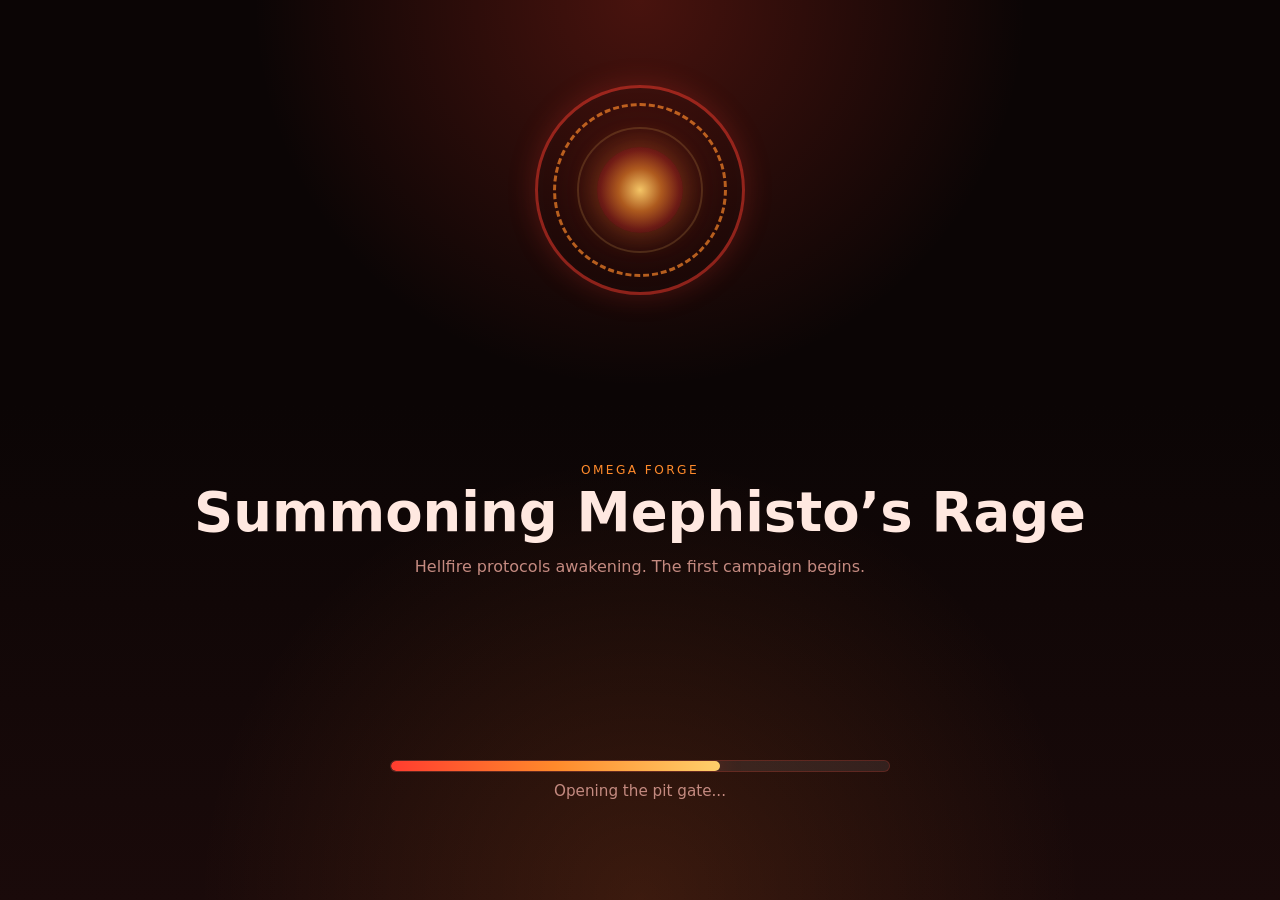
<file: index.html>
<!DOCTYPE html>
<html lang="en">
<head>
  <meta charset="UTF-8" />
  <meta name="viewport" content="width=device-width, initial-scale=1, viewport-fit=cover" />
  <title>Omega Forge — V6.1</title>
  <meta name="theme-color" content="#120606" />
  <style>
    :root {
      --bg: #0b0505;
      --bg2: #1a0a0a;
      --panel: rgba(28, 10, 10, 0.92);
      --panel-2: rgba(18, 8, 8, 0.98);
      --line: rgba(255, 138, 43, 0.16);
      --line-2: rgba(255, 60, 47, 0.20);
      --text: #ffe8e0;
      --muted: #c48a80;
      --accent: #ff3c2f;
      --accent-2: #ff8a2b;
      --accent-3: #ffcf6b;
      --success: #9cff9a;
      --warn: #ffd166;
      --danger: #ff7676;
      --shadow: 0 16px 42px rgba(0, 0, 0, 0.42);
      --radius: 22px;
      --maxw: 1180px;
    }

    body.theme-chrono {
      --bg: #050b12;
      --bg2: #0b1622;
      --panel: rgba(7, 17, 28, 0.92);
      --panel-2: rgba(5, 12, 22, 0.98);
      --line: rgba(90, 182, 255, 0.16);
      --line-2: rgba(65, 130, 255, 0.24);
      --text: #e6f3ff;
      --muted: #91acc7;
      --accent: #3ba2ff;
      --accent-2: #67e8f9;
      --accent-3: #a78bfa;
      --success: #99ffd6;
      --warn: #fef08a;
      --danger: #ff8ea1;
    }

    * { box-sizing: border-box; }

    html, body {
      margin: 0;
      min-height: 100%;
      background:
        radial-gradient(circle at top, rgba(255,60,40,.25), transparent 35%),
        radial-gradient(circle at bottom, rgba(255,120,40,.15), transparent 40%),
        linear-gradient(180deg, var(--bg) 0%, var(--bg) 45%, var(--bg2) 100%);
      color: var(--text);
      font-family: Inter, ui-sans-serif, system-ui, -apple-system, BlinkMacSystemFont, "Segoe UI", sans-serif;
    }

    body.theme-chrono {
      background:
        radial-gradient(circle at top, rgba(59,162,255,.22), transparent 35%),
        radial-gradient(circle at bottom, rgba(103,232,249,.12), transparent 40%),
        linear-gradient(180deg, var(--bg) 0%, var(--bg) 45%, var(--bg2) 100%);
    }

    body { min-height: 100vh; }
    button, input, textarea, select { font: inherit; }
    button { cursor: pointer; }

    .app-shell { width: 100%; min-height: 100vh; padding: 12px; }
    .screen { display: none; min-height: calc(100vh - 24px); }
    .screen.active { display: block; }

    .wrap, .topbar, .hud-grid {
      width: min(var(--maxw), 100%);
      margin: 0 auto;
    }

    .panel {
      background: linear-gradient(180deg, var(--panel), var(--panel-2));
      border: 1px solid var(--line);
      border-radius: var(--radius);
      box-shadow: var(--shadow);
      backdrop-filter: blur(10px);
    }

    .eyebrow {
      margin: 0 0 8px;
      font-size: 0.76rem;
      letter-spacing: 0.2em;
      text-transform: uppercase;
      color: var(--accent-2);
    }

    .muted { color: var(--muted); }

    .btn {
      border: 0;
      border-radius: 14px;
      padding: 12px 16px;
      color: white;
      transition: transform 0.18s ease, opacity 0.18s ease;
    }

    .btn:hover { transform: translateY(-1px); opacity: 0.98; }

    .btn-primary {
      background: linear-gradient(135deg, var(--accent), var(--accent-2));
      color: #1a0904;
      font-weight: 800;
    }

    .btn-secondary {
      background: rgba(255,255,255,0.08);
      border: 1px solid rgba(255,255,255,0.08);
    }

    .btn-danger {
      background: rgba(255,118,118,0.16);
      color: #ffd9d9;
      border: 1px solid rgba(255,118,118,0.14);
    }

    .btn-ghost {
      background: rgba(255,255,255,0.04);
      border: 1px solid var(--line-2);
      color: var(--text);
    }

    .btn-tab.active {
      background: linear-gradient(135deg, var(--accent), var(--accent-3));
      color: #2b0c04;
      font-weight: 800;
    }

    .btn-complete {
      background: linear-gradient(135deg, var(--accent-2), var(--accent-3));
      color: #2b1204;
      font-weight: 900;
    }

    .tag {
      display: inline-flex;
      align-items: center;
      gap: 8px;
      padding: 8px 12px;
      border-radius: 999px;
      background: rgba(255,255,255,0.05);
      border: 1px solid var(--line);
      color: var(--muted);
      font-size: 0.86rem;
      font-weight: 700;
    }

    .reactor-wrap {
      min-height: calc(100vh - 24px);
      display: grid;
      place-items: center;
      text-align: center;
      gap: 22px;
    }

    .reactor-shell {
      position: relative;
      width: 210px;
      height: 210px;
    }

    .reactor-ring, .reactor-core {
      position: absolute;
      inset: 0;
      border-radius: 50%;
    }

    .reactor-ring.r1 {
      border: 3px solid rgba(255, 60, 47, 0.5);
      box-shadow: 0 0 28px rgba(255, 60, 47, 0.22);
      animation: spin 4.2s linear infinite;
    }

    .theme-chrono .reactor-ring.r1 {
      border-color: rgba(59, 162, 255, 0.5);
      box-shadow: 0 0 28px rgba(59, 162, 255, 0.24);
    }

    .reactor-ring.r2 {
      inset: 18px;
      border: 3px dashed rgba(255, 138, 43, 0.68);
      animation: spin-reverse 3.2s linear infinite;
    }

    .theme-chrono .reactor-ring.r2 {
      border-color: rgba(103, 232, 249, 0.68);
    }

    .reactor-ring.r3 {
      inset: 42px;
      border: 2px solid rgba(255, 207, 107, 0.16);
      animation: pulse 2.1s ease-in-out infinite;
    }

    .theme-chrono .reactor-ring.r3 {
      border-color: rgba(167, 139, 250, 0.18);
    }

    .reactor-core {
      inset: 62px;
      background:
        radial-gradient(circle,
          rgba(255, 207, 107, 0.95) 0%,
          rgba(255, 138, 43, 0.62) 35%,
          rgba(255, 60, 47, 0.32) 65%,
          transparent 100%);
      box-shadow:
        0 0 30px rgba(255, 138, 43, 0.32),
        0 0 60px rgba(255, 60, 47, 0.24);
    }

    .theme-chrono .reactor-core {
      background:
        radial-gradient(circle,
          rgba(167, 139, 250, 0.95) 0%,
          rgba(103, 232, 249, 0.62) 35%,
          rgba(59, 162, 255, 0.32) 65%,
          transparent 100%);
      box-shadow:
        0 0 30px rgba(103, 232, 249, 0.32),
        0 0 60px rgba(59, 162, 255, 0.24);
    }

    .loading-copy h1 {
      margin: 0 0 10px;
      font-size: clamp(2rem, 5vw, 3.4rem);
      line-height: 1.03;
    }

    .progress-block { width: min(500px, 100%); }

    .progress-bar {
      width: 100%;
      height: 12px;
      border-radius: 999px;
      background: rgba(255,255,255,0.08);
      overflow: hidden;
      border: 1px solid var(--line-2);
    }

    .progress-fill {
      width: 0%;
      height: 100%;
      border-radius: 999px;
      background: linear-gradient(90deg, var(--accent), var(--accent-2), var(--accent-3));
      transition: width 0.35s ease;
      box-shadow: 0 0 22px rgba(255, 60, 47, 0.34);
    }

    .progress-text {
      margin-top: 10px;
      color: var(--muted);
      font-size: 0.95rem;
    }

    .operator-panel, .profile-panel {
      max-width: 900px;
      margin-top: 26px;
      padding: 22px;
    }

    .panel-header h2, .topbar h1, .card h3, .sheet-header h2 { margin: 0; }
    .panel-header { margin-bottom: 18px; }

    .operator-grid {
      display: grid;
      grid-template-columns: repeat(2, minmax(0, 1fr));
      gap: 14px;
    }

    .operator-card {
      padding: 16px;
      border-radius: 18px;
      border: 1px solid var(--line-2);
      background: rgba(255,255,255,0.03);
      display: grid;
      gap: 10px;
    }

    .operator-card h3 { margin: 0; font-size: 1.1rem; }
    .operator-meta { color: var(--muted); font-size: 0.92rem; line-height: 1.4; }
    .operator-actions { display: flex; gap: 10px; flex-wrap: wrap; }

    .form-grid {
      display: grid;
      grid-template-columns: repeat(2, minmax(0, 1fr));
      gap: 14px;
    }

    .field { display: flex; flex-direction: column; gap: 8px; }
    .field span { color: var(--muted); font-size: 0.92rem; }

    .field input, .field textarea, .field select {
      width: 100%;
      border-radius: 16px;
      border: 1px solid var(--line-2);
      background: rgba(20, 8, 8, 0.92);
      color: var(--text);
      padding: 13px 14px;
      outline: none;
    }

    .theme-chrono .field input,
    .theme-chrono .field textarea,
    .theme-chrono .field select,
    .theme-chrono .actual-input {
      background: rgba(10, 18, 30, 0.92);
    }

    .field input:focus, .field textarea:focus, .field select:focus {
      border-color: rgba(255, 138, 43, 0.55);
    }

    .theme-chrono .field input:focus,
    .theme-chrono .field textarea:focus,
    .theme-chrono .field select:focus,
    .theme-chrono .actual-input:focus {
      border-color: rgba(103, 232, 249, 0.55);
    }

    .field-full { grid-column: 1 / -1; }

    .actions {
      display: flex;
      justify-content: flex-end;
      gap: 10px;
      margin-top: 6px;
      flex-wrap: wrap;
    }

    .topbar {
      display: flex;
      justify-content: space-between;
      gap: 14px;
      align-items: center;
      margin-bottom: 16px;
    }

    .topbar-actions { display: flex; gap: 10px; flex-wrap: wrap; }
    .hud-grid { display: grid; gap: 16px; }
    .hero-panel, .sheet-panel, .metrics-panel, .archive-panel { padding: 18px; }

    .hero-banner {
      display: grid;
      gap: 12px;
      padding: 16px;
      border-radius: 18px;
      border: 1px solid var(--line-2);
      background: linear-gradient(180deg, rgba(255, 60, 47, 0.08), rgba(255,255,255,0.02));
    }

    .theme-chrono .hero-banner {
      background: linear-gradient(180deg, rgba(59, 162, 255, 0.08), rgba(255,255,255,0.02));
    }

    .hero-line {
      display: flex;
      align-items: center;
      gap: 12px;
      flex-wrap: wrap;
    }

    .main-layout {
      display: grid;
      grid-template-columns: 1.45fr 0.95fr;
      gap: 16px;
      align-items: start;
    }

    .sheet-card, .card, .archive-block {
      border: 1px solid var(--line-2);
      background: rgba(18, 8, 8, 0.84);
      border-radius: 18px;
      overflow: hidden;
    }

    .theme-chrono .sheet-card,
    .theme-chrono .card,
    .theme-chrono .archive-block,
    .theme-chrono .archive-toggle,
    .theme-chrono .timer-panel,
    .theme-chrono .modal-card {
      background: rgba(8, 16, 28, 0.88);
    }

    .sheet-header {
      padding: 16px;
      border-bottom: 1px solid var(--line-2);
      background: linear-gradient(180deg, rgba(255,138,43,0.10), rgba(255,255,255,0.02));
      display: grid;
      gap: 10px;
    }

    .theme-chrono .sheet-header {
      background: linear-gradient(180deg, rgba(103,232,249,0.10), rgba(255,255,255,0.02));
    }

    .sheet-header p { margin: 0; }

    .sheet-actions, .directive-tabs, .week-controls {
      display: flex;
      gap: 10px;
      flex-wrap: wrap;
    }

    .table-wrap { overflow-x: auto; }

    .paper-table {
      width: 100%;
      min-width: 930px;
      border-collapse: collapse;
    }

    .paper-table th, .paper-table td {
      padding: 12px 10px;
      text-align: left;
      vertical-align: top;
      border-bottom: 1px solid rgba(255,255,255,0.06);
    }

    .paper-table th {
      font-size: 0.8rem;
      letter-spacing: 0.08em;
      text-transform: uppercase;
      color: var(--accent-2);
      background: rgba(255,255,255,0.02);
    }

    .lift-name { font-weight: 800; color: var(--text); margin-bottom: 4px; }
    .lift-sub { color: var(--muted); font-size: 0.88rem; }

    .actual-input {
      width: 100%;
      min-width: 180px;
      border-radius: 10px;
      border: 1px solid var(--line-2);
      background: rgba(20, 8, 8, 0.94);
      color: var(--text);
      padding: 10px 12px;
      outline: none;
    }

    .card { padding: 16px; }
    .stack { display: grid; gap: 16px; }

    .clean-list {
      list-style: none;
      margin: 12px 0 0;
      padding: 0;
      display: grid;
      gap: 10px;
    }

    .clean-list li {
      padding: 10px 12px;
      border-radius: 12px;
      background: rgba(255,255,255,0.04);
    }

    .metrics-grid {
      display: grid;
      grid-template-columns: repeat(2, minmax(0, 1fr));
      gap: 10px;
    }

    .metric-card {
      padding: 14px;
      border-radius: 16px;
      border: 1px solid var(--line-2);
      background: rgba(255,255,255,0.03);
    }

    .metric-label {
      display: block;
      color: var(--muted);
      font-size: 0.82rem;
      margin-bottom: 7px;
    }

    .metric-card strong { font-size: 1.02rem; }

    .class-banner {
      padding: 14px;
      border-radius: 16px;
      border: 1px solid rgba(255, 138, 43, 0.18);
      background: linear-gradient(180deg, rgba(255,138,43,0.08), rgba(255,255,255,0.02));
      margin-bottom: 12px;
    }

    .theme-chrono .class-banner {
      border-color: rgba(103,232,249,0.18);
      background: linear-gradient(180deg, rgba(59,162,255,0.08), rgba(255,255,255,0.02));
    }

    .class-title {
      font-size: 1.2rem;
      font-weight: 900;
      margin: 0 0 6px;
      color: var(--accent-3);
    }

    .progress-list {
      display: grid;
      gap: 8px;
      margin-top: 12px;
    }

    .progress-item {
      padding: 10px 12px;
      border-radius: 12px;
      background: rgba(255,255,255,0.04);
      border: 1px solid rgba(255,255,255,0.04);
      display: flex;
      justify-content: space-between;
      gap: 8px;
      align-items: center;
    }

    .done { color: var(--success); font-weight: 800; }
    .todo { color: var(--muted); }

    .notes-box { display: grid; gap: 12px; }
    .notes-box textarea { min-height: 150px; resize: vertical; }

    .status-message {
      padding: 12px 14px;
      border-radius: 14px;
      border: 1px solid rgba(255,138,43,0.18);
      background: rgba(255,138,43,0.08);
      color: var(--text);
      display: none;
      font-weight: 700;
    }

    .theme-chrono .status-message {
      border-color: rgba(103,232,249,0.18);
      background: rgba(59,162,255,0.08);
    }

    .status-message.show { display: block; }

    .timer-panel {
      position: sticky;
      top: 10px;
      z-index: 20;
      display: flex;
      align-items: center;
      justify-content: space-between;
      gap: 12px;
      padding: 14px 16px;
      border: 1px solid var(--line-2);
      border-radius: 18px;
      background: rgba(18, 8, 8, 0.94);
      box-shadow: var(--shadow);
    }

    .timer-meta { display: grid; gap: 4px; }

    .timer-time {
      font-size: 1.4rem;
      font-weight: 900;
      letter-spacing: 0.04em;
      color: var(--accent-3);
    }

    .timer-actions { display: flex; gap: 8px; flex-wrap: wrap; }

    .mini-btn {
      border: 1px solid var(--line-2);
      background: rgba(255,255,255,0.05);
      color: var(--text);
      border-radius: 10px;
      padding: 8px 10px;
      font-size: 0.82rem;
      font-weight: 700;
    }

    .rest-btn { white-space: nowrap; }

    .archive-toggle {
      width: 100%;
      border: 1px solid var(--line-2);
      background: rgba(18, 8, 8, 0.84);
      color: var(--text);
      border-radius: 16px;
      padding: 16px;
      display: flex;
      justify-content: space-between;
      align-items: center;
      font-weight: 800;
    }

    .archive-content {
      overflow: hidden;
      transition: max-height 0.28s ease, opacity 0.22s ease, margin-top 0.22s ease;
      max-height: 2200px;
      opacity: 1;
      margin-top: 12px;
    }

    .archive-content.collapsed {
      max-height: 0;
      opacity: 0;
      margin-top: 0;
    }

    .archive-inner { display: grid; gap: 12px; }
    .stack-list { display: grid; gap: 10px; }

    .log-item {
      padding: 12px 14px;
      border-radius: 12px;
      border: 1px solid var(--line-2);
      background: rgba(255,255,255,0.03);
    }

    .log-item .top { font-weight: 800; margin-bottom: 5px; }
    .log-item .bottom { color: var(--muted); font-size: 0.92rem; }

    .remax-row {
      display: grid;
      grid-template-columns: 1fr 1fr 1fr;
      gap: 10px;
      margin-top: 12px;
    }

    .footline { margin-top: 12px; font-size: 0.88rem; color: var(--muted); }

    .modal-overlay {
      position: fixed;
      inset: 0;
      background: rgba(0,0,0,0.58);
      display: none;
      align-items: center;
      justify-content: center;
      padding: 18px;
      z-index: 200;
    }

    .modal-overlay.show { display: flex; }

    .modal-card {
      width: min(520px, 100%);
      background: rgba(18, 8, 8, 0.96);
      border: 1px solid var(--line-2);
      border-radius: 20px;
      box-shadow: var(--shadow);
      padding: 20px;
    }

    .modal-title {
      margin: 0 0 8px;
      font-size: 1.4rem;
      font-weight: 900;
    }

    .modal-copy {
      margin: 0 0 16px;
      color: var(--muted);
      line-height: 1.5;
    }

    .modal-grid {
      display: grid;
      gap: 14px;
    }

    .modal-actions {
      display: flex;
      justify-content: flex-end;
      gap: 10px;
      margin-top: 18px;
      flex-wrap: wrap;
    }

    @keyframes spin {
      from { transform: rotate(0deg); }
      to { transform: rotate(360deg); }
    }

    @keyframes spin-reverse {
      from { transform: rotate(360deg); }
      to { transform: rotate(0deg); }
    }

    @keyframes pulse {
      0%, 100% { transform: scale(0.97); opacity: 0.62; }
      50% { transform: scale(1.03); opacity: 1; }
    }

    @media (max-width: 1080px) {
      .main-layout { grid-template-columns: 1fr; }
    }

    @media (max-width: 820px) {
      .operator-grid, .form-grid, .remax-row { grid-template-columns: 1fr; }
      .metrics-grid { grid-template-columns: 1fr 1fr; }
    }

    @media (max-width: 760px) {
      .app-shell { padding: 10px; }
      .screen, .reactor-wrap { min-height: calc(100vh - 20px); }
      .topbar { flex-direction: column; align-items: flex-start; }
      .topbar-actions { width: 100%; }
      .topbar-actions .btn { flex: 1; }
      .metrics-grid { grid-template-columns: 1fr; }
      .reactor-shell { width: 160px; height: 160px; }
      .paper-table { min-width: 760px; }
      .loading-copy h1 { font-size: 2rem; }
      .timer-panel { flex-direction: column; align-items: flex-start; }
      .modal-actions .btn { width: 100%; }
    }
  </style>
</head>
<body>
  <div id="app" class="app-shell">
    <section id="loading-screen" class="screen active">
      <div class="reactor-wrap wrap">
        <div class="reactor-shell">
          <div class="reactor-ring r1"></div>
          <div class="reactor-ring r2"></div>
          <div class="reactor-ring r3"></div>
          <div class="reactor-core"></div>
        </div>

        <div class="loading-copy">
          <p class="eyebrow">OMEGA FORGE</p>
          <h1 id="loading-title">Summoning Mephisto’s Rage</h1>
          <p id="loading-subtitle" class="muted">Hellfire protocols awakening. The first campaign begins.</p>
        </div>

        <div class="progress-block">
          <div class="progress-bar">
            <div id="loading-bar-fill" class="progress-fill"></div>
          </div>
          <p id="loading-status" class="progress-text">Igniting hellfire...</p>
        </div>
      </div>
    </section>

    <section id="operator-screen" class="screen">
      <div class="panel operator-panel wrap">
        <div class="panel-header">
          <p class="eyebrow">SELECT OPERATOR</p>
          <h2>Choose Your Profile</h2>
          <p class="muted">Multiple people can run campaigns on the same browser.</p>
        </div>

        <div id="operator-grid" class="operator-grid"></div>

        <div class="actions" style="margin-top:16px;">
          <button id="add-operator-btn" class="btn btn-primary" type="button">+ Add Operator</button>
        </div>
      </div>
    </section>

    <section id="profile-screen" class="screen">
      <div class="panel profile-panel wrap">
        <div class="panel-header">
          <p class="eyebrow">OPERATOR SETUP</p>
          <h2 id="profile-screen-title">Create Operator</h2>
          <p class="muted">Set the base numbers that drive your campaign.</p>
        </div>

        <form id="profile-form" class="form-grid">
          <label class="field">
            <span>Operator Name</span>
            <input id="name" type="text" placeholder="John" />
          </label>

          <label class="field">
            <span>Campaign Label</span>
            <input id="cycleName" type="text" placeholder="Month 01 // Mephisto’s Rage" />
          </label>

          <label class="field">
            <span>Bench Max</span>
            <input id="benchMax" type="number" min="0" step="1" placeholder="225" />
          </label>

          <label class="field">
            <span>Squat Max</span>
            <input id="squatMax" type="number" min="0" step="1" placeholder="315" />
          </label>

          <label class="field">
            <span>Deadlift Max</span>
            <input id="deadliftMax" type="number" min="0" step="1" placeholder="285" />
          </label>

          <label class="field">
            <span>Landmine Base</span>
            <input id="landmineBase" type="number" min="0" step="5" placeholder="45" />
          </label>

          <label class="field">
            <span>Kettlebell Base</span>
            <input id="kettlebellBase" type="number" min="0" step="5" placeholder="35" />
          </label>

          <div class="actions field-full">
            <button id="back-to-operators-btn" class="btn btn-secondary" type="button">Back</button>
            <button id="save-operator-btn" class="btn btn-primary" type="submit">Save Operator</button>
          </div>
        </form>
      </div>
    </section>

    <section id="hud-screen" class="screen">
      <header class="topbar wrap">
        <div>
          <p class="eyebrow">OMEGA FORGE</p>
          <h1 id="hud-title">Welcome back, Operator</h1>
        </div>

        <div class="topbar-actions">
          <button id="arc-switcher-btn" class="btn btn-secondary" type="button">Arc Switcher</button>
          <button id="switch-operator-btn" class="btn btn-secondary" type="button">Switch Operator</button>
          <button id="edit-profile-btn" class="btn btn-secondary" type="button">Edit Numbers</button>
          <button id="reset-operator-btn" class="btn btn-danger" type="button">Reset Operator</button>
        </div>
      </header>

      <main class="hud-grid wrap">
        <section class="timer-panel">
          <div class="timer-meta">
            <span class="eyebrow" style="margin:0;">SMART REST</span>
            <strong id="timer-label">Ready</strong>
            <span id="timer-time" class="timer-time">00:00</span>
          </div>
          <div class="timer-actions">
            <button id="timer-start-btn" class="btn btn-primary" type="button">Start Rest</button>
            <button id="timer-plus-btn" class="mini-btn" type="button">+30s</button>
            <button id="timer-reset-btn" class="mini-btn" type="button">Reset</button>
            <button id="timer-sound-btn" class="mini-btn" type="button">Sound On</button>
          </div>
        </section>

        <section class="panel hero-panel">
          <div class="hero-banner">
            <div class="hero-line">
              <span class="tag" id="arc-name-badge">Mephisto’s Rage</span>
              <span class="tag">Month <span id="month-badge">1</span></span>
              <span class="tag">Week <span id="week-badge">1</span></span>
              <span class="tag" id="phase-badge">Foundation</span>
            </div>

            <div>
              <p class="eyebrow">CURRENT ARC</p>
              <h2 id="arc-title" style="margin:0;">Mephisto’s Rage</h2>
              <p id="arc-subtitle" class="muted" style="margin:8px 0 0;">
                Three directives this week. Complete directives to build Power Index.
              </p>
            </div>

            <div class="week-controls">
              <button id="prev-week-btn" class="btn btn-ghost" type="button">Previous Week</button>
              <button id="next-week-btn" class="btn btn-primary" type="button">Advance Week</button>
            </div>

            <div>
              <p class="eyebrow" style="margin-bottom:10px;">DIRECTIVES</p>
              <div id="directive-tabs" class="directive-tabs"></div>
            </div>
          </div>
        </section>

        <div class="main-layout">
          <section class="panel sheet-panel">
            <div class="sheet-card">
              <div class="sheet-header">
                <p class="eyebrow">ACTIVE DIRECTIVE</p>
                <h2 id="directive-title">Hellfire Ignition</h2>
                <p id="directive-subtitle" class="muted">The furnace opens. You either feed it or get consumed.</p>

                <div class="sheet-actions">
                  <button id="save-notes-btn" class="btn btn-secondary" type="button">Save Notes</button>
                  <button id="complete-directive-btn" class="btn btn-complete" type="button">Directive Complete</button>
                </div>

                <div id="directive-status-message" class="status-message"></div>
              </div>

              <div class="table-wrap">
                <table class="paper-table">
                  <thead>
                    <tr>
                      <th>Directive</th>
                      <th>Charge</th>
                      <th>Target Load</th>
                      <th>Actual</th>
                      <th>Notes</th>
                      <th>Timer</th>
                    </tr>
                  </thead>
                  <tbody id="paper-table-body"></tbody>
                </table>
              </div>
            </div>
          </section>

          <section class="stack">
            <section class="panel metrics-panel">
              <div class="card">
                <p class="eyebrow">OPERATOR METRICS</p>

                <div class="class-banner">
                  <p class="class-title" id="mutant-class-title">INITIATE</p>
                  <p id="mutant-class-subtitle" class="muted" style="margin:0;">Mutation emerging.</p>
                </div>

                <div class="metrics-grid">
                  <div class="metric-card">
                    <span class="metric-label">Power Index</span>
                    <strong id="power-index">0</strong>
                  </div>
                  <div class="metric-card">
                    <span class="metric-label">Completed Directives</span>
                    <strong id="completed-count">0 / 3</strong>
                  </div>
                  <div class="metric-card">
                    <span class="metric-label">Bench Threshold</span>
                    <strong id="stat-bench">225</strong>
                  </div>
                  <div class="metric-card">
                    <span class="metric-label">Squat Threshold</span>
                    <strong id="stat-squat">315</strong>
                  </div>
                  <div class="metric-card">
                    <span class="metric-label">Deadlift Threshold</span>
                    <strong id="stat-deadlift">285</strong>
                  </div>
                  <div class="metric-card">
                    <span class="metric-label">Operator</span>
                    <strong id="stat-operator">John</strong>
                  </div>
                </div>

                <div class="progress-list" id="campaign-progress-list"></div>
              </div>
            </section>

            <section class="panel">
              <div class="card">
                <h3>Session Warmup</h3>
                <ul id="warmup-list" class="clean-list"></ul>
              </div>
            </section>

            <section class="panel">
              <div class="card notes-box">
                <h3>Session Notes</h3>
                <textarea id="daily-notes" placeholder="Bar speed, stiffness, what moved well, what needs to change next time..."></textarea>
              </div>
            </section>

            <section class="panel">
              <div class="card">
                <p class="eyebrow">RE-MAX GATE</p>
                <h3>End of Week 4</h3>

                <div class="remax-row">
                  <label class="field">
                    <span>Bench AMRAP @ 85%</span>
                    <input id="bench-remax-reps" type="number" min="0" step="1" placeholder="6" />
                  </label>

                  <label class="field">
                    <span>Squat AMRAP @ 85%</span>
                    <input id="squat-remax-reps" type="number" min="0" step="1" placeholder="5" />
                  </label>

                  <label class="field">
                    <span>Deadlift AMRAP @ 85%</span>
                    <input id="deadlift-remax-reps" type="number" min="0" step="1" placeholder="6" />
                  </label>
                </div>

                <button id="run-remax-btn" class="btn btn-primary" type="button" style="margin-top:12px;">
                  Re-Max and Start Next Month
                </button>

                <p class="mini-note">
                  Completing a full month arc and re-maxing grants a major Power Index jump and rotates a new arc name.
                </p>
              </div>
            </section>
          </section>
        </div>

        <section class="panel archive-panel">
          <button id="archive-toggle" class="archive-toggle" type="button" aria-expanded="false">
            <span>Campaign Archive</span>
            <span id="archive-toggle-icon">+</span>
          </button>

          <div id="archive-content" class="archive-content collapsed">
            <div class="archive-inner">
              <div class="archive-block" style="padding:16px;">
                <h3>Recent Actual Entries</h3>
                <div id="recent-lifts" class="stack-list"></div>
              </div>

              <div class="archive-block" style="padding:16px;">
                <h3>Saved Session Notes</h3>
                <p id="archive-daily-notes" class="muted">No notes saved yet.</p>
              </div>
            </div>
          </div>
        </section>

        <p class="footline">
          Omega Forge V6.1 active. Month 1 = Mephisto’s Rage. Month 2 = Chronovium.
        </p>
      </main>
    </section>
  </div>

  <div id="arc-modal" class="modal-overlay" aria-hidden="true">
    <div class="modal-card">
      <p class="eyebrow">TIME WARP</p>
      <h3 class="modal-title">Switch Arc</h3>
      <p class="modal-copy">
        Choose the campaign arc you want to load. This resets current month notes, actual entries, and directive completion, but keeps your operator profile and maxes.
      </p>

      <div class="modal-grid">
        <label class="field">
          <span>Arc</span>
          <select id="arc-select">
            <option value="1">Month 1 — Mephisto’s Rage</option>
            <option value="2">Month 2 — Chronovium</option>
          </select>
        </label>
      </div>

      <div class="modal-actions">
        <button id="arc-modal-cancel" class="btn btn-secondary" type="button">Cancel</button>
        <button id="arc-modal-confirm" class="btn btn-primary" type="button">Switch Arc</button>
      </div>
    </div>
  </div>

  <script>
    (() => {
      const STORAGE_KEY = "omega_forge_v61";

      const arcPool = [
        "Mephisto’s Rage",
        "Chronovium",
        "Omega Faultline",
        "Celestial Override"
      ];

      const phaseMap = {
        1: "Foundation",
        2: "Power",
        3: "Hypertrophy",
        4: "Deload"
      };

      const mutantClasses = [
        { name: "INITIATE", min: 0, subtitle: "Mutation emerging." },
        { name: "ENHANCED", min: 15, subtitle: "Strength stabilized." },
        { name: "PRIME", min: 40, subtitle: "Power accelerating." },
        { name: "ALPHA", min: 80, subtitle: "Mutant dominance." },
        { name: "OMEGA", min: 150, subtitle: "Reality bending." }
      ];

      const mephistoDirectiveNames = {
        1: [
          { name: "Hellfire Ignition", subtitle: "Set the base. Own the groove. Build the furnace." },
          { name: "Demon’s Bargain", subtitle: "Split the ground, brace hard, and collect your debt." },
          { name: "Inferno Protocol", subtitle: "Strong positions under heat. No wasted reps." }
        ],
        2: [
          { name: "Soul Furnace", subtitle: "Fast hands. Fast hips. Violent but clean." },
          { name: "Brimstone Load", subtitle: "Explosive lower engine and stable trunk." },
          { name: "Pit Descent", subtitle: "Athletic force without chaos." }
        ],
        3: [
          { name: "Helllord Strength", subtitle: "Volume stacks. Armor builds." },
          { name: "Blood Contract", subtitle: "Legs, glutes, and lungs all sign the deal." },
          { name: "Devil’s Dominion", subtitle: "Shoulders pop. Arms swell. Frame expands." }
        ],
        4: [
          { name: "Ashen Recovery", subtitle: "Lighter work. Cleaner execution." },
          { name: "Ember Stability", subtitle: "Move well. Recover harder." },
          { name: "Hellgate Reset", subtitle: "Shut the gate on Month One and reload." }
        ]
      };

      const chronoMeta = {
        1: { arcName: "Chrono Lock", phase: "Foundation" },
        2: { arcName: "Photon Surge", phase: "Power" },
        3: { arcName: "Overload Protocol", phase: "Hypertrophy" },
        4: { arcName: "Timeline Stabilization", phase: "Deload" }
      };

      const defaultOperator = {
        id: "",
        profile: {
          name: "",
          cycleName: "Month 01 // Mephisto’s Rage",
          benchMax: 225,
          squatMax: 315,
          deadliftMax: 285,
          landmineBase: 45,
          kettlebellBase: 35
        },
        month: 1,
        week: 1,
        workoutIndex: 0,
        arcName: "Mephisto’s Rage",
        dailyNotes: {},
        actualEntries: {},
        recentEntries: [],
        archiveOpen: false,
        completedDirectives: {},
        weekBonuses: {},
        powerIndex: 0
      };

      const defaultRoot = {
        activeOperatorId: "",
        operators: {}
      };

      function clone(obj) {
        return JSON.parse(JSON.stringify(obj));
      }

      function getRootData() {
        try {
          const raw = localStorage.getItem(STORAGE_KEY);
          if (!raw) return clone(defaultRoot);
          const parsed = JSON.parse(raw);
          return {
            ...clone(defaultRoot),
            ...parsed,
            operators: parsed.operators || {}
          };
        } catch {
          return clone(defaultRoot);
        }
      }

      function saveRootData() {
        localStorage.setItem(STORAGE_KEY, JSON.stringify(rootData));
      }

      function generateId() {
        return `op_${Date.now()}_${Math.floor(Math.random() * 10000)}`;
      }

      function pickArcName(month) {
        return arcPool[(month - 1) % arcPool.length];
      }

      function round5(value) {
        return Math.max(5, Math.round(value / 5) * 5);
      }

      function pct(value, decimal) {
        return round5(value * decimal);
      }

      function pctWave(value, decimals) {
        return decimals.map((d) => pct(value, d)).join(" / ");
      }

      function estimate1RM(weight, reps) {
        return Math.round(weight * (1 + reps * 0.0333));
      }

      function escapeHtml(value) {
        return String(value)
          .replaceAll("&", "&amp;")
          .replaceAll("<", "&lt;")
          .replaceAll(">", "&gt;")
          .replaceAll('"', "&quot;")
          .replaceAll("'", "&#039;");
      }

      function getCurrentOperator() {
        return rootData.operators[rootData.activeOperatorId] || null;
      }

      function setCurrentOperator(operator) {
        rootData.operators[operator.id] = operator;
        rootData.activeOperatorId = operator.id;
        saveRootData();
      }

      function clearCurrentOperator() {
        rootData.activeOperatorId = "";
        saveRootData();
      }

      function deleteOperator(id) {
        delete rootData.operators[id];
        if (rootData.activeOperatorId === id) rootData.activeOperatorId = "";
        saveRootData();
      }

      function getMutantClass(powerIndex) {
        let current = mutantClasses[0];
        mutantClasses.forEach((rank) => {
          if (powerIndex >= rank.min) current = rank;
        });
        return current;
      }

      function directiveCompleteKey(operator) {
        return `m${operator.month}-w${operator.week}-d${operator.workoutIndex}`;
      }

      function directiveNotesKey(operator) {
        return `m${operator.month}-w${operator.week}-d${operator.workoutIndex}`;
      }

      function directiveEntryKey(operator, liftIndex) {
        return `m${operator.month}-w${operator.week}-d${operator.workoutIndex}-l${liftIndex}`;
      }

      function weekBonusKey(operator) {
        return `m${operator.month}-w${operator.week}`;
      }

      function armsFinisher(type, week) {
        if (type === "upper") {
          if (week === 1) return { name: "Cable Curl + Rope Pressdown", charge: "3 x 12-15 each", weight: "Cable stack", notes: "Biceps platform plus triceps density." };
          if (week === 2) return { name: "Cable Curl + Face Pull", charge: "3 x 12-15 each", weight: "Cable stack", notes: "Fast squeeze, clean shoulder position." };
          if (week === 3) return { name: "Lateral Raise + Cable Curl", charge: "4 x 12-15 each", weight: "DB / Cable", notes: "Shoulders pop, biceps swell." };
          return { name: "Face Pull + Rope Pressdown", charge: "2-3 x 15 each", weight: "Cable stack", notes: "Recovery work that still feeds the frame." };
        }
        if (type === "lower") {
          if (week === 1) return { name: "Hammer Curl + Face Pull", charge: "3 x 12 each", weight: "DB / Cable", notes: "Elbow health and rear delt support." };
          if (week === 2) return { name: "Cable Curl + Overhead Tricep Extension", charge: "3 x 10-12 each", weight: "Cable stack", notes: "Fast pump after explosive work." };
          if (week === 3) return { name: "Incline Curl + Face Pull", charge: "4 x 12 each", weight: "DB / Cable", notes: "Arms and shoulders stay in the picture." };
          return { name: "Cable Curl + Band Pressdown", charge: "2-3 x 15 each", weight: "Light", notes: "Blood flow and recovery." };
        }
        if (week === 1) return { name: "Cable Curl + Face Pull", charge: "3 x 12 each", weight: "Cable stack", notes: "Frame work at the end of the session." };
        if (week === 2) return { name: "Hammer Curl + Rope Pressdown", charge: "3 x 10-12 each", weight: "Cable / DB", notes: "Athletic day finisher." };
        if (week === 3) return { name: "Lateral Raise + Rope Pressdown", charge: "4 x 12-15 each", weight: "DB / Cable", notes: "Delts and triceps round out the look." };
        return { name: "Face Pull + Cable Curl", charge: "2-3 x 15 each", weight: "Light", notes: "Stay healthy and keep the pump." };
      }

      function buildMonthOne(profile, week) {
        const bench = Number(profile.benchMax) || 225;
        const dead = Number(profile.deadliftMax) || 285;
        const landmine = Number(profile.landmineBase) || 45;
        const kb = Number(profile.kettlebellBase) || 35;
        const names = mephistoDirectiveNames[week] || mephistoDirectiveNames[1];

        const weeks = {
          1: [
            {
              name: names[0].name,
              subtitle: names[0].subtitle,
              warmup: ["3 min incline walk or bike", "Band pull-aparts x 20", "Scap push-up x 10", "Bench ramp x 3 waves", "Lat pulldown primer x 2 waves"],
              lifts: [
                { name: "Bench Press", charge: "5 / 5 / 4 / 4 / 5", weight: pctWave(bench, [0.70, 0.75, 0.80, 0.75, 0.70]), notes: "Pause on chest. Build the foundation." },
                { name: "Lat Pulldown", charge: "4 x 8-10", weight: "Heavy and clean", notes: "Vertical pull anchor. Full stretch and drive." },
                { name: "Half-Kneeling Landmine Press", charge: "4 x 8 each", weight: round5(landmine + 20), notes: "Ribs down. Punch up." },
                { name: "Kettlebell Swing", charge: "4 x 12", weight: round5(kb + 20), notes: "Snap and float." },
                { name: "Dead Bug", charge: "3 x 10 each", weight: "Bodyweight", notes: "Stay flat and breathe out." },
                armsFinisher("upper", 1)
              ]
            },
            {
              name: names[1].name,
              subtitle: names[1].subtitle,
              warmup: ["3 min bike", "90/90 breathing x 5 breaths", "Hip hinge x 10", "Split squat x 8 each", "SGDL ramp x 3 waves"],
              lifts: [
                { name: "Snatch-Grip Deadlift", charge: "5 / 5 / 4 / 4 / 5", weight: pctWave(dead, [0.70, 0.75, 0.80, 0.75, 0.70]), notes: "Pause just off the floor." },
                { name: "Bulgarian Split Squat", charge: "4 x 8 each", weight: "DB as needed", notes: "Lower anchor. Own the bottom." },
                { name: "Landmine Reverse Lunge", charge: "4 x 8 each", weight: round5(landmine + 20), notes: "Stable and athletic." },
                { name: "Kettlebell Front Rack Carry", charge: "4 x 40-50 ft", weight: round5(kb + 10), notes: "Stay tall and locked in." },
                { name: "Pallof Press", charge: "3 x 10 each", weight: "Band / Cable", notes: "Anti-rotation under tension." },
                armsFinisher("lower", 1)
              ]
            },
            {
              name: names[2].name,
              subtitle: names[2].subtitle,
              warmup: ["3 min row", "Goblet squat pry x 8", "Glute bridge x 12", "Landmine warm-up x 2 waves", "Carry primer x 2 trips"],
              lifts: [
                { name: "Landmine Squat", charge: "4 x 6", weight: round5(landmine + 35), notes: "Front-loaded patterning without dumping into low back." },
                { name: "Romanian Deadlift", charge: "4 x 8", weight: pct(dead, 0.60), notes: "Hamstrings long. Lats locked." },
                { name: "Half-Kneeling Landmine Thruster", charge: "4 x 8 each", weight: round5(landmine + 15), notes: "Press and brace together." },
                { name: "Kettlebell Goblet Squat", charge: "4 x 10", weight: round5(kb + 20), notes: "Quad and brace builder." },
                { name: "Suitcase Carry", charge: "3 x 35-45 sec each", weight: round5(kb + 10), notes: "Anti-lateral flexion." },
                armsFinisher("full", 1)
              ]
            }
          ],
          2: [
            {
              name: names[0].name,
              subtitle: names[0].subtitle,
              warmup: ["3 min bike", "Band shoulder activation x 15", "Bench speed ramp x 3 waves", "Pulldown primer x 2 waves", "Push press primer x 2 waves"],
              lifts: [
                { name: "Bench Press", charge: "6 x 3", weight: pct(bench, 0.60), notes: "Speed reps. Violent intent." },
                { name: "Push Press", charge: "5 x 3", weight: pct(bench, 0.55), notes: "Olympic lift entry point for upper-body power." },
                { name: "Landmine Press", charge: "4 x 6 each", weight: round5(landmine + 15), notes: "Athletic punch." },
                { name: "Dead-Stop Kettlebell Swing", charge: "4 x 8", weight: round5(kb + 25), notes: "Each rep starts cold." },
                { name: "Bear Plank Shoulder Tap", charge: "3 x 10 each", weight: "Bodyweight", notes: "Minimal sway." },
                armsFinisher("upper", 2)
              ]
            },
            {
              name: names[1].name,
              subtitle: names[1].subtitle,
              warmup: ["3 min fast walk", "Hip airplane hold x 2 each", "Glute bridge x 10", "Clean pull primer x 3 sets", "BSS bodyweight x 8 each"],
              lifts: [
                { name: "Clean Pull", charge: "5 x 3", weight: pct(dead, 0.65), notes: "Explosive extension without the catch." },
                { name: "Bulgarian Split Squat", charge: "4 x 6 each", weight: "Moderate DB", notes: "Drive up fast." },
                { name: "Landmine Clean", charge: "4 x 6 each", weight: round5(landmine + 15), notes: "Great bridge into Olympic timing." },
                { name: "Kettlebell Swing", charge: "5 x 10", weight: round5(kb + 25), notes: "Hard snap." },
                { name: "Pallof Press ISO", charge: "3 x 20 sec each", weight: "Band / Cable", notes: "Freeze the torso." },
                armsFinisher("lower", 2)
              ]
            },
            {
              name: names[2].name,
              subtitle: names[2].subtitle,
              warmup: ["3 min row", "Ankles and hips open x 5 each", "Landmine warm-up x 2 waves", "Carry primer x 2 trips", "High pull primer x 3 sets"],
              lifts: [
                { name: "Hang High Pull", charge: "5 x 3", weight: pct(dead, 0.50), notes: "Olympic prep. Fast elbows and bar path." },
                { name: "Landmine Squat", charge: "4 x 5", weight: round5(landmine + 25), notes: "Strong and athletic." },
                { name: "Landmine Rotation", charge: "3 x 6 each", weight: round5(landmine + 10), notes: "Explode in, stop hard." },
                { name: "Kettlebell Front Rack Carry", charge: "4 x 40 ft", weight: round5(kb + 10), notes: "Fast feet, tall posture." },
                { name: "Side Plank", charge: "3 x 25 sec each", weight: "Bodyweight", notes: "Stack ribs over pelvis." },
                armsFinisher("full", 2)
              ]
            }
          ],
          3: [
            {
              name: names[0].name,
              subtitle: names[0].subtitle,
              warmup: ["3 min bike", "Band pull-aparts x 20", "Push-up x 10", "Bench ramp x 3 waves", "Shoulder activation x 2 rounds"],
              lifts: [
                { name: "Bench Press", charge: "4 x 8", weight: pct(bench, 0.68), notes: "Controlled hypertrophy work." },
                { name: "Lat Pulldown", charge: "4 x 10", weight: "Challenging", notes: "Big sweep for the upper back without ugly rowing." },
                { name: "Landmine Press", charge: "4 x 10 each", weight: round5(landmine + 15), notes: "Shoulder-friendly volume." },
                { name: "Kettlebell Swing", charge: "4 x 12", weight: round5(kb + 20), notes: "Conditioning and snap." },
                { name: "Pallof Press", charge: "3 x 12 each", weight: "Band / Cable", notes: "Stay centered under fatigue." },
                armsFinisher("upper", 3)
              ]
            },
            {
              name: names[1].name,
              subtitle: names[1].subtitle,
              warmup: ["3 min incline walk", "Hip opener x 8 each", "Bodyweight split squat x 10 each", "SGDL ramp x 2 waves", "BSS primer x 1 round"],
              lifts: [
                { name: "Bulgarian Split Squat", charge: "4 x 10 each", weight: "Heavy DB", notes: "Anchor lift. Chase tension." },
                { name: "Snatch-Grip RDL", charge: "4 x 8", weight: pct(dead, 0.65), notes: "Stretch and length." },
                { name: "Landmine Reverse Lunge", charge: "4 x 10 each", weight: round5(landmine + 20), notes: "Stable hypertrophy." },
                { name: "Kettlebell Goblet Squat", charge: "4 x 12", weight: round5(kb + 25), notes: "Quad burn and brace." },
                { name: "Dead Bug", charge: "3 x 12 each", weight: "Bodyweight", notes: "Stay flat and braced." },
                armsFinisher("lower", 3)
              ]
            },
            {
              name: names[2].name,
              subtitle: names[2].subtitle,
              warmup: ["3 min row", "Goblet squat pry x 8", "Carry primer x 2 trips", "Landmine warm-up x 2 waves", "RDL primer x 1 set"],
              lifts: [
                { name: "Landmine Squat", charge: "4 x 10", weight: round5(landmine + 30), notes: "Smooth dense reps." },
                { name: "Romanian Deadlift", charge: "4 x 10", weight: pct(dead, 0.55), notes: "Hamstrings and brace." },
                { name: "Half-Kneeling Landmine Thruster", charge: "4 x 10 each", weight: round5(landmine + 15), notes: "Integrated full-body volume." },
                { name: "Kettlebell Front Rack Carry", charge: "4 x 50-60 ft", weight: round5(kb + 15), notes: "Stay tall while tired." },
                { name: "Suitcase Carry", charge: "3 x 30-40 sec each", weight: round5(kb + 10), notes: "Core stiffness under fatigue." },
                armsFinisher("full", 3)
              ]
            }
          ],
          4: [
            {
              name: names[0].name,
              subtitle: names[0].subtitle,
              warmup: ["3 min easy bike", "Band pull-aparts x 15", "Scap push-up x 8", "Bench warm-up x 2 waves", "Shoulder circles"],
              lifts: [
                { name: "Bench Press", charge: "3 x 5", weight: pct(bench, 0.55), notes: "Clean paused reps." },
                { name: "Lat Pulldown", charge: "3 x 8", weight: "Moderate", notes: "Smooth pull." },
                { name: "Half-Kneeling Landmine Press", charge: "3 x 8 each", weight: round5(landmine + 10), notes: "Restore rhythm." },
                { name: "Kettlebell Swing", charge: "3 x 8", weight: round5(kb + 10), notes: "Sharp, not draining." },
                { name: "Dead Bug", charge: "2 x 8 each", weight: "Bodyweight", notes: "Breathe and brace." },
                armsFinisher("upper", 4)
              ]
            },
            {
              name: names[1].name,
              subtitle: names[1].subtitle,
              warmup: ["3 min walk", "90/90 breathing x 5 breaths", "Hip hinge x 8", "Split squat x 8 each", "Light carry"],
              lifts: [
                { name: "Snatch-Grip Deadlift", charge: "3 x 5", weight: pct(dead, 0.55), notes: "Perfect setup and smooth pull." },
                { name: "Bulgarian Split Squat", charge: "3 x 8 each", weight: "Bodyweight / light DB", notes: "Perfect positions only." },
                { name: "Landmine Reverse Lunge", charge: "3 x 8 each", weight: round5(landmine + 10), notes: "Easy quality work." },
                { name: "Kettlebell Front Rack Carry", charge: "3 x 35-40 ft", weight: round5(kb + 5), notes: "Stay stacked." },
                { name: "Pallof Press", charge: "2 x 10 each", weight: "Band / Cable", notes: "Centerline control." },
                armsFinisher("lower", 4)
              ]
            },
            {
              name: names[2].name,
              subtitle: names[2].subtitle,
              warmup: ["3 min easy row", "Goblet squat pry x 6", "Carry primer x 2 trips", "Hip airplane hold x 2 each", "Landmine warm-up x 1 wave"],
              lifts: [
                { name: "Landmine Squat", charge: "3 x 8", weight: round5(landmine + 15), notes: "Clean easy reps." },
                { name: "Romanian Deadlift", charge: "3 x 8", weight: pct(dead, 0.50), notes: "Easy hinge rhythm." },
                { name: "Half-Kneeling Landmine Thruster", charge: "3 x 8 each", weight: round5(landmine + 10), notes: "Stay stacked." },
                { name: "Kettlebell Goblet Squat", charge: "3 x 10", weight: round5(kb + 10), notes: "Smooth and upright." },
                { name: "Side Plank", charge: "2 x 20 sec each", weight: "Bodyweight", notes: "Quiet brace." },
                armsFinisher("full", 4)
              ]
            }
          ]
        };

        return weeks[week] || weeks[1];
      }

      function buildChronovium(profile, week) {
        const bench = Number(profile.benchMax) || 225;
        const dead = Number(profile.deadliftMax) || 285;
        const landmine = Number(profile.landmineBase) || 45;
        const kb = Number(profile.kettlebellBase) || 35;

        const weeks = {
          1: [
            {
              name: "Let the Devil Out",
              subtitle: "Control the descent. Own the bottom. Drive through chaos.",
              warmup: ["3 min incline walk or bike", "90/90 breathing x 5 breaths", "Hip hinge x 10", "Glute bridge x 12", "SGDL ramp x 3 waves"],
              lifts: [
                { name: "Snatch-Grip Deadlift", charge: "5 / 5 / 4 / 4 / 5", weight: pctWave(dead, [0.70, 0.75, 0.80, 0.75, 0.70]), notes: "Pause 1-2 sec off floor every rep." },
                { name: "Bulgarian Split Squat", charge: "4 x 8 each", weight: "DB as needed", notes: "2 sec pause at bottom. This is the anchor." },
                { name: "Landmine Reverse Lunge", charge: "4 x 8 each", weight: round5(landmine + 20), notes: "Single-leg stability under load." },
                { name: "Kettlebell Swing", charge: "4 x 12", weight: round5(kb + 30), notes: "Snap → float → freeze." },
                { name: "Dead Bug", charge: "3 x 10 each", weight: "Bodyweight", notes: "Full exhale. Low back pinned." },
                armsFinisher("lower", 1)
              ]
            },
            {
              name: "World Breaker",
              subtitle: "Press with force. Control the descent. Nothing stops the bar.",
              warmup: ["3 min bike", "Band pull-aparts x 20", "Scap push-ups x 10", "Bench ramp x 4 waves", "Pulldown primer x 2 waves"],
              lifts: [
                { name: "Bench Press", charge: "5 / 5 / 4 / 4 / 5", weight: pctWave(bench, [0.70, 0.75, 0.80, 0.75, 0.70]), notes: "1-2 sec pause on chest every rep." },
                { name: "Lat Pulldown", charge: "4 x 8", weight: "Heavy but clean", notes: "Vertical pull anchor." },
                { name: "Half-Kneeling Landmine Press", charge: "4 x 8 each", weight: round5(landmine + 20), notes: "Ribs down. Punch up." },
                { name: "Kettlebell Swing", charge: "4 x 10", weight: round5(kb + 25), notes: "Athletic conditioning without junk volume." },
                { name: "Pallof Press", charge: "3 x 10 each", weight: "Band / Cable", notes: "Anti-rotation. Own the midline." },
                armsFinisher("upper", 1)
              ]
            },
            {
              name: "Immovable",
              subtitle: "You do not move. The load does not break you.",
              warmup: ["3 min row", "90/90 breathing x 5 breaths", "Goblet pry squat x 8", "Farmer carry primer x 2 trips", "RDL ramp x 2 waves"],
              lifts: [
                { name: "Landmine Squat", charge: "4 x 6", weight: round5(landmine + 35), notes: "2 sec pause in the bottom." },
                { name: "Romanian Deadlift", charge: "4 x 8", weight: pct(dead, 0.60), notes: "3 sec eccentric. Stay long and braced." },
                { name: "Half-Kneeling Landmine Thruster", charge: "4 x 8 each", weight: round5(landmine + 15), notes: "Integrated power and trunk stiffness." },
                { name: "Kettlebell Front Rack Carry", charge: "4 x 40-60 ft", weight: round5(kb + 15), notes: "Walk like nothing is heavy." },
                { name: "Suitcase Carry", charge: "3 x 35-45 sec each", weight: round5(kb + 10), notes: "Anti-lateral flexion. Pure stability." },
                armsFinisher("full", 1)
              ]
            }
          ],
          2: [
            {
              name: "Grav Flip",
              subtitle: "Explode fast. Reset faster. Violent intent, clean shape.",
              warmup: ["3 min bike", "Hip airplane hold x 2 each", "Glute bridge x 10", "KB swing primer x 10", "Clean pull primer x 2 waves"],
              lifts: [
                { name: "Clean Pull", charge: "6 x 3", weight: pct(dead, 0.65), notes: "Explosive extension with no catch demand." },
                { name: "Bulgarian Split Squat", charge: "4 x 6 each", weight: "Moderate DB", notes: "Move fast up, controlled down." },
                { name: "Landmine Clean", charge: "4 x 6 each", weight: round5(landmine + 15), notes: "Bridges you toward Olympic timing." },
                { name: "Dead-Stop Kettlebell Swing", charge: "5 x 8", weight: round5(kb + 30), notes: "Every rep starts cold." },
                { name: "Pallof Press ISO", charge: "3 x 20 sec each", weight: "Band / Cable", notes: "Freeze the torso." },
                armsFinisher("lower", 2)
              ]
            },
            {
              name: "Zero Delay",
              subtitle: "Bench speed. No hesitation. No wasted motion.",
              warmup: ["3 min row", "Band pull-aparts x 20", "Push-up x 8", "Bench speed ramp x 3 waves", "Push press primer x 2 waves"],
              lifts: [
                { name: "Bench Press", charge: "8 x 3", weight: pct(bench, 0.60), notes: "Explosive concentric. Controlled touch." },
                { name: "Push Press", charge: "5 x 3", weight: pct(bench, 0.55), notes: "Upper-body Olympic prep." },
                { name: "Landmine Press", charge: "4 x 6 each", weight: round5(landmine + 15), notes: "Athletic stance. Punch through." },
                { name: "Kettlebell Swing", charge: "4 x 10", weight: round5(kb + 25), notes: "Hard snap. No squatty swing." },
                { name: "Bear Plank Shoulder Tap", charge: "3 x 10 each", weight: "Bodyweight", notes: "Minimal sway." },
                armsFinisher("upper", 2)
              ]
            },
            {
              name: "Warp Strike",
              subtitle: "Move like a weapon. Fast hips. Stable trunk.",
              warmup: ["3 min fast walk", "Ankle pogo x 20", "Goblet squat pry x 8", "Carry primer x 2 trips", "High pull primer x 3 sets"],
              lifts: [
                { name: "Hang High Pull", charge: "5 x 3", weight: pct(dead, 0.50), notes: "Fast elbows. Clean bar path." },
                { name: "Landmine Squat", charge: "5 x 5", weight: round5(landmine + 25), notes: "Explosive drive. Stay stacked." },
                { name: "Landmine Rotation", charge: "3 x 6 each", weight: round5(landmine + 10), notes: "Explode into position, stop clean." },
                { name: "Kettlebell Front Rack Carry", charge: "4 x 50 ft", weight: round5(kb + 15), notes: "Fast feet, tall posture." },
                { name: "Side Plank", charge: "3 x 25-30 sec each", weight: "Bodyweight", notes: "Stack ribs over pelvis." },
                armsFinisher("full", 2)
              ]
            }
          ],
          3: [
            {
              name: "Pressure Stack",
              subtitle: "Armor building. Glutes and legs under constant pressure.",
              warmup: ["3 min incline walk", "Hip opener x 8 each", "Bodyweight split squat x 10 each", "Goblet ramp x 2 waves"],
              lifts: [
                { name: "Bulgarian Split Squat", charge: "4 x 10 each", weight: "Heavy DB", notes: "The anchor. Chase tension." },
                { name: "Snatch-Grip RDL", charge: "4 x 8", weight: pct(dead, 0.65), notes: "Stretch and length. No rush." },
                { name: "Landmine Reverse Lunge", charge: "4 x 10 each", weight: round5(landmine + 20), notes: "Stable unilateral volume." },
                { name: "Kettlebell Goblet Squat", charge: "4 x 12", weight: round5(kb + 25), notes: "Quad burn. Stay tall." },
                { name: "Dead Bug", charge: "3 x 12 each", weight: "Bodyweight", notes: "Stay flat and braced." },
                armsFinisher("lower", 3)
              ]
            },
            {
              name: "Arc Reactor",
              subtitle: "Bench volume. Shoulder cap. Arm growth.",
              warmup: ["3 min bike", "Band pull-aparts x 20", "Push-up x 10", "Bench ramp x 3 waves"],
              lifts: [
                { name: "Bench Press", charge: "4 x 8", weight: pct(bench, 0.68), notes: "Controlled hypertrophy work." },
                { name: "Lat Pulldown", charge: "4 x 10", weight: "Challenging", notes: "Big upper-back sweep." },
                { name: "Landmine Press", charge: "4 x 10 each", weight: round5(landmine + 15), notes: "Shoulder-friendly volume." },
                { name: "Kettlebell Swing", charge: "4 x 12", weight: round5(kb + 20), notes: "Conditioning and snap." },
                { name: "Pallof Press", charge: "3 x 12 each", weight: "Band / Cable", notes: "Control before fatigue wins." },
                armsFinisher("upper", 3)
              ]
            },
            {
              name: "System Flood",
              subtitle: "Full-body volume. Stability under exhaustion.",
              warmup: ["3 min row", "Goblet squat pry x 8", "Glute bridge x 12", "Carry primer x 2 trips"],
              lifts: [
                { name: "Landmine Squat", charge: "4 x 10", weight: round5(landmine + 30), notes: "Smooth, dense reps." },
                { name: "Romanian Deadlift", charge: "4 x 10", weight: pct(dead, 0.55), notes: "Hamstrings and brace." },
                { name: "Half-Kneeling Landmine Thruster", charge: "4 x 10 each", weight: round5(landmine + 15), notes: "Integrated volume." },
                { name: "Kettlebell Front Rack Carry", charge: "4 x 60 ft", weight: round5(kb + 15), notes: "Stay tall while tired." },
                { name: "Suitcase Carry", charge: "3 x 30-40 sec each", weight: round5(kb + 10), notes: "Own the stack." },
                armsFinisher("full", 3)
              ]
            }
          ],
          4: [
            {
              name: "Neural Cleanse",
              subtitle: "Lighter load. Cleaner positions. No wasted reps.",
              warmup: ["3 min easy bike", "90/90 breathing x 5 breaths", "Hip hinge x 8", "Bodyweight split squat x 8 each"],
              lifts: [
                { name: "Snatch-Grip Deadlift", charge: "3 x 5", weight: pct(dead, 0.55), notes: "Perfect setup. Smooth pull." },
                { name: "Bulgarian Split Squat", charge: "3 x 8 each", weight: "Bodyweight / light DB", notes: "Perfect positions only." },
                { name: "Landmine Reverse Lunge", charge: "3 x 8 each", weight: round5(landmine + 10), notes: "Nothing ugly." },
                { name: "Kettlebell Swing", charge: "3 x 10", weight: round5(kb + 10), notes: "Crisp, not taxing." },
                { name: "Dead Bug", charge: "2 x 8 each", weight: "Bodyweight", notes: "Breathe and brace." },
                armsFinisher("lower", 4)
              ]
            },
            {
              name: "System Reboot",
              subtitle: "Bench pattern refreshed. Back and shoulders cleaned up.",
              warmup: ["3 min walk", "Band pull-aparts x 15", "Scap push-ups x 8", "Bench ramp x 2 waves"],
              lifts: [
                { name: "Bench Press", charge: "3 x 5", weight: pct(bench, 0.55), notes: "Pause each first rep." },
                { name: "Lat Pulldown", charge: "3 x 8", weight: "Moderate", notes: "No momentum." },
                { name: "Half-Kneeling Landmine Press", charge: "3 x 8 each", weight: round5(landmine + 10), notes: "Groove and move." },
                { name: "Kettlebell Swing", charge: "3 x 8", weight: round5(kb + 10), notes: "Sharp, not draining." },
                { name: "Pallof Press", charge: "2 x 10 each", weight: "Band / Cable", notes: "Stay centered." },
                armsFinisher("upper", 4)
              ]
            },
            {
              name: "Energy Conservation",
              subtitle: "Recover the engine without shutting it off.",
              warmup: ["3 min easy row", "Goblet squat pry x 6", "Carry primer x 2 trips", "Hip airplane hold x 2 each"],
              lifts: [
                { name: "Landmine Squat", charge: "3 x 8", weight: round5(landmine + 15), notes: "Clean, easy reps." },
                { name: "Romanian Deadlift", charge: "3 x 8", weight: pct(dead, 0.50), notes: "Easy hinge rhythm." },
                { name: "Half-Kneeling Landmine Thruster", charge: "3 x 8 each", weight: round5(landmine + 10), notes: "Restore rhythm." },
                { name: "Kettlebell Front Rack Carry", charge: "3 x 40 ft", weight: round5(kb + 10), notes: "Stay stacked." },
                { name: "Side Plank", charge: "2 x 20 sec each", weight: "Bodyweight", notes: "Quiet brace." },
                armsFinisher("full", 4)
              ]
            }
          ]
        };

        return weeks[week] || weeks[1];
      }

      function buildWeekPlan(profile, week, month) {
        return month === 1 ? buildMonthOne(profile, week) : buildChronovium(profile, week);
      }

      const screens = {
        loading: document.getElementById("loading-screen"),
        operator: document.getElementById("operator-screen"),
        profile: document.getElementById("profile-screen"),
        hud: document.getElementById("hud-screen")
      };

      const els = {
        loadingBarFill: document.getElementById("loading-bar-fill"),
        loadingStatus: document.getElementById("loading-status"),
        loadingTitle: document.getElementById("loading-title"),
        loadingSubtitle: document.getElementById("loading-subtitle"),

        operatorGrid: document.getElementById("operator-grid"),
        addOperatorBtn: document.getElementById("add-operator-btn"),

        profileScreenTitle: document.getElementById("profile-screen-title"),
        profileForm: document.getElementById("profile-form"),
        name: document.getElementById("name"),
        cycleName: document.getElementById("cycleName"),
        benchMax: document.getElementById("benchMax"),
        squatMax: document.getElementById("squatMax"),
        deadliftMax: document.getElementById("deadliftMax"),
        landmineBase: document.getElementById("landmineBase"),
        kettlebellBase: document.getElementById("kettlebellBase"),
        backToOperatorsBtn: document.getElementById("back-to-operators-btn"),

        hudTitle: document.getElementById("hud-title"),
        arcNameBadge: document.getElementById("arc-name-badge"),
        monthBadge: document.getElementById("month-badge"),
        weekBadge: document.getElementById("week-badge"),
        phaseBadge: document.getElementById("phase-badge"),
        arcTitle: document.getElementById("arc-title"),
        arcSubtitle: document.getElementById("arc-subtitle"),

        prevWeekBtn: document.getElementById("prev-week-btn"),
        nextWeekBtn: document.getElementById("next-week-btn"),
        directiveTabs: document.getElementById("directive-tabs"),

        directiveTitle: document.getElementById("directive-title"),
        directiveSubtitle: document.getElementById("directive-subtitle"),
        directiveStatusMessage: document.getElementById("directive-status-message"),
        paperTableBody: document.getElementById("paper-table-body"),
        completeDirectiveBtn: document.getElementById("complete-directive-btn"),

        warmupList: document.getElementById("warmup-list"),
        dailyNotes: document.getElementById("daily-notes"),
        saveNotesBtn: document.getElementById("save-notes-btn"),

        mutantClassTitle: document.getElementById("mutant-class-title"),
        mutantClassSubtitle: document.getElementById("mutant-class-subtitle"),
        powerIndex: document.getElementById("power-index"),
        completedCount: document.getElementById("completed-count"),
        statBench: document.getElementById("stat-bench"),
        statSquat: document.getElementById("stat-squat"),
        statDeadlift: document.getElementById("stat-deadlift"),
        statOperator: document.getElementById("stat-operator"),
        campaignProgressList: document.getElementById("campaign-progress-list"),

        benchRemaxReps: document.getElementById("bench-remax-reps"),
        squatRemaxReps: document.getElementById("squat-remax-reps"),
        deadliftRemaxReps: document.getElementById("deadlift-remax-reps"),
        runRemaxBtn: document.getElementById("run-remax-btn"),

        recentLifts: document.getElementById("recent-lifts"),
        archiveDailyNotes: document.getElementById("archive-daily-notes"),
        archiveToggle: document.getElementById("archive-toggle"),
        archiveContent: document.getElementById("archive-content"),
        archiveToggleIcon: document.getElementById("archive-toggle-icon"),

        switchOperatorBtn: document.getElementById("switch-operator-btn"),
        editProfileBtn: document.getElementById("edit-profile-btn"),
        resetOperatorBtn: document.getElementById("reset-operator-btn"),
        arcSwitcherBtn: document.getElementById("arc-switcher-btn"),

        timerLabel: document.getElementById("timer-label"),
        timerTime: document.getElementById("timer-time"),
        timerStartBtn: document.getElementById("timer-start-btn"),
        timerPlusBtn: document.getElementById("timer-plus-btn"),
        timerResetBtn: document.getElementById("timer-reset-btn"),
        timerSoundBtn: document.getElementById("timer-sound-btn"),

        arcModal: document.getElementById("arc-modal"),
        arcSelect: document.getElementById("arc-select"),
        arcModalCancel: document.getElementById("arc-modal-cancel"),
        arcModalConfirm: document.getElementById("arc-modal-confirm")
      };

      let rootData = getRootData();
      let editingOperatorId = "";
      let timerRemaining = 0;
      let timerInterval = null;
      let timerRunning = false;
      let timerSoundOn = true;
      let lastRestSeconds = 90;
      let audioCtx = null;

      function getMonthTheme(month) {
        return month >= 2 ? "chrono" : "mephisto";
      }

      function applyTheme(themeName) {
        document.body.classList.toggle("theme-chrono", themeName === "chrono");
        const themeMeta = document.querySelector('meta[name="theme-color"]');
        if (themeMeta) themeMeta.setAttribute("content", themeName === "chrono" ? "#08131f" : "#120606");
      }

      function loadingCopyForMonth(month, week = 1) {
        if (month >= 2) {
          const chrono = chronoMeta[week] || chronoMeta[1];
          return {
            title: `Entering ${chrono.arcName}`,
            subtitle: "Chronovium signatures detected. Chrome protocols awakening.",
            steps: [
              { pct: 20, text: "Charging chronovium core..." },
              { pct: 42, text: "Syncing directive matrix..." },
              { pct: 66, text: "Stabilizing temporal loadouts..." },
              { pct: 86, text: "Deploying chrome protocols..." },
              { pct: 100, text: "Chronovium campaign online." }
            ]
          };
        }

        return {
          title: "Summoning Mephisto’s Rage",
          subtitle: "Hellfire protocols awakening. The first campaign begins.",
          steps: [
            { pct: 20, text: "Igniting hellfire..." },
            { pct: 42, text: "Binding infernal contracts..." },
            { pct: 66, text: "Opening the pit gate..." },
            { pct: 86, text: "Summoning strength..." },
            { pct: 100, text: "Campaign online." }
          ]
        };
      }

      function formatTime(totalSeconds) {
        const mins = Math.floor(totalSeconds / 60);
        const secs = totalSeconds % 60;
        return `${String(mins).padStart(2, "0")}:${String(secs).padStart(2, "0")}`;
      }

      function updateTimerUI(label = "Ready") {
        els.timerLabel.textContent = label;
        els.timerTime.textContent = formatTime(timerRemaining);
        els.timerSoundBtn.textContent = timerSoundOn ? "Sound On" : "Sound Off";
        els.timerStartBtn.textContent = timerRunning ? "Running" : "Start Rest";
      }

      function ensureAudio() {
        if (!audioCtx) {
          const Ctx = window.AudioContext || window.webkitAudioContext;
          if (Ctx) audioCtx = new Ctx();
        }
        if (audioCtx && audioCtx.state === "suspended") audioCtx.resume();
      }

      function beepCountdown() {
        if (!timerSoundOn) return;
        ensureAudio();
        if (!audioCtx) return;
        const oscillator = audioCtx.createOscillator();
        const gain = audioCtx.createGain();
        oscillator.connect(gain);
        gain.connect(audioCtx.destination);
        oscillator.type = "sine";
        oscillator.frequency.value = 880;
        gain.gain.value = 0.03;
        oscillator.start();
        oscillator.stop(audioCtx.currentTime + 0.12);
      }

      function restDoneSignal() {
        if (!timerSoundOn) return;
        ensureAudio();
        if (!audioCtx) return;
        [660, 880, 1040].forEach((freq, idx) => {
          const oscillator = audioCtx.createOscillator();
          const gain = audioCtx.createGain();
          oscillator.connect(gain);
          gain.connect(audioCtx.destination);
          oscillator.type = "triangle";
          oscillator.frequency.value = freq;
          gain.gain.value = 0.045;
          const start = audioCtx.currentTime + idx * 0.16;
          oscillator.start(start);
          oscillator.stop(start + 0.12);
        });
      }

      function stopTimer(reset = false) {
        clearInterval(timerInterval);
        timerInterval = null;
        timerRunning = false;
        if (reset) timerRemaining = 0;
        updateTimerUI(reset ? "Ready" : els.timerLabel.textContent);
      }

      function startRestTimer(seconds = lastRestSeconds, label = "Rest") {
        clearInterval(timerInterval);
        timerRemaining = seconds;
        lastRestSeconds = seconds;
        timerRunning = true;
        updateTimerUI(label);

        timerInterval = setInterval(() => {
          timerRemaining -= 1;
          if (timerRemaining <= 0) {
            timerRemaining = 0;
            stopTimer(false);
            updateTimerUI("Go Time");
            restDoneSignal();
            showStatus("Rest complete. Hit the next set.");
            return;
          }
          if (timerRemaining <= 3) beepCountdown();
          updateTimerUI(label);
        }, 1000);
      }

      function getRestPreset(lift, week) {
        const name = String(lift.name || "").toLowerCase();
        const charge = String(lift.charge || "").toLowerCase();

        if (week === 4) {
          if (name.includes("carry") || name.includes("curl") || name.includes("face pull") || name.includes("pressdown") || name.includes("dead bug") || name.includes("plank") || name.includes("pallof")) return 45;
          if (name.includes("landmine") || name.includes("swing")) return 60;
          return 75;
        }

        if (name.includes("bench") || name.includes("deadlift") || name.includes("clean pull") || name.includes("high pull") || name.includes("push press")) return week === 2 ? 120 : 150;
        if (name.includes("bulgarian") || name.includes("split squat") || name.includes("rdl") || name.includes("landmine squat")) return week === 3 ? 90 : 120;
        if (name.includes("landmine") || name.includes("swing") || name.includes("carry")) return week === 3 ? 60 : 75;
        if (name.includes("curl") || name.includes("face pull") || name.includes("pressdown") || name.includes("tricep") || name.includes("lateral raise")) return 45;
        if (name.includes("dead bug") || name.includes("pallof") || name.includes("plank")) return 45;
        if (charge.includes("12") || charge.includes("15")) return 60;
        return 90;
      }

      function showScreen(screenName) {
        Object.values(screens).forEach((screen) => {
          if (screen) screen.classList.remove("active");
        });
        if (screens[screenName]) screens[screenName].classList.add("active");
      }

      function showStatus(message) {
        els.directiveStatusMessage.textContent = message;
        els.directiveStatusMessage.classList.add("show");
        clearTimeout(showStatus._timer);
        showStatus._timer = setTimeout(() => {
          els.directiveStatusMessage.classList.remove("show");
        }, 2200);
      }

      function renderOperatorSelect() {
        els.operatorGrid.innerHTML = "";
        const operators = Object.values(rootData.operators);

        if (!operators.length) {
          const div = document.createElement("div");
          div.className = "operator-card";
          div.innerHTML = `
            <h3>No operators yet</h3>
            <div class="operator-meta">Create your first operator to start Omega Forge.</div>
          `;
          els.operatorGrid.appendChild(div);
          return;
        }

        operators.forEach((operator) => {
          const rank = getMutantClass(operator.powerIndex || 0);
          const div = document.createElement("div");
          div.className = "operator-card";
          div.innerHTML = `
            <h3>${escapeHtml(operator.profile.name)}</h3>
            <div class="operator-meta">
              Class: ${rank.name}<br>
              Power Index: ${operator.powerIndex || 0}<br>
              Month ${operator.month} • Week ${operator.week}
            </div>
          `;

          const actions = document.createElement("div");
          actions.className = "operator-actions";

          const loadBtn = document.createElement("button");
          loadBtn.className = "btn btn-primary";
          loadBtn.type = "button";
          loadBtn.textContent = "Load";
          loadBtn.addEventListener("click", () => {
            rootData.activeOperatorId = operator.id;
            saveRootData();
            bootLoadingSequence(operator, () => renderHud());
          });

          const editBtn = document.createElement("button");
          editBtn.className = "btn btn-secondary";
          editBtn.type = "button";
          editBtn.textContent = "Edit";
          editBtn.addEventListener("click", () => openProfileScreen(operator.id));

          const deleteBtn = document.createElement("button");
          deleteBtn.className = "btn btn-danger";
          deleteBtn.type = "button";
          deleteBtn.textContent = "Delete";
          deleteBtn.addEventListener("click", () => {
            const ok = window.confirm(`Delete operator ${operator.profile.name}?`);
            if (!ok) return;
            deleteOperator(operator.id);
            renderOperatorSelect();
          });

          actions.appendChild(loadBtn);
          actions.appendChild(editBtn);
          actions.appendChild(deleteBtn);
          div.appendChild(actions);
          els.operatorGrid.appendChild(div);
        });
      }

      function openProfileScreen(operatorId = "") {
        editingOperatorId = operatorId;
        if (operatorId && rootData.operators[operatorId]) {
          const op = rootData.operators[operatorId];
          els.profileScreenTitle.textContent = "Edit Operator";
          els.name.value = op.profile.name || "";
          els.cycleName.value = op.profile.cycleName || "";
          els.benchMax.value = op.profile.benchMax || "";
          els.squatMax.value = op.profile.squatMax || "";
          els.deadliftMax.value = op.profile.deadliftMax || "";
          els.landmineBase.value = op.profile.landmineBase || "";
          els.kettlebellBase.value = op.profile.kettlebellBase || "";
        } else {
          els.profileScreenTitle.textContent = "Create Operator";
          els.name.value = "";
          els.cycleName.value = "Month 01 // Mephisto’s Rage";
          els.benchMax.value = 225;
          els.squatMax.value = 315;
          els.deadliftMax.value = 285;
          els.landmineBase.value = 45;
          els.kettlebellBase.value = 35;
        }
        showScreen("profile");
      }

      function saveOperatorFromForm() {
        const name = els.name.value.trim();
        if (!name) {
          alert("Enter the operator name first.");
          return false;
        }

        let operator;
        if (editingOperatorId && rootData.operators[editingOperatorId]) {
          operator = rootData.operators[editingOperatorId];
        } else {
          operator = clone(defaultOperator);
          operator.id = generateId();
          operator.arcName = pickArcName(1);
        }

        operator.profile = {
          name,
          cycleName: els.cycleName.value.trim() || `Month ${String(operator.month).padStart(2, "0")} // ${operator.arcName}`,
          benchMax: Number(els.benchMax.value) || 225,
          squatMax: Number(els.squatMax.value) || 315,
          deadliftMax: Number(els.deadliftMax.value) || 285,
          landmineBase: Number(els.landmineBase.value) || 45,
          kettlebellBase: Number(els.kettlebellBase.value) || 35
        };

        setCurrentOperator(operator);
        return true;
      }

      function renderHeader(operator) {
        const isChrono = operator.month >= 2;
        const chrono = chronoMeta[operator.week] || chronoMeta[1];
        const displayArc = isChrono ? chrono.arcName : operator.arcName;
        const displayPhase = isChrono ? chrono.phase : phaseMap[operator.week];

        els.hudTitle.textContent = `Welcome back, ${operator.profile.name}`;
        els.arcNameBadge.textContent = displayArc;
        els.monthBadge.textContent = operator.month;
        els.weekBadge.textContent = operator.week;
        els.phaseBadge.textContent = displayPhase;
        els.arcTitle.textContent = displayArc;
        els.arcSubtitle.textContent = `${displayPhase} phase. Complete directives to build Power Index and climb toward Omega.`;
      }

      function renderDirectiveTabs(operator, plan) {
        els.directiveTabs.innerHTML = "";
        plan.forEach((directive, index) => {
          const btn = document.createElement("button");
          btn.type = "button";
          btn.className = `btn btn-ghost btn-tab ${index === operator.workoutIndex ? "active" : ""}`;

          const key = `m${operator.month}-w${operator.week}-d${index}`;
          const done = operator.completedDirectives[key];
          btn.textContent = done ? `✓ ${directive.name}` : directive.name;

          btn.addEventListener("click", () => {
            operator.workoutIndex = index;
            setCurrentOperator(operator);
            renderHud();
          });

          els.directiveTabs.appendChild(btn);
        });
      }

      function renderDirective(operator, plan) {
        const directive = plan[operator.workoutIndex] || plan[0];
        els.directiveTitle.textContent = directive.name;
        els.directiveSubtitle.textContent = directive.subtitle;

        const completeKey = directiveCompleteKey(operator);
        const isComplete = Boolean(operator.completedDirectives[completeKey]);
        els.completeDirectiveBtn.textContent = isComplete ? "Directive Complete ✓" : "Directive Complete";
        els.completeDirectiveBtn.disabled = isComplete;

        els.warmupList.innerHTML = "";
        directive.warmup.forEach((item) => {
          const li = document.createElement("li");
          li.textContent = item;
          els.warmupList.appendChild(li);
        });

        const notesKey = directiveNotesKey(operator);
        els.dailyNotes.value = operator.dailyNotes[notesKey] || "";

        els.paperTableBody.innerHTML = "";
        directive.lifts.forEach((lift, liftIndex) => {
          const key = directiveEntryKey(operator, liftIndex);
          const currentActual = operator.actualEntries[key] || "";

          const tr = document.createElement("tr");
          tr.innerHTML = `
            <td><div class="lift-name">${lift.name}</div></td>
            <td>${lift.charge}</td>
            <td>${lift.weight}</td>
            <td>
              <input
                class="actual-input"
                type="text"
                value="${escapeHtml(currentActual)}"
                placeholder="ex: all sets smooth / missed final set / 225 x5 x5 x5 x5"
                ${isComplete ? "disabled" : ""}
              />
            </td>
            <td class="lift-sub">${lift.notes}</td>
            <td><button class="mini-btn rest-btn" data-rest="${getRestPreset(lift, operator.week)}" data-lift="${escapeHtml(lift.name)}" ${isComplete ? "disabled" : ""}>Rest</button></td>
          `;

          const input = tr.querySelector(".actual-input");
          input.addEventListener("change", (e) => {
            const value = e.target.value.trim();
            operator.actualEntries[key] = value;
            applyAutoProgressionFromEntry(operator, lift.name, value);
            setCurrentOperator(operator);
            renderMetrics(operator, plan);
            renderArchive(operator);
          });

          const restBtn = tr.querySelector(".rest-btn");
          if (restBtn) {
            restBtn.addEventListener("click", () => {
              const seconds = Number(restBtn.dataset.rest) || 90;
              const label = `${restBtn.dataset.lift} • Rest`;
              startRestTimer(seconds, label);
            });
          }

          els.paperTableBody.appendChild(tr);
        });
      }

      function countCompletedThisWeek(operator) {
        let count = 0;
        for (let i = 0; i < 3; i += 1) {
          const key = `m${operator.month}-w${operator.week}-d${i}`;
          if (operator.completedDirectives[key]) count += 1;
        }
        return count;
      }

      function renderMetrics(operator, plan) {
        const rank = getMutantClass(operator.powerIndex || 0);
        els.mutantClassTitle.textContent = rank.name;
        els.mutantClassSubtitle.textContent = rank.subtitle;
        els.powerIndex.textContent = operator.powerIndex || 0;
        els.completedCount.textContent = `${countCompletedThisWeek(operator)} / 3`;
        els.statBench.textContent = operator.profile.benchMax || 0;
        els.statSquat.textContent = operator.profile.squatMax || 0;
        els.statDeadlift.textContent = operator.profile.deadliftMax || 0;
        els.statOperator.textContent = operator.profile.name || "";

        els.campaignProgressList.innerHTML = "";
        plan.forEach((directive, index) => {
          const key = `m${operator.month}-w${operator.week}-d${index}`;
          const done = Boolean(operator.completedDirectives[key]);

          const div = document.createElement("div");
          div.className = "progress-item";
          div.innerHTML = `
            <span>${directive.name}</span>
            <span class="${done ? "done" : "todo"}">${done ? "✓ COMPLETE" : "Pending"}</span>
          `;
          els.campaignProgressList.appendChild(div);
        });
      }

      function renderArchive(operator) {
        const notesKey = directiveNotesKey(operator);
        els.archiveDailyNotes.textContent =
          operator.dailyNotes[notesKey]?.trim() || "No notes saved for this directive yet.";

        els.recentLifts.innerHTML = "";
        if (!operator.recentEntries.length) {
          const p = document.createElement("p");
          p.className = "muted";
          p.textContent = "No actual entries saved yet.";
          els.recentLifts.appendChild(p);
        } else {
          operator.recentEntries.forEach((entry) => {
            const div = document.createElement("div");
            div.className = "log-item";
            div.innerHTML = `
              <div class="top">${escapeHtml(entry.label)}</div>
              <div class="bottom">${escapeHtml(entry.text)}</div>
            `;
            els.recentLifts.appendChild(div);
          });
        }

        els.archiveContent.classList.toggle("collapsed", !operator.archiveOpen);
        els.archiveToggle.setAttribute("aria-expanded", String(operator.archiveOpen));
        els.archiveToggleIcon.textContent = operator.archiveOpen ? "−" : "+";
      }

      function renderHud() {
        const operator = getCurrentOperator();
        if (!operator) {
          showScreen("operator");
          renderOperatorSelect();
          return;
        }

        applyTheme(getMonthTheme(operator.month));
        const plan = buildWeekPlan(operator.profile, operator.week, operator.month);
        if (operator.workoutIndex > 2) operator.workoutIndex = 0;

        renderHeader(operator);
        renderDirectiveTabs(operator, plan);
        renderDirective(operator, plan);
        renderMetrics(operator, plan);
        renderArchive(operator);
        showScreen("hud");
      }

      function applyAutoProgressionFromEntry(operator, liftName, value) {
        if (!value) return;
        const text = value.toLowerCase();
        const strong = ["easy", "smooth", "owned", "all sets", "all reps", "strong"].some(word => text.includes(word));
        const poor = ["miss", "failed", "ugly", "pain", "grind", "cut"].some(word => text.includes(word));
        const lift = liftName.toLowerCase();

        if (strong) {
          if (lift.includes("bench")) operator.profile.benchMax += 5;
          if (lift.includes("squat")) operator.profile.squatMax += 5;
          if ((lift.includes("deadlift") || lift.includes("clean pull")) && !lift.includes("romanian")) operator.profile.deadliftMax += 5;
        }

        if (poor) {
          if (lift.includes("bench")) operator.profile.benchMax = Math.max(45, operator.profile.benchMax - 5);
          if (lift.includes("squat")) operator.profile.squatMax = Math.max(45, operator.profile.squatMax - 5);
          if ((lift.includes("deadlift") || lift.includes("clean pull")) && !lift.includes("romanian")) operator.profile.deadliftMax = Math.max(45, operator.profile.deadliftMax - 5);
        }
      }

      function saveDirectiveNotes() {
        const operator = getCurrentOperator();
        if (!operator) return;

        const key = directiveNotesKey(operator);
        operator.dailyNotes[key] = els.dailyNotes.value.trim();
        setCurrentOperator(operator);
        renderArchive(operator);
        showStatus("Notes saved.");
      }

      function completeDirective() {
        const operator = getCurrentOperator();
        if (!operator) return;

        const plan = buildWeekPlan(operator.profile, operator.week, operator.month);
        const directive = plan[operator.workoutIndex];
        const completeKey = directiveCompleteKey(operator);

        if (operator.completedDirectives[completeKey]) {
          showStatus("Directive already completed.");
          return;
        }

        operator.completedDirectives[completeKey] = true;
        operator.powerIndex += 1;

        const notesKey = directiveNotesKey(operator);
        operator.dailyNotes[notesKey] = els.dailyNotes.value.trim();

        directive.lifts.forEach((lift, liftIndex) => {
          const entryKey = directiveEntryKey(operator, liftIndex);
          const value = operator.actualEntries[entryKey];
          if (value) {
            operator.recentEntries.unshift({
              label: `Month ${operator.month} • Week ${operator.week} • ${directive.name}`,
              text: `${lift.name}: ${value}`
            });
          }
        });

        operator.recentEntries = operator.recentEntries.slice(0, 25);

        const weekKey = weekBonusKey(operator);
        if (countCompletedThisWeek(operator) === 3 && !operator.weekBonuses[weekKey]) {
          operator.weekBonuses[weekKey] = true;
          operator.powerIndex += 2;
        }

        const nextIncomplete = [0, 1, 2].find((i) => {
          const key = `m${operator.month}-w${operator.week}-d${i}`;
          return !operator.completedDirectives[key];
        });

        if (typeof nextIncomplete === "number") {
          operator.workoutIndex = nextIncomplete;
        }

        setCurrentOperator(operator);
        renderHud();
        showStatus("Directive complete. Power Index +1.");
      }

      function changeWeek(direction) {
        const operator = getCurrentOperator();
        if (!operator) return;

        operator.week += direction;
        if (operator.week < 1) operator.week = 4;
        if (operator.week > 4) operator.week = 1;
        operator.workoutIndex = 0;
        setCurrentOperator(operator);
        renderHud();
      }

      function runRemaxAndAdvanceMonth() {
        const operator = getCurrentOperator();
        if (!operator) return;

        const bench85 = round5(operator.profile.benchMax * 0.85);
        const squat85 = round5(operator.profile.squatMax * 0.85);
        const dead85 = round5(operator.profile.deadliftMax * 0.85);

        const benchReps = Number(els.benchRemaxReps.value) || 0;
        const squatReps = Number(els.squatRemaxReps.value) || 0;
        const deadReps = Number(els.deadliftRemaxReps.value) || 0;

        if (!benchReps && !squatReps && !deadReps) {
          alert("Enter at least one AMRAP rep result before re-maxing.");
          return;
        }

        if (benchReps > 0) operator.profile.benchMax = estimate1RM(bench85, benchReps);
        if (squatReps > 0) operator.profile.squatMax = estimate1RM(squat85, squatReps);
        if (deadReps > 0) operator.profile.deadliftMax = estimate1RM(dead85, deadReps);

        operator.powerIndex += 10;
        operator.month += 1;
        operator.week = 1;
        operator.workoutIndex = 0;
        operator.arcName = pickArcName(operator.month);
        operator.profile.cycleName = `Month ${String(operator.month).padStart(2, "0")} // ${operator.arcName}`;
        operator.actualEntries = {};
        operator.dailyNotes = {};
        operator.completedDirectives = {};
        operator.weekBonuses = {};

        els.benchRemaxReps.value = "";
        els.squatRemaxReps.value = "";
        els.deadliftRemaxReps.value = "";

        setCurrentOperator(operator);
        bootLoadingSequence(operator, () => {
          renderHud();
          showStatus("New month arc launched. Power Index +10.");
        });
      }

      function toggleArchive() {
        const operator = getCurrentOperator();
        if (!operator) return;
        operator.archiveOpen = !operator.archiveOpen;
        setCurrentOperator(operator);
        renderArchive(operator);
      }

      function resetCurrentOperator() {
        const operator = getCurrentOperator();
        if (!operator) return;

        const ok = window.confirm(`Reset operator ${operator.profile.name}? This clears their campaign progress.`);
        if (!ok) return;

        const name = operator.profile.name;
        const newOperator = clone(defaultOperator);
        newOperator.id = operator.id;
        newOperator.profile.name = name;
        newOperator.arcName = pickArcName(1);
        newOperator.profile.cycleName = `Month 01 // ${newOperator.arcName}`;
        setCurrentOperator(newOperator);
        renderHud();
      }

      function openArcModal() {
        const operator = getCurrentOperator();
        if (!operator) return;
        els.arcSelect.value = operator.month >= 2 ? "2" : "1";
        els.arcModal.classList.add("show");
        els.arcModal.setAttribute("aria-hidden", "false");
      }

      function closeArcModal() {
        els.arcModal.classList.remove("show");
        els.arcModal.setAttribute("aria-hidden", "true");
      }

      function confirmArcSwitch() {
        const operator = getCurrentOperator();
        if (!operator) return;

        const arcChoice = els.arcSelect.value;

        if (arcChoice === "1") {
          operator.month = 1;
          operator.week = 1;
          operator.workoutIndex = 0;
          operator.arcName = "Mephisto’s Rage";
          operator.profile.cycleName = "Month 01 // Mephisto’s Rage";
        } else {
          operator.month = 2;
          operator.week = 1;
          operator.workoutIndex = 0;
          operator.arcName = "Chronovium";
          operator.profile.cycleName = "Month 02 // Chronovium";
        }

        operator.actualEntries = {};
        operator.dailyNotes = {};
        operator.completedDirectives = {};
        operator.weekBonuses = {};

        setCurrentOperator(operator);
        closeArcModal();
        bootLoadingSequence(operator, () => {
          renderHud();
          showStatus(`Arc switched to ${operator.month === 1 ? "Mephisto’s Rage" : "Chronovium"}.`);
        });
      }

      function bootLoadingSequence(operator = null, onComplete = null) {
        const month = operator?.month || 1;
        const week = operator?.week || 1;
        const copy = loadingCopyForMonth(month, week);
        applyTheme(getMonthTheme(month));
        els.loadingTitle.textContent = copy.title;
        els.loadingSubtitle.textContent = copy.subtitle;
        els.loadingBarFill.style.width = "0%";
        els.loadingStatus.textContent = "";
        showScreen("loading");

        const steps = copy.steps;
        let index = 0;

        function step() {
          const current = steps[index];
          els.loadingBarFill.style.width = `${current.pct}%`;
          els.loadingStatus.textContent = current.text;
          index += 1;

          if (index < steps.length) {
            setTimeout(step, 320);
          } else {
            setTimeout(() => {
              if (onComplete) {
                onComplete();
                return;
              }
              if (rootData.activeOperatorId && getCurrentOperator()) {
                renderHud();
              } else {
                renderOperatorSelect();
                showScreen("operator");
              }
            }, 420);
          }
        }

        setTimeout(step, 240);
      }

      els.addOperatorBtn.addEventListener("click", () => openProfileScreen());
      els.backToOperatorsBtn.addEventListener("click", () => {
        renderOperatorSelect();
        showScreen("operator");
      });

      els.profileForm.addEventListener("submit", (e) => {
        e.preventDefault();
        const ok = saveOperatorFromForm();
        if (!ok) return;
        renderOperatorSelect();
        renderHud();
      });

      els.switchOperatorBtn.addEventListener("click", () => {
        clearCurrentOperator();
        renderOperatorSelect();
        showScreen("operator");
      });

      els.editProfileBtn.addEventListener("click", () => {
        const operator = getCurrentOperator();
        if (!operator) return;
        openProfileScreen(operator.id);
      });

      els.resetOperatorBtn.addEventListener("click", resetCurrentOperator);
      els.prevWeekBtn.addEventListener("click", () => changeWeek(-1));
      els.nextWeekBtn.addEventListener("click", () => changeWeek(1));
      els.saveNotesBtn.addEventListener("click", saveDirectiveNotes);
      els.completeDirectiveBtn.addEventListener("click", completeDirective);
      els.runRemaxBtn.addEventListener("click", runRemaxAndAdvanceMonth);
      els.archiveToggle.addEventListener("click", toggleArchive);

      els.arcSwitcherBtn.addEventListener("click", openArcModal);
      els.arcModalCancel.addEventListener("click", closeArcModal);
      els.arcModalConfirm.addEventListener("click", confirmArcSwitch);
      els.arcModal.addEventListener("click", (e) => {
        if (e.target === els.arcModal) closeArcModal();
      });

      els.timerStartBtn.addEventListener("click", () => startRestTimer(lastRestSeconds, "Manual Rest"));
      els.timerPlusBtn.addEventListener("click", () => {
        timerRemaining += 30;
        lastRestSeconds = Math.max(lastRestSeconds, timerRemaining);
        updateTimerUI(timerRunning ? els.timerLabel.textContent : "Rest Extended");
      });
      els.timerResetBtn.addEventListener("click", () => stopTimer(true));
      els.timerSoundBtn.addEventListener("click", () => {
        timerSoundOn = !timerSoundOn;
        updateTimerUI(timerRunning ? els.timerLabel.textContent : "Ready");
      });

      updateTimerUI("Ready");
      bootLoadingSequence(getCurrentOperator());
    })();
  </script>
</body>
</html>
</file>
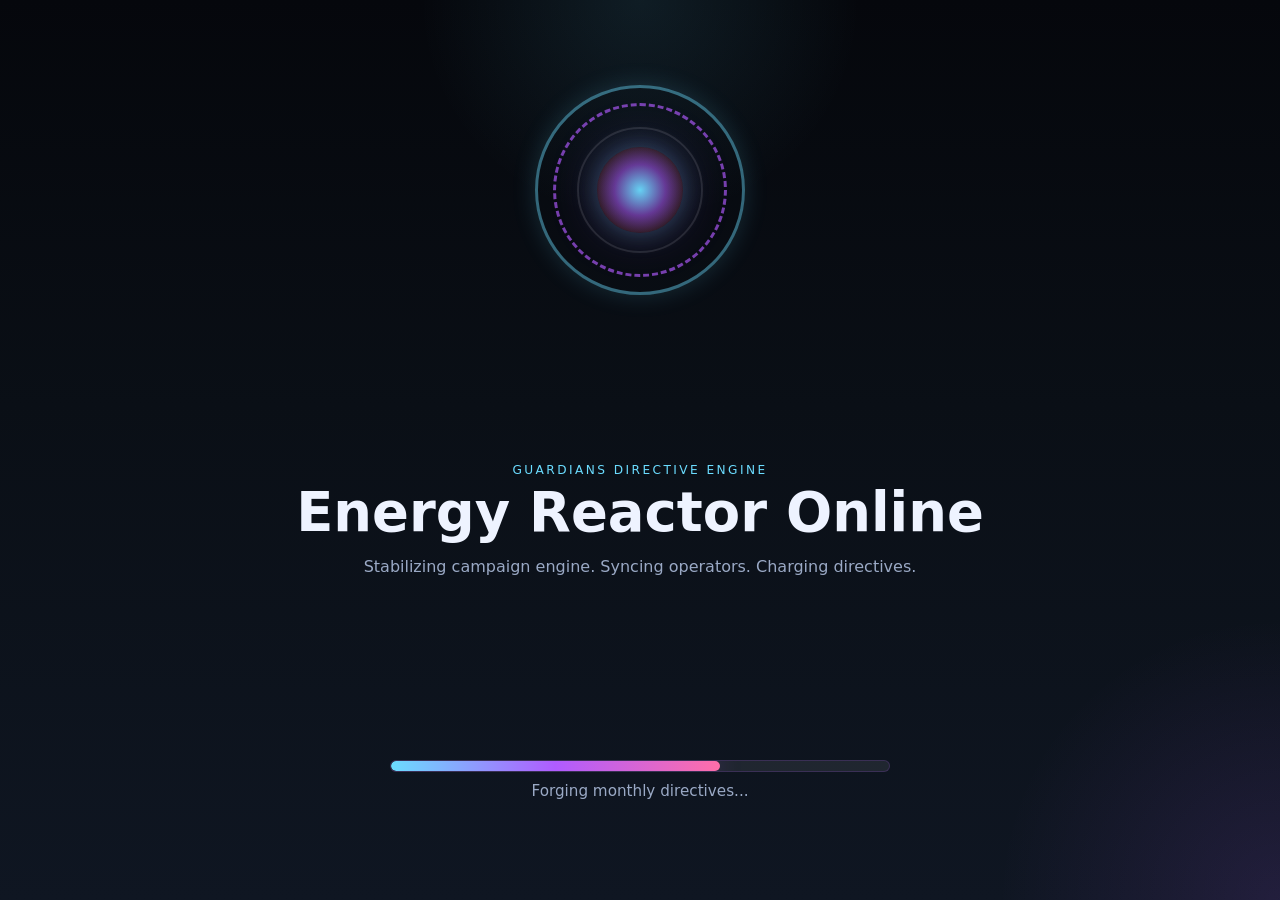
<file: Create index_build2_backup.html>
<!DOCTYPE html>
<html lang="en">
<head>
  <meta charset="UTF-8" />
  <meta
    name="viewport"
    content="width=device-width, initial-scale=1, viewport-fit=cover"
  />
  <title>Guardians Directive Engine — Build 2</title>
  <meta name="theme-color" content="#090b10" />
  <style>
    :root {
      --bg: #070a10;
      --bg2: #111827;
      --panel: rgba(14, 18, 28, 0.92);
      --panel-2: rgba(10, 14, 22, 0.98);
      --line: rgba(114, 217, 255, 0.14);
      --line-2: rgba(177, 92, 255, 0.18);
      --text: #eef3ff;
      --muted: #9aa9c5;
      --accent: #6bdcff;
      --accent-2: #b05cff;
      --accent-3: #ff6ea9;
      --success: #8cffb0;
      --warn: #ffd166;
      --danger: #ff7676;
      --shadow: 0 16px 42px rgba(0, 0, 0, 0.42);
      --radius: 22px;
      --maxw: 1180px;
    }

    * { box-sizing: border-box; }

    html,
    body {
      margin: 0;
      min-height: 100%;
      background:
        radial-gradient(circle at top, rgba(107, 220, 255, 0.10), transparent 20%),
        radial-gradient(circle at bottom right, rgba(176, 92, 255, 0.12), transparent 18%),
        linear-gradient(180deg, #05070c 0%, #0a0f16 45%, #0f1622 100%);
      color: var(--text);
      font-family: Inter, ui-sans-serif, system-ui, -apple-system, BlinkMacSystemFont, "Segoe UI", sans-serif;
    }

    body { min-height: 100vh; }

    button,
    input,
    textarea,
    select {
      font: inherit;
    }

    button { cursor: pointer; }

    .app-shell {
      width: 100%;
      min-height: 100vh;
      padding: 12px;
    }

    .screen {
      display: none;
      min-height: calc(100vh - 24px);
    }

    .screen.active {
      display: block;
    }

    .wrap,
    .topbar,
    .hud-grid {
      width: min(var(--maxw), 100%);
      margin: 0 auto;
    }

    .panel {
      background: linear-gradient(180deg, var(--panel), var(--panel-2));
      border: 1px solid var(--line);
      border-radius: var(--radius);
      box-shadow: var(--shadow);
      backdrop-filter: blur(10px);
    }

    .eyebrow {
      margin: 0 0 8px;
      font-size: 0.76rem;
      letter-spacing: 0.2em;
      text-transform: uppercase;
      color: var(--accent);
    }

    .muted { color: var(--muted); }

    .btn {
      border: 0;
      border-radius: 14px;
      padding: 12px 16px;
      color: white;
      transition: transform 0.18s ease, opacity 0.18s ease;
    }

    .btn:hover {
      transform: translateY(-1px);
      opacity: 0.98;
    }

    .btn-primary {
      background: linear-gradient(135deg, var(--accent), var(--accent-2));
      color: #08101a;
      font-weight: 800;
    }

    .btn-secondary {
      background: rgba(255,255,255,0.08);
      border: 1px solid rgba(255,255,255,0.08);
    }

    .btn-danger {
      background: rgba(255,118,118,0.16);
      color: #ffd9d9;
      border: 1px solid rgba(255,118,118,0.14);
    }

    .btn-ghost {
      background: rgba(255,255,255,0.04);
      border: 1px solid var(--line-2);
      color: var(--text);
    }

    .btn-tab.active {
      background: linear-gradient(135deg, var(--accent-2), var(--accent-3));
      color: #130814;
      font-weight: 800;
    }

    .btn-complete {
      background: linear-gradient(135deg, var(--success), var(--accent));
      color: #07120d;
      font-weight: 900;
    }

    .tag {
      display: inline-flex;
      align-items: center;
      gap: 8px;
      padding: 8px 12px;
      border-radius: 999px;
      background: rgba(255,255,255,0.05);
      border: 1px solid var(--line);
      color: var(--muted);
      font-size: 0.86rem;
      font-weight: 700;
    }

    /* LOADING */
    .reactor-wrap {
      min-height: calc(100vh - 24px);
      display: grid;
      place-items: center;
      text-align: center;
      gap: 22px;
    }

    .reactor-shell {
      position: relative;
      width: 210px;
      height: 210px;
    }

    .reactor-ring,
    .reactor-core {
      position: absolute;
      inset: 0;
      border-radius: 50%;
    }

    .reactor-ring.r1 {
      border: 3px solid rgba(107, 220, 255, 0.44);
      box-shadow: 0 0 24px rgba(107, 220, 255, 0.16);
      animation: spin 4.2s linear infinite;
    }

    .reactor-ring.r2 {
      inset: 18px;
      border: 3px dashed rgba(176, 92, 255, 0.66);
      animation: spin-reverse 3.2s linear infinite;
    }

    .reactor-ring.r3 {
      inset: 42px;
      border: 2px solid rgba(255, 255, 255, 0.11);
      animation: pulse 2.1s ease-in-out infinite;
    }

    .reactor-core {
      inset: 62px;
      background:
        radial-gradient(circle,
          rgba(107, 220, 255, 0.95) 0%,
          rgba(176, 92, 255, 0.55) 42%,
          rgba(255, 110, 169, 0.18) 70%,
          transparent 100%);
      box-shadow:
        0 0 26px rgba(107, 220, 255, 0.28),
        0 0 52px rgba(176, 92, 255, 0.24);
    }

    .loading-copy h1 {
      margin: 0 0 10px;
      font-size: clamp(2rem, 5vw, 3.4rem);
      line-height: 1.03;
    }

    .progress-block {
      width: min(500px, 100%);
    }

    .progress-bar {
      width: 100%;
      height: 12px;
      border-radius: 999px;
      background: rgba(255,255,255,0.08);
      overflow: hidden;
      border: 1px solid var(--line-2);
    }

    .progress-fill {
      width: 0%;
      height: 100%;
      border-radius: 999px;
      background: linear-gradient(90deg, var(--accent), var(--accent-2), var(--accent-3));
      transition: width 0.35s ease;
      box-shadow: 0 0 22px rgba(176, 92, 255, 0.34);
    }

    .progress-text {
      margin-top: 10px;
      color: var(--muted);
      font-size: 0.95rem;
    }

    /* OPERATOR SELECT */
    .operator-panel,
    .profile-panel {
      max-width: 900px;
      margin-top: 26px;
      padding: 22px;
    }

    .panel-header h2,
    .topbar h1,
    .card h3,
    .sheet-header h2 {
      margin: 0;
    }

    .panel-header {
      margin-bottom: 18px;
    }

    .operator-grid {
      display: grid;
      grid-template-columns: repeat(2, minmax(0, 1fr));
      gap: 14px;
    }

    .operator-card {
      padding: 16px;
      border-radius: 18px;
      border: 1px solid var(--line-2);
      background: rgba(255,255,255,0.03);
      display: grid;
      gap: 10px;
    }

    .operator-card h3 {
      margin: 0;
      font-size: 1.1rem;
    }

    .operator-meta {
      color: var(--muted);
      font-size: 0.92rem;
      line-height: 1.4;
    }

    .operator-actions {
      display: flex;
      gap: 10px;
      flex-wrap: wrap;
    }

    .form-grid {
      display: grid;
      grid-template-columns: repeat(2, minmax(0, 1fr));
      gap: 14px;
    }

    .field {
      display: flex;
      flex-direction: column;
      gap: 8px;
    }

    .field span {
      color: var(--muted);
      font-size: 0.92rem;
    }

    .field input,
    .field textarea,
    .field select {
      width: 100%;
      border-radius: 16px;
      border: 1px solid var(--line-2);
      background: rgba(8, 12, 19, 0.92);
      color: var(--text);
      padding: 13px 14px;
      outline: none;
    }

    .field input:focus,
    .field textarea:focus,
    .field select:focus {
      border-color: rgba(107, 220, 255, 0.5);
    }

    .field-full {
      grid-column: 1 / -1;
    }

    .actions {
      display: flex;
      justify-content: flex-end;
      gap: 10px;
      margin-top: 6px;
      flex-wrap: wrap;
    }

    /* HUD */
    .topbar {
      display: flex;
      justify-content: space-between;
      gap: 14px;
      align-items: center;
      margin-bottom: 16px;
    }

    .topbar-actions {
      display: flex;
      gap: 10px;
      flex-wrap: wrap;
    }

    .hud-grid {
      display: grid;
      gap: 16px;
    }

    .hero-panel,
    .sheet-panel,
    .metrics-panel,
    .archive-panel {
      padding: 18px;
    }

    .hero-banner {
      display: grid;
      gap: 12px;
      padding: 16px;
      border-radius: 18px;
      border: 1px solid var(--line-2);
      background:
        linear-gradient(180deg, rgba(176, 92, 255, 0.08), rgba(255,255,255,0.02));
    }

    .hero-line {
      display: flex;
      align-items: center;
      gap: 12px;
      flex-wrap: wrap;
    }

    .main-layout {
      display: grid;
      grid-template-columns: 1.45fr 0.95fr;
      gap: 16px;
      align-items: start;
    }

    .sheet-card,
    .card,
    .archive-block {
      border: 1px solid var(--line-2);
      background: rgba(10, 14, 22, 0.84);
      border-radius: 18px;
      overflow: hidden;
    }

    .sheet-header {
      padding: 16px;
      border-bottom: 1px solid var(--line-2);
      background: linear-gradient(180deg, rgba(255,110,169,0.06), rgba(255,255,255,0.02));
      display: grid;
      gap: 10px;
    }

    .sheet-header p { margin: 0; }

    .sheet-actions {
      display: flex;
      gap: 10px;
      flex-wrap: wrap;
    }

    .directive-tabs,
    .week-controls {
      display: flex;
      gap: 10px;
      flex-wrap: wrap;
    }

    .table-wrap {
      overflow-x: auto;
    }

    .paper-table {
      width: 100%;
      min-width: 880px;
      border-collapse: collapse;
    }

    .paper-table th,
    .paper-table td {
      padding: 12px 10px;
      text-align: left;
      vertical-align: top;
      border-bottom: 1px solid rgba(255,255,255,0.06);
    }

    .paper-table th {
      font-size: 0.8rem;
      letter-spacing: 0.08em;
      text-transform: uppercase;
      color: var(--accent);
      background: rgba(255,255,255,0.02);
    }

    .lift-name {
      font-weight: 800;
      color: var(--text);
      margin-bottom: 4px;
    }

    .lift-sub {
      color: var(--muted);
      font-size: 0.88rem;
    }

    .actual-input {
      width: 100%;
      min-width: 180px;
      border-radius: 10px;
      border: 1px solid var(--line-2);
      background: rgba(8, 12, 19, 0.94);
      color: var(--text);
      padding: 10px 12px;
      outline: none;
    }

    .card {
      padding: 16px;
    }

    .stack {
      display: grid;
      gap: 16px;
    }

    .clean-list {
      list-style: none;
      margin: 12px 0 0;
      padding: 0;
      display: grid;
      gap: 10px;
    }

    .clean-list li {
      padding: 10px 12px;
      border-radius: 12px;
      background: rgba(255,255,255,0.04);
    }

    .metrics-grid {
      display: grid;
      grid-template-columns: repeat(2, minmax(0, 1fr));
      gap: 10px;
    }

    .metric-card {
      padding: 14px;
      border-radius: 16px;
      border: 1px solid var(--line-2);
      background: rgba(255,255,255,0.03);
    }

    .metric-label {
      display: block;
      color: var(--muted);
      font-size: 0.82rem;
      margin-bottom: 7px;
    }

    .metric-card strong {
      font-size: 1.02rem;
    }

    .class-banner {
      padding: 14px;
      border-radius: 16px;
      border: 1px solid rgba(107, 220, 255, 0.16);
      background: linear-gradient(180deg, rgba(107,220,255,0.06), rgba(255,255,255,0.02));
      margin-bottom: 12px;
    }

    .class-title {
      font-size: 1.2rem;
      font-weight: 900;
      margin: 0 0 6px;
      color: var(--accent);
    }

    .progress-list {
      display: grid;
      gap: 8px;
      margin-top: 12px;
    }

    .progress-item {
      padding: 10px 12px;
      border-radius: 12px;
      background: rgba(255,255,255,0.04);
      border: 1px solid rgba(255,255,255,0.04);
      display: flex;
      justify-content: space-between;
      gap: 8px;
      align-items: center;
    }

    .done {
      color: var(--success);
      font-weight: 800;
    }

    .todo {
      color: var(--muted);
    }

    .notes-box {
      display: grid;
      gap: 12px;
    }

    .notes-box textarea {
      min-height: 150px;
      resize: vertical;
    }

    .status-message {
      padding: 12px 14px;
      border-radius: 14px;
      border: 1px solid rgba(107,220,255,0.16);
      background: rgba(107,220,255,0.06);
      color: var(--text);
      display: none;
      font-weight: 700;
    }

    .status-message.show {
      display: block;
    }

    .archive-toggle {
      width: 100%;
      border: 1px solid var(--line-2);
      background: rgba(10, 14, 22, 0.84);
      color: var(--text);
      border-radius: 16px;
      padding: 16px;
      display: flex;
      justify-content: space-between;
      align-items: center;
      font-weight: 800;
    }

    .archive-content {
      overflow: hidden;
      transition: max-height 0.28s ease, opacity 0.22s ease, margin-top 0.22s ease;
      max-height: 2200px;
      opacity: 1;
      margin-top: 12px;
    }

    .archive-content.collapsed {
      max-height: 0;
      opacity: 0;
      margin-top: 0;
    }

    .archive-inner {
      display: grid;
      gap: 12px;
    }

    .stack-list {
      display: grid;
      gap: 10px;
    }

    .log-item {
      padding: 12px 14px;
      border-radius: 12px;
      border: 1px solid var(--line-2);
      background: rgba(255,255,255,0.03);
    }

    .log-item .top {
      font-weight: 800;
      margin-bottom: 5px;
    }

    .log-item .bottom {
      color: var(--muted);
      font-size: 0.92rem;
    }

    .remax-row {
      display: grid;
      grid-template-columns: 1fr 1fr 1fr;
      gap: 10px;
      margin-top: 12px;
    }

    .footline {
      margin-top: 12px;
      font-size: 0.88rem;
      color: var(--muted);
    }

    @keyframes spin {
      from { transform: rotate(0deg); }
      to { transform: rotate(360deg); }
    }

    @keyframes spin-reverse {
      from { transform: rotate(360deg); }
      to { transform: rotate(0deg); }
    }

    @keyframes pulse {
      0%, 100% { transform: scale(0.97); opacity: 0.62; }
      50% { transform: scale(1.03); opacity: 1; }
    }

    @media (max-width: 1080px) {
      .main-layout {
        grid-template-columns: 1fr;
      }
    }

    @media (max-width: 820px) {
      .operator-grid,
      .form-grid,
      .remax-row {
        grid-template-columns: 1fr;
      }

      .metrics-grid {
        grid-template-columns: 1fr 1fr;
      }
    }

    @media (max-width: 760px) {
      .app-shell {
        padding: 10px;
      }

      .screen,
      .reactor-wrap {
        min-height: calc(100vh - 20px);
      }

      .topbar {
        flex-direction: column;
        align-items: flex-start;
      }

      .topbar-actions {
        width: 100%;
      }

      .topbar-actions .btn {
        flex: 1;
      }

      .metrics-grid {
        grid-template-columns: 1fr;
      }

      .reactor-shell {
        width: 160px;
        height: 160px;
      }

      .paper-table {
        min-width: 760px;
      }

      .loading-copy h1 {
        font-size: 2rem;
      }
    }
  </style>
</head>
<body>
  <div id="app" class="app-shell">
    <section id="loading-screen" class="screen active">
      <div class="reactor-wrap wrap">
        <div class="reactor-shell">
          <div class="reactor-ring r1"></div>
          <div class="reactor-ring r2"></div>
          <div class="reactor-ring r3"></div>
          <div class="reactor-core"></div>
        </div>

        <div class="loading-copy">
          <p class="eyebrow">GUARDIANS DIRECTIVE ENGINE</p>
          <h1>Energy Reactor Online</h1>
          <p class="muted">Stabilizing campaign engine. Syncing operators. Charging directives.</p>
        </div>

        <div class="progress-block">
          <div class="progress-bar">
            <div id="loading-bar-fill" class="progress-fill"></div>
          </div>
          <p id="loading-status" class="progress-text">Spinning up reactor core...</p>
        </div>
      </div>
    </section>

    <section id="operator-screen" class="screen">
      <div class="panel operator-panel wrap">
        <div class="panel-header">
          <p class="eyebrow">SELECT OPERATOR</p>
          <h2>Choose Your Profile</h2>
          <p class="muted">Multiple people can run campaigns on the same phone/browser.</p>
        </div>

        <div id="operator-grid" class="operator-grid"></div>

        <div class="actions" style="margin-top:16px;">
          <button id="add-operator-btn" class="btn btn-primary" type="button">+ Add Operator</button>
        </div>
      </div>
    </section>

    <section id="profile-screen" class="screen">
      <div class="panel profile-panel wrap">
        <div class="panel-header">
          <p class="eyebrow">OPERATOR SETUP</p>
          <h2 id="profile-screen-title">Create Operator</h2>
          <p class="muted">Set the base numbers that will drive the full month arc.</p>
        </div>

        <form id="profile-form" class="form-grid">
          <label class="field">
            <span>Operator Name</span>
            <input id="name" type="text" placeholder="John" />
          </label>

          <label class="field">
            <span>Campaign Label</span>
            <input id="cycleName" type="text" placeholder="Month 01 // Guardians Campaign" />
          </label>

          <label class="field">
            <span>Bench Max</span>
            <input id="benchMax" type="number" min="0" step="1" placeholder="225" />
          </label>

          <label class="field">
            <span>Squat Max</span>
            <input id="squatMax" type="number" min="0" step="1" placeholder="315" />
          </label>

          <label class="field">
            <span>Deadlift Max</span>
            <input id="deadliftMax" type="number" min="0" step="1" placeholder="285" />
          </label>

          <label class="field">
            <span>Landmine Base</span>
            <input id="landmineBase" type="number" min="0" step="5" placeholder="45" />
          </label>

          <label class="field">
            <span>Kettlebell Base</span>
            <input id="kettlebellBase" type="number" min="0" step="5" placeholder="35" />
          </label>

          <div class="actions field-full">
            <button id="back-to-operators-btn" class="btn btn-secondary" type="button">Back</button>
            <button id="save-operator-btn" class="btn btn-primary" type="submit">Save Operator</button>
          </div>
        </form>
      </div>
    </section>

    <section id="hud-screen" class="screen">
      <header class="topbar wrap">
        <div>
          <p class="eyebrow">GUARDIANS COMMAND</p>
          <h1 id="hud-title">Welcome back, Operator</h1>
        </div>

        <div class="topbar-actions">
          <button id="switch-operator-btn" class="btn btn-secondary" type="button">Switch Operator</button>
          <button id="edit-profile-btn" class="btn btn-secondary" type="button">Edit Numbers</button>
          <button id="reset-operator-btn" class="btn btn-danger" type="button">Reset Operator</button>
        </div>
      </header>

      <main class="hud-grid wrap">
        <section class="panel hero-panel">
          <div class="hero-banner">
            <div class="hero-line">
              <span class="tag" id="arc-name-badge">Doom Directive</span>
              <span class="tag">Month <span id="month-badge">1</span></span>
              <span class="tag">Week <span id="week-badge">1</span></span>
              <span class="tag" id="phase-badge">Foundation</span>
            </div>

            <div>
              <p class="eyebrow">CURRENT ARC</p>
              <h2 id="arc-title" style="margin:0;">Doom Directive</h2>
              <p id="arc-subtitle" class="muted" style="margin:8px 0 0;">
                Three directives this week. Complete them to build your Power Index.
              </p>
            </div>

            <div class="week-controls">
              <button id="prev-week-btn" class="btn btn-ghost" type="button">Previous Week</button>
              <button id="next-week-btn" class="btn btn-primary" type="button">Advance Week</button>
            </div>

            <div>
              <p class="eyebrow" style="margin-bottom:10px;">DIRECTIVES</p>
              <div id="directive-tabs" class="directive-tabs"></div>
            </div>
          </div>
        </section>

        <div class="main-layout">
          <section class="panel sheet-panel">
            <div class="sheet-card">
              <div class="sheet-header">
                <p class="eyebrow">ACTIVE DIRECTIVE</p>
                <h2 id="directive-title">Doom Speaks</h2>
                <p id="directive-subtitle" class="muted">Failure requires permission. Today you are not granting it.</p>

                <div class="sheet-actions">
                  <button id="save-notes-btn" class="btn btn-secondary" type="button">Save Notes</button>
                  <button id="complete-directive-btn" class="btn btn-complete" type="button">Directive Complete</button>
                </div>

                <div id="directive-status-message" class="status-message"></div>
              </div>

              <div class="table-wrap">
                <table class="paper-table">
                  <thead>
                    <tr>
                      <th>Directive</th>
                      <th>Charge</th>
                      <th>Target Load</th>
                      <th>Actual</th>
                      <th>Notes</th>
                    </tr>
                  </thead>
                  <tbody id="paper-table-body"></tbody>
                </table>
              </div>
            </div>
          </section>

          <section class="stack">
            <section class="panel metrics-panel">
              <div class="card">
                <p class="eyebrow">OPERATOR METRICS</p>

                <div class="class-banner">
                  <p class="class-title" id="mutant-class-title">INITIATE</p>
                  <p id="mutant-class-subtitle" class="muted" style="margin:0;">Mutation emerging.</p>
                </div>

                <div class="metrics-grid">
                  <div class="metric-card">
                    <span class="metric-label">Power Index</span>
                    <strong id="power-index">0</strong>
                  </div>
                  <div class="metric-card">
                    <span class="metric-label">Completed Directives</span>
                    <strong id="completed-count">0 / 3</strong>
                  </div>
                  <div class="metric-card">
                    <span class="metric-label">Bench Threshold</span>
                    <strong id="stat-bench">225</strong>
                  </div>
                  <div class="metric-card">
                    <span class="metric-label">Squat Threshold</span>
                    <strong id="stat-squat">315</strong>
                  </div>
                  <div class="metric-card">
                    <span class="metric-label">Deadlift Threshold</span>
                    <strong id="stat-deadlift">285</strong>
                  </div>
                  <div class="metric-card">
                    <span class="metric-label">Operator</span>
                    <strong id="stat-operator">John</strong>
                  </div>
                </div>

                <div class="progress-list" id="campaign-progress-list"></div>
              </div>
            </section>

            <section class="panel">
              <div class="card">
                <h3>Session Warmup</h3>
                <ul id="warmup-list" class="clean-list"></ul>
              </div>
            </section>

            <section class="panel">
              <div class="card notes-box">
                <h3>Session Notes</h3>
                <textarea id="daily-notes" placeholder="Bar speed, stiffness, what moved well, what needs to change next time..."></textarea>
              </div>
            </section>

            <section class="panel">
              <div class="card">
                <p class="eyebrow">RE-MAX GATE</p>
                <h3>End of Week 4</h3>

                <div class="remax-row">
                  <label class="field">
                    <span>Bench AMRAP @ 85%</span>
                    <input id="bench-remax-reps" type="number" min="0" step="1" placeholder="6" />
                  </label>

                  <label class="field">
                    <span>Squat AMRAP @ 85%</span>
                    <input id="squat-remax-reps" type="number" min="0" step="1" placeholder="5" />
                  </label>

                  <label class="field">
                    <span>Deadlift AMRAP @ 85%</span>
                    <input id="deadlift-remax-reps" type="number" min="0" step="1" placeholder="6" />
                  </label>
                </div>

                <button id="run-remax-btn" class="btn btn-primary" type="button" style="margin-top:12px;">
                  Re-Max and Start Next Month
                </button>

                <p class="mini-note">
                  Completing a full month arc and re-maxing grants a major Power Index jump and rotates a new arc name.
                </p>
              </div>
            </section>
          </section>
        </div>

        <section class="panel archive-panel">
          <button id="archive-toggle" class="archive-toggle" type="button" aria-expanded="false">
            <span>Campaign Archive</span>
            <span id="archive-toggle-icon">+</span>
          </button>

          <div id="archive-content" class="archive-content collapsed">
            <div class="archive-inner">
              <div class="archive-block" style="padding:16px;">
                <h3>Recent Actual Entries</h3>
                <div id="recent-lifts" class="stack-list"></div>
              </div>

              <div class="archive-block" style="padding:16px;">
                <h3>Saved Session Notes</h3>
                <p id="archive-daily-notes" class="muted">No notes saved yet.</p>
              </div>
            </div>
          </div>
        </section>

        <p class="footline">
          Build 2: multi-operator support, Power Index, Mutant Class, directive completion, and campaign progress — all local to this browser.
        </p>
      </main>
    </section>
  </div>

  <script>
    (() => {
      const STORAGE_KEY = "guardians_directive_engine_build2";

      const arcPool = [
        "Doom Directive",
        "Juggernaut Campaign",
        "Gamma Ascension",
        "Colossus Imperative",
        "High Evolutionary Design",
        "Omega Annihilation",
        "Celestial Engine",
        "Titan Conditioning Matrix",
        "Vibranium Ascension",
        "Annihilation Signal"
      ];

      const phaseMap = {
        1: "Foundation",
        2: "Escalation",
        3: "Domination",
        4: "Regeneration"
      };

      const mutantClasses = [
        { name: "INITIATE", min: 0, subtitle: "Mutation emerging." },
        { name: "ENHANCED", min: 15, subtitle: "Strength stabilized." },
        { name: "PRIME", min: 40, subtitle: "Power accelerating." },
        { name: "ALPHA", min: 80, subtitle: "Mutant dominance." },
        { name: "OMEGA", min: 150, subtitle: "Reality bending." }
      ];

      const defaultOperator = {
        id: "",
        profile: {
          name: "",
          cycleName: "Month 01 // Guardians Campaign",
          benchMax: 225,
          squatMax: 315,
          deadliftMax: 285,
          landmineBase: 45,
          kettlebellBase: 35
        },
        month: 1,
        week: 1,
        workoutIndex: 0,
        arcName: "Doom Directive",
        dailyNotes: {},
        actualEntries: {},
        recentEntries: [],
        archiveOpen: false,
        completedDirectives: {},
        weekBonuses: {},
        powerIndex: 0
      };

      const defaultRoot = {
        activeOperatorId: "",
        operators: {}
      };

      function clone(obj) {
        return JSON.parse(JSON.stringify(obj));
      }

      function getRootData() {
        try {
          const raw = localStorage.getItem(STORAGE_KEY);
          if (!raw) return clone(defaultRoot);
          const parsed = JSON.parse(raw);
          return {
            ...clone(defaultRoot),
            ...parsed,
            operators: parsed.operators || {}
          };
        } catch {
          return clone(defaultRoot);
        }
      }

      function saveRootData() {
        localStorage.setItem(STORAGE_KEY, JSON.stringify(rootData));
      }

      function generateId() {
        return `op_${Date.now()}_${Math.floor(Math.random() * 10000)}`;
      }

      function pickArcName(month) {
        return arcPool[(month - 1) % arcPool.length];
      }

      function round5(value) {
        return Math.max(5, Math.round(value / 5) * 5);
      }

      function pct(value, decimal) {
        return round5(value * decimal);
      }

      function estimate1RM(weight, reps) {
        return Math.round(weight * (1 + reps * 0.0333));
      }

      function escapeHtml(value) {
        return String(value)
          .replaceAll("&", "&amp;")
          .replaceAll("<", "&lt;")
          .replaceAll(">", "&gt;")
          .replaceAll('"', "&quot;")
          .replaceAll("'", "&#039;");
      }

      function getCurrentOperator() {
        return rootData.operators[rootData.activeOperatorId] || null;
      }

      function setCurrentOperator(operator) {
        rootData.operators[operator.id] = operator;
        rootData.activeOperatorId = operator.id;
        saveRootData();
      }

      function clearCurrentOperator() {
        rootData.activeOperatorId = "";
        saveRootData();
      }

      function deleteOperator(id) {
        delete rootData.operators[id];
        if (rootData.activeOperatorId === id) {
          rootData.activeOperatorId = "";
        }
        saveRootData();
      }

      function getMutantClass(powerIndex) {
        let current = mutantClasses[0];
        mutantClasses.forEach((rank) => {
          if (powerIndex >= rank.min) current = rank;
        });
        return current;
      }

      function directiveCompleteKey(operator) {
        return `m${operator.month}-w${operator.week}-d${operator.workoutIndex}`;
      }

      function directiveNotesKey(operator) {
        return `m${operator.month}-w${operator.week}-d${operator.workoutIndex}`;
      }

      function directiveEntryKey(operator, liftIndex) {
        return `m${operator.month}-w${operator.week}-d${operator.workoutIndex}-l${liftIndex}`;
      }

      function weekBonusKey(operator) {
        return `m${operator.month}-w${operator.week}`;
      }

      function weekPrescription(week) {
        if (week === 1) {
          return {
            primaryA: "5 x 5",
            primaryB: "4 x 5",
            accessory: "4 x 10",
            kb: "4 x 12-15",
            core: "3 x 10-12 / 30-40 sec"
          };
        }
        if (week === 2) {
          return {
            primaryA: "5-4-3-4-5",
            primaryB: "5-4-3-4-5",
            accessory: "4 x 8",
            kb: "4 x 10-12",
            core: "3 x 8-10 / 30-40 sec"
          };
        }
        if (week === 3) {
          return {
            primaryA: "4 x 8",
            primaryB: "4 x 8-10",
            accessory: "4 x 8-10",
            kb: "4 x 8-10",
            core: "3 x 8-10 / 35-45 sec"
          };
        }
        return {
          primaryA: "3 x 12",
          primaryB: "3 x 12",
          accessory: "3 x 12-15",
          kb: "3 x 12-15",
          core: "3 x 10-12 / 30 sec"
        };
      }

      function weekLoad(type, max) {
        if (type === "week2wave") {
          return `${pct(max, 0.70)} / ${pct(max, 0.75)} / ${pct(max, 0.80)} / ${pct(max, 0.75)} / ${pct(max, 0.70)}`;
        }
        if (type === "week1heavy") return pct(max, 0.72);
        if (type === "week1secondary") return pct(max, 0.68);
        if (type === "week3heavy") return pct(max, 0.68);
        if (type === "week3secondary") return pct(max, 0.65);
        if (type === "week4heavy") return pct(max, 0.55);
        if (type === "week4secondary") return pct(max, 0.50);
        return pct(max, 0.7);
      }

      function buildWeekPlan(profile, week) {
        const bench = Number(profile.benchMax) || 225;
        const squat = Number(profile.squatMax) || 315;
        const dead = Number(profile.deadliftMax) || 285;
        const landmine = Number(profile.landmineBase) || 45;
        const kb = Number(profile.kettlebellBase) || 35;
        const s = weekPrescription(week);

        return [
          {
            name: "Doom Speaks",
            subtitle: "Failure requires permission. Today you are not granting it.",
            warmup: [
              "3 min incline walk or bike",
              "Band shoulder activation x 15",
              "Hip hinge x 10",
              "Bench ramp x 3 waves",
              "Deadlift ramp x 3 waves"
            ],
            lifts: [
              { name: "Bench Press", charge: s.primaryA, weight: week === 2 ? weekLoad("week2wave", bench) : week === 3 ? weekLoad("week3heavy", bench) : week === 4 ? weekLoad("week4heavy", bench) : weekLoad("week1heavy", bench), notes: "Main press. Own the groove." },
              { name: "Snatch-Grip Deadlift", charge: s.primaryB, weight: week === 2 ? weekLoad("week2wave", dead) : week === 3 ? weekLoad("week3secondary", dead) : week === 4 ? weekLoad("week4secondary", dead) : weekLoad("week1secondary", dead), notes: "Huge upper back. No soft setup." },
              { name: "Landmine Meadows Row", charge: s.accessory, weight: round5(landmine + (week === 1 ? 30 : week === 2 ? 35 : week === 3 ? 40 : 15)), notes: "Drive through elbow." },
              { name: "Bulgarian Split Squat", charge: week === 4 ? "3 x 10 each" : "3-4 x 8-10 each", weight: "Bodyweight / DB", notes: "Own balance and depth." },
              { name: "Kettlebell Swing", charge: s.kb, weight: round5(kb + (week >= 3 ? 10 : week === 2 ? 5 : 0)), notes: "Snap hips. Stay crisp." },
              { name: "Pallof Press", charge: s.core, weight: "Band / Cable", notes: "Anti-rotation. Ribs down." }
            ]
          },
          {
            name: "Colossus Mode",
            subtitle: "Heavy, durable, and disrespectfully hard to move.",
            warmup: [
              "3 min bike",
              "Adductor rockback x 8 each side",
              "Goblet squat pry x 8",
              "Squat ramp x 3 waves",
              "Bench ramp x 2 waves"
            ],
            lifts: [
              { name: "Back Squat", charge: s.primaryA, weight: week === 2 ? weekLoad("week2wave", squat) : week === 3 ? weekLoad("week3heavy", squat) : week === 4 ? weekLoad("week4heavy", squat) : weekLoad("week1heavy", squat), notes: "Depth and brace." },
              { name: "Bench Press", charge: week === 1 ? "4 x 6" : s.primaryB, weight: week === 2 ? weekLoad("week2wave", bench) : week === 3 ? weekLoad("week3secondary", bench) : week === 4 ? weekLoad("week4secondary", bench) : pct(bench, 0.75), notes: "Repeatable press quality." },
              { name: "Landmine Lunges", charge: week === 4 ? "3 x 10 each" : "4 x 8 each", weight: round5(landmine + (week === 1 ? 20 : week === 2 ? 25 : week === 3 ? 30 : 10)), notes: "Athletic unilateral strength." },
              { name: "Romanian Deadlift", charge: week === 4 ? "3 x 10" : "3 x 8-10", weight: week === 1 ? pct(dead, 0.50) : week === 2 ? pct(dead, 0.55) : week === 3 ? pct(dead, 0.60) : pct(dead, 0.45), notes: "Lengthen hamstrings. Stay braced." },
              { name: "Kettlebell Front Rack Carry", charge: s.core, weight: round5(kb + (week >= 3 ? 10 : 5)), notes: "Anti-lateral flexion. Tall and locked in." },
              { name: "Dead Bug", charge: "3 x 8-10 each", weight: "Bodyweight", notes: "Anti-extension. Move slow." }
            ]
          },
          {
            name: "Hulk Problem",
            subtitle: "Subtlety has been cancelled.",
            warmup: [
              "3 min row or fast walk",
              "Glute bridge x 12",
              "T-spine opener x 8",
              "Deadlift ramp x 3 waves",
              "Squat ramp x 2 waves"
            ],
            lifts: [
              { name: "Deadlift", charge: s.primaryA, weight: week === 2 ? weekLoad("week2wave", dead) : week === 3 ? weekLoad("week3heavy", dead) : week === 4 ? weekLoad("week4heavy", dead) : weekLoad("week1heavy", dead), notes: "Conventional pull. Clean violence." },
              { name: "Back Squat", charge: week === 1 ? "4 x 6" : s.primaryB, weight: week === 2 ? weekLoad("week2wave", squat) : week === 3 ? weekLoad("week3secondary", squat) : week === 4 ? weekLoad("week4secondary", squat) : pct(squat, 0.70), notes: "Stay stacked. No divebombing." },
              { name: "Half-Kneeling Landmine Thruster", charge: week === 4 ? "3 x 10 each" : "4 x 8 each", weight: round5(landmine + (week === 1 ? 15 : week === 2 ? 20 : week === 3 ? 25 : 10)), notes: "Press and brace together." },
              { name: "Bulgarian Split Squat", charge: week === 4 ? "3 x 10 each" : "3-4 x 8 each", weight: "Bodyweight / DB", notes: "Control depth and pelvis." },
              { name: "Kettlebell Goblet Squat", charge: s.kb, weight: round5(kb + (week >= 3 ? 10 : 0)), notes: "Stay upright and brutal." },
              { name: "Suitcase Carry", charge: "3 x 35-45 sec each", weight: round5(kb + 5), notes: "Anti-lateral flexion. No leaning." }
            ]
          }
        ];
      }

      const screens = {
        loading: document.getElementById("loading-screen"),
        operator: document.getElementById("operator-screen"),
        profile: document.getElementById("profile-screen"),
        hud: document.getElementById("hud-screen")
      };

      const els = {
        loadingBarFill: document.getElementById("loading-bar-fill"),
        loadingStatus: document.getElementById("loading-status"),

        operatorGrid: document.getElementById("operator-grid"),
        addOperatorBtn: document.getElementById("add-operator-btn"),

        profileScreenTitle: document.getElementById("profile-screen-title"),
        profileForm: document.getElementById("profile-form"),
        name: document.getElementById("name"),
        cycleName: document.getElementById("cycleName"),
        benchMax: document.getElementById("benchMax"),
        squatMax: document.getElementById("squatMax"),
        deadliftMax: document.getElementById("deadliftMax"),
        landmineBase: document.getElementById("landmineBase"),
        kettlebellBase: document.getElementById("kettlebellBase"),
        backToOperatorsBtn: document.getElementById("back-to-operators-btn"),

        hudTitle: document.getElementById("hud-title"),
        arcNameBadge: document.getElementById("arc-name-badge"),
        monthBadge: document.getElementById("month-badge"),
        weekBadge: document.getElementById("week-badge"),
        phaseBadge: document.getElementById("phase-badge"),
        arcTitle: document.getElementById("arc-title"),
        arcSubtitle: document.getElementById("arc-subtitle"),

        prevWeekBtn: document.getElementById("prev-week-btn"),
        nextWeekBtn: document.getElementById("next-week-btn"),
        directiveTabs: document.getElementById("directive-tabs"),

        directiveTitle: document.getElementById("directive-title"),
        directiveSubtitle: document.getElementById("directive-subtitle"),
        directiveStatusMessage: document.getElementById("directive-status-message"),
        paperTableBody: document.getElementById("paper-table-body"),
        completeDirectiveBtn: document.getElementById("complete-directive-btn"),

        warmupList: document.getElementById("warmup-list"),
        dailyNotes: document.getElementById("daily-notes"),
        saveNotesBtn: document.getElementById("save-notes-btn"),

        mutantClassTitle: document.getElementById("mutant-class-title"),
        mutantClassSubtitle: document.getElementById("mutant-class-subtitle"),
        powerIndex: document.getElementById("power-index"),
        completedCount: document.getElementById("completed-count"),
        statBench: document.getElementById("stat-bench"),
        statSquat: document.getElementById("stat-squat"),
        statDeadlift: document.getElementById("stat-deadlift"),
        statOperator: document.getElementById("stat-operator"),
        campaignProgressList: document.getElementById("campaign-progress-list"),

        benchRemaxReps: document.getElementById("bench-remax-reps"),
        squatRemaxReps: document.getElementById("squat-remax-reps"),
        deadliftRemaxReps: document.getElementById("deadlift-remax-reps"),
        runRemaxBtn: document.getElementById("run-remax-btn"),

        recentLifts: document.getElementById("recent-lifts"),
        archiveDailyNotes: document.getElementById("archive-daily-notes"),
        archiveToggle: document.getElementById("archive-toggle"),
        archiveContent: document.getElementById("archive-content"),
        archiveToggleIcon: document.getElementById("archive-toggle-icon"),

        switchOperatorBtn: document.getElementById("switch-operator-btn"),
        editProfileBtn: document.getElementById("edit-profile-btn"),
        resetOperatorBtn: document.getElementById("reset-operator-btn")
      };

      let rootData = getRootData();
      let editingOperatorId = "";

      function showScreen(screenName) {
        Object.values(screens).forEach((screen) => {
          if (screen) screen.classList.remove("active");
        });
        if (screens[screenName]) screens[screenName].classList.add("active");
      }

      function showStatus(message) {
        els.directiveStatusMessage.textContent = message;
        els.directiveStatusMessage.classList.add("show");
        clearTimeout(showStatus._timer);
        showStatus._timer = setTimeout(() => {
          els.directiveStatusMessage.classList.remove("show");
        }, 2200);
      }

      function renderOperatorSelect() {
        els.operatorGrid.innerHTML = "";
        const operators = Object.values(rootData.operators);

        if (!operators.length) {
          const div = document.createElement("div");
          div.className = "operator-card";
          div.innerHTML = `
            <h3>No operators yet</h3>
            <div class="operator-meta">Create your first operator to start the campaign engine.</div>
          `;
          els.operatorGrid.appendChild(div);
          return;
        }

        operators.forEach((operator) => {
          const rank = getMutantClass(operator.powerIndex || 0);
          const div = document.createElement("div");
          div.className = "operator-card";
          div.innerHTML = `
            <h3>${escapeHtml(operator.profile.name)}</h3>
            <div class="operator-meta">
              Class: ${rank.name}<br>
              Power Index: ${operator.powerIndex || 0}<br>
              Month ${operator.month} • Week ${operator.week}
            </div>
          `;

          const actions = document.createElement("div");
          actions.className = "operator-actions";

          const loadBtn = document.createElement("button");
          loadBtn.className = "btn btn-primary";
          loadBtn.type = "button";
          loadBtn.textContent = "Load";
          loadBtn.addEventListener("click", () => {
            rootData.activeOperatorId = operator.id;
            saveRootData();
            renderHud();
            showScreen("hud");
          });

          const editBtn = document.createElement("button");
          editBtn.className = "btn btn-secondary";
          editBtn.type = "button";
          editBtn.textContent = "Edit";
          editBtn.addEventListener("click", () => {
            openProfileScreen(operator.id);
          });

          const deleteBtn = document.createElement("button");
          deleteBtn.className = "btn btn-danger";
          deleteBtn.type = "button";
          deleteBtn.textContent = "Delete";
          deleteBtn.addEventListener("click", () => {
            const ok = window.confirm(`Delete operator ${operator.profile.name}?`);
            if (!ok) return;
            deleteOperator(operator.id);
            renderOperatorSelect();
          });

          actions.appendChild(loadBtn);
          actions.appendChild(editBtn);
          actions.appendChild(deleteBtn);
          div.appendChild(actions);
          els.operatorGrid.appendChild(div);
        });
      }

      function openProfileScreen(operatorId = "") {
        editingOperatorId = operatorId;
        if (operatorId && rootData.operators[operatorId]) {
          const op = rootData.operators[operatorId];
          els.profileScreenTitle.textContent = "Edit Operator";
          els.name.value = op.profile.name || "";
          els.cycleName.value = op.profile.cycleName || "";
          els.benchMax.value = op.profile.benchMax || "";
          els.squatMax.value = op.profile.squatMax || "";
          els.deadliftMax.value = op.profile.deadliftMax || "";
          els.landmineBase.value = op.profile.landmineBase || "";
          els.kettlebellBase.value = op.profile.kettlebellBase || "";
        } else {
          els.profileScreenTitle.textContent = "Create Operator";
          els.name.value = "";
          els.cycleName.value = `Month 01 // Guardians Campaign`;
          els.benchMax.value = 225;
          els.squatMax.value = 315;
          els.deadliftMax.value = 285;
          els.landmineBase.value = 45;
          els.kettlebellBase.value = 35;
        }
        showScreen("profile");
      }

      function saveOperatorFromForm() {
        const name = els.name.value.trim();
        if (!name) {
          alert("Enter the operator name first.");
          return false;
        }

        let operator;
        if (editingOperatorId && rootData.operators[editingOperatorId]) {
          operator = rootData.operators[editingOperatorId];
        } else {
          operator = clone(defaultOperator);
          operator.id = generateId();
          operator.arcName = pickArcName(1);
        }

        operator.profile = {
          name,
          cycleName: els.cycleName.value.trim() || `Month ${String(operator.month).padStart(2, "0")} // ${operator.arcName}`,
          benchMax: Number(els.benchMax.value) || 225,
          squatMax: Number(els.squatMax.value) || 315,
          deadliftMax: Number(els.deadliftMax.value) || 285,
          landmineBase: Number(els.landmineBase.value) || 45,
          kettlebellBase: Number(els.kettlebellBase.value) || 35
        };

        setCurrentOperator(operator);
        return true;
      }

      function renderHeader(operator) {
        els.hudTitle.textContent = `Welcome back, ${operator.profile.name}`;
        els.arcNameBadge.textContent = operator.arcName;
        els.monthBadge.textContent = operator.month;
        els.weekBadge.textContent = operator.week;
        els.phaseBadge.textContent = phaseMap[operator.week];
        els.arcTitle.textContent = operator.arcName;
        els.arcSubtitle.textContent = `${phaseMap[operator.week]} phase. Complete directives to build Power Index and climb toward Omega.`;
      }

      function renderDirectiveTabs(operator, plan) {
        els.directiveTabs.innerHTML = "";
        plan.forEach((directive, index) => {
          const btn = document.createElement("button");
          btn.type = "button";
          btn.className = `btn btn-ghost btn-tab ${index === operator.workoutIndex ? "active" : ""}`;

          const key = `m${operator.month}-w${operator.week}-d${index}`;
          const done = operator.completedDirectives[key];
          btn.textContent = done ? `✓ ${directive.name}` : directive.name;

          btn.addEventListener("click", () => {
            operator.workoutIndex = index;
            setCurrentOperator(operator);
            renderHud();
          });

          els.directiveTabs.appendChild(btn);
        });
      }

      function renderDirective(operator, plan) {
        const directive = plan[operator.workoutIndex] || plan[0];
        els.directiveTitle.textContent = directive.name;
        els.directiveSubtitle.textContent = directive.subtitle;

        const completeKey = directiveCompleteKey(operator);
        const isComplete = Boolean(operator.completedDirectives[completeKey]);
        els.completeDirectiveBtn.textContent = isComplete ? "Directive Complete ✓" : "Directive Complete";
        els.completeDirectiveBtn.disabled = isComplete;

        els.warmupList.innerHTML = "";
        directive.warmup.forEach((item) => {
          const li = document.createElement("li");
          li.textContent = item;
          els.warmupList.appendChild(li);
        });

        const notesKey = directiveNotesKey(operator);
        els.dailyNotes.value = operator.dailyNotes[notesKey] || "";

        els.paperTableBody.innerHTML = "";
        directive.lifts.forEach((lift, liftIndex) => {
          const key = directiveEntryKey(operator, liftIndex);
          const currentActual = operator.actualEntries[key] || "";

          const tr = document.createElement("tr");
          tr.innerHTML = `
            <td><div class="lift-name">${lift.name}</div></td>
            <td>${lift.charge}</td>
            <td>${lift.weight}</td>
            <td>
              <input
                class="actual-input"
                type="text"
                value="${escapeHtml(currentActual)}"
                placeholder="ex: all sets smooth / missed final set / 225 x5 x5 x5 x5"
                ${isComplete ? "disabled" : ""}
              />
            </td>
            <td class="lift-sub">${lift.notes}</td>
          `;

          const input = tr.querySelector(".actual-input");
          input.addEventListener("change", (e) => {
            const value = e.target.value.trim();
            operator.actualEntries[key] = value;
            applyAutoProgressionFromEntry(operator, lift.name, value);
            setCurrentOperator(operator);
            renderMetrics(operator, plan);
            renderArchive(operator);
          });

          els.paperTableBody.appendChild(tr);
        });
      }

      function countCompletedThisWeek(operator) {
        let count = 0;
        for (let i = 0; i < 3; i += 1) {
          const key = `m${operator.month}-w${operator.week}-d${i}`;
          if (operator.completedDirectives[key]) count += 1;
        }
        return count;
      }

      function renderMetrics(operator, plan) {
        const rank = getMutantClass(operator.powerIndex || 0);
        els.mutantClassTitle.textContent = rank.name;
        els.mutantClassSubtitle.textContent = rank.subtitle;
        els.powerIndex.textContent = operator.powerIndex || 0;
        els.completedCount.textContent = `${countCompletedThisWeek(operator)} / 3`;
        els.statBench.textContent = operator.profile.benchMax || 0;
        els.statSquat.textContent = operator.profile.squatMax || 0;
        els.statDeadlift.textContent = operator.profile.deadliftMax || 0;
        els.statOperator.textContent = operator.profile.name || "";

        els.campaignProgressList.innerHTML = "";
        plan.forEach((directive, index) => {
          const key = `m${operator.month}-w${operator.week}-d${index}`;
          const done = Boolean(operator.completedDirectives[key]);

          const div = document.createElement("div");
          div.className = "progress-item";
          div.innerHTML = `
            <span>${directive.name}</span>
            <span class="${done ? "done" : "todo"}">${done ? "✓ COMPLETE" : "Pending"}</span>
          `;
          els.campaignProgressList.appendChild(div);
        });
      }

      function renderArchive(operator) {
        const notesKey = directiveNotesKey(operator);
        els.archiveDailyNotes.textContent =
          operator.dailyNotes[notesKey]?.trim() || "No notes saved for this directive yet.";

        els.recentLifts.innerHTML = "";
        if (!operator.recentEntries.length) {
          const p = document.createElement("p");
          p.className = "muted";
          p.textContent = "No actual entries saved yet.";
          els.recentLifts.appendChild(p);
        } else {
          operator.recentEntries.forEach((entry) => {
            const div = document.createElement("div");
            div.className = "log-item";
            div.innerHTML = `
              <div class="top">${escapeHtml(entry.label)}</div>
              <div class="bottom">${escapeHtml(entry.text)}</div>
            `;
            els.recentLifts.appendChild(div);
          });
        }

        els.archiveContent.classList.toggle("collapsed", !operator.archiveOpen);
        els.archiveToggle.setAttribute("aria-expanded", String(operator.archiveOpen));
        els.archiveToggleIcon.textContent = operator.archiveOpen ? "−" : "+";
      }

      function renderHud() {
        const operator = getCurrentOperator();
        if (!operator) {
          showScreen("operator");
          renderOperatorSelect();
          return;
        }

        const plan = buildWeekPlan(operator.profile, operator.week);
        if (operator.workoutIndex > 2) operator.workoutIndex = 0;

        renderHeader(operator);
        renderDirectiveTabs(operator, plan);
        renderDirective(operator, plan);
        renderMetrics(operator, plan);
        renderArchive(operator);
        showScreen("hud");
      }

      function applyAutoProgressionFromEntry(operator, liftName, value) {
        if (!value) return;
        const text = value.toLowerCase();
        const strong = ["easy", "smooth", "owned", "all sets", "all reps", "strong"].some(word => text.includes(word));
        const poor = ["miss", "failed", "ugly", "pain", "grind", "cut"].some(word => text.includes(word));
        const lift = liftName.toLowerCase();

        if (strong) {
          if (lift.includes("bench")) operator.profile.benchMax += 5;
          if (lift.includes("squat")) operator.profile.squatMax += 5;
          if (lift.includes("deadlift") && !lift.includes("romanian")) operator.profile.deadliftMax += 5;
        }

        if (poor) {
          if (lift.includes("bench")) operator.profile.benchMax = Math.max(45, operator.profile.benchMax - 5);
          if (lift.includes("squat")) operator.profile.squatMax = Math.max(45, operator.profile.squatMax - 5);
          if (lift.includes("deadlift") && !lift.includes("romanian")) operator.profile.deadliftMax = Math.max(45, operator.profile.deadliftMax - 5);
        }
      }

      function saveDirectiveNotes() {
        const operator = getCurrentOperator();
        if (!operator) return;

        const key = directiveNotesKey(operator);
        operator.dailyNotes[key] = els.dailyNotes.value.trim();
        setCurrentOperator(operator);
        renderArchive(operator);
        showStatus("Notes saved.");
      }

      function completeDirective() {
        const operator = getCurrentOperator();
        if (!operator) return;

        const plan = buildWeekPlan(operator.profile, operator.week);
        const directive = plan[operator.workoutIndex];
        const completeKey = directiveCompleteKey(operator);

        if (operator.completedDirectives[completeKey]) {
          showStatus("Directive already completed.");
          return;
        }

        operator.completedDirectives[completeKey] = true;
        operator.powerIndex += 1;

        const notesKey = directiveNotesKey(operator);
        operator.dailyNotes[notesKey] = els.dailyNotes.value.trim();

        directive.lifts.forEach((lift, liftIndex) => {
          const entryKey = directiveEntryKey(operator, liftIndex);
          const value = operator.actualEntries[entryKey];
          if (value) {
            operator.recentEntries.unshift({
              label: `Month ${operator.month} • Week ${operator.week} • ${directive.name}`,
              text: `${lift.name}: ${value}`
            });
          }
        });

        operator.recentEntries = operator.recentEntries.slice(0, 25);

        const weekKey = weekBonusKey(operator);
        if (countCompletedThisWeek(operator) === 3 && !operator.weekBonuses[weekKey]) {
          operator.weekBonuses[weekKey] = true;
          operator.powerIndex += 2;
        }

        const nextIncomplete = [0, 1, 2].find((i) => {
          const key = `m${operator.month}-w${operator.week}-d${i}`;
          return !operator.completedDirectives[key];
        });

        if (typeof nextIncomplete === "number") {
          operator.workoutIndex = nextIncomplete;
        }

        setCurrentOperator(operator);
        renderHud();
        showStatus("Directive complete. Power Index +1.");
      }

      function changeWeek(direction) {
        const operator = getCurrentOperator();
        if (!operator) return;

        operator.week += direction;
        if (operator.week < 1) operator.week = 4;
        if (operator.week > 4) operator.week = 1;
        operator.workoutIndex = 0;
        setCurrentOperator(operator);
        renderHud();
      }

      function runRemaxAndAdvanceMonth() {
        const operator = getCurrentOperator();
        if (!operator) return;

        const bench85 = round5(operator.profile.benchMax * 0.85);
        const squat85 = round5(operator.profile.squatMax * 0.85);
        const dead85 = round5(operator.profile.deadliftMax * 0.85);

        const benchReps = Number(els.benchRemaxReps.value) || 0;
        const squatReps = Number(els.squatRemaxReps.value) || 0;
        const deadReps = Number(els.deadliftRemaxReps.value) || 0;

        if (!benchReps && !squatReps && !deadReps) {
          alert("Enter at least one AMRAP rep result before re-maxing.");
          return;
        }

        if (benchReps > 0) operator.profile.benchMax = estimate1RM(bench85, benchReps);
        if (squatReps > 0) operator.profile.squatMax = estimate1RM(squat85, squatReps);
        if (deadReps > 0) operator.profile.deadliftMax = estimate1RM(dead85, deadReps);

        operator.powerIndex += 10;
        operator.month += 1;
        operator.week = 1;
        operator.workoutIndex = 0;
        operator.arcName = pickArcName(operator.month);
        operator.profile.cycleName = `Month ${String(operator.month).padStart(2, "0")} // ${operator.arcName}`;
        operator.actualEntries = {};
        operator.dailyNotes = {};
        operator.completedDirectives = {};
        operator.weekBonuses = {};

        els.benchRemaxReps.value = "";
        els.squatRemaxReps.value = "";
        els.deadliftRemaxReps.value = "";

        setCurrentOperator(operator);
        renderHud();
        showStatus("New month arc launched. Power Index +10.");
      }

      function toggleArchive() {
        const operator = getCurrentOperator();
        if (!operator) return;
        operator.archiveOpen = !operator.archiveOpen;
        setCurrentOperator(operator);
        renderArchive(operator);
      }

      function resetCurrentOperator() {
        const operator = getCurrentOperator();
        if (!operator) return;

        const ok = window.confirm(`Reset operator ${operator.profile.name}? This clears their campaign progress.`);
        if (!ok) return;

        const name = operator.profile.name;
        const newOperator = clone(defaultOperator);
        newOperator.id = operator.id;
        newOperator.profile.name = name;
        newOperator.arcName = pickArcName(1);
        newOperator.profile.cycleName = `Month 01 // ${newOperator.arcName}`;
        setCurrentOperator(newOperator);
        renderHud();
      }

      function bootLoadingSequence() {
        showScreen("loading");
        const steps = [
          { pct: 20, text: "Spinning up reactor core..." },
          { pct: 42, text: "Syncing operator profiles..." },
          { pct: 66, text: "Forging monthly directives..." },
          { pct: 86, text: "Calibrating campaign HUD..." },
          { pct: 100, text: "Engine online." }
        ];

        let index = 0;
        function step() {
          const current = steps[index];
          els.loadingBarFill.style.width = `${current.pct}%`;
          els.loadingStatus.textContent = current.text;
          index += 1;

          if (index < steps.length) {
            setTimeout(step, 320);
          } else {
            setTimeout(() => {
              if (rootData.activeOperatorId && getCurrentOperator()) {
                renderHud();
              } else {
                renderOperatorSelect();
                showScreen("operator");
              }
            }, 360);
          }
        }

        setTimeout(step, 240);
      }

      els.addOperatorBtn.addEventListener("click", () => openProfileScreen());
      els.backToOperatorsBtn.addEventListener("click", () => {
        renderOperatorSelect();
        showScreen("operator");
      });

      els.profileForm.addEventListener("submit", (e) => {
        e.preventDefault();
        const ok = saveOperatorFromForm();
        if (!ok) return;
        renderOperatorSelect();
        renderHud();
      });

      els.switchOperatorBtn.addEventListener("click", () => {
        clearCurrentOperator();
        renderOperatorSelect();
        showScreen("operator");
      });

      els.editProfileBtn.addEventListener("click", () => {
        const operator = getCurrentOperator();
        if (!operator) return;
        openProfileScreen(operator.id);
      });

      els.resetOperatorBtn.addEventListener("click", resetCurrentOperator);

      els.prevWeekBtn.addEventListener("click", () => changeWeek(-1));
      els.nextWeekBtn.addEventListener("click", () => changeWeek(1));

      els.saveNotesBtn.addEventListener("click", saveDirectiveNotes);
      els.completeDirectiveBtn.addEventListener("click", completeDirective);
      els.runRemaxBtn.addEventListener("click", runRemaxAndAdvanceMonth);

      els.archiveToggle.addEventListener("click", toggleArchive);

      bootLoadingSequence();
    })();
  </script>
</body>
</html>
</file>
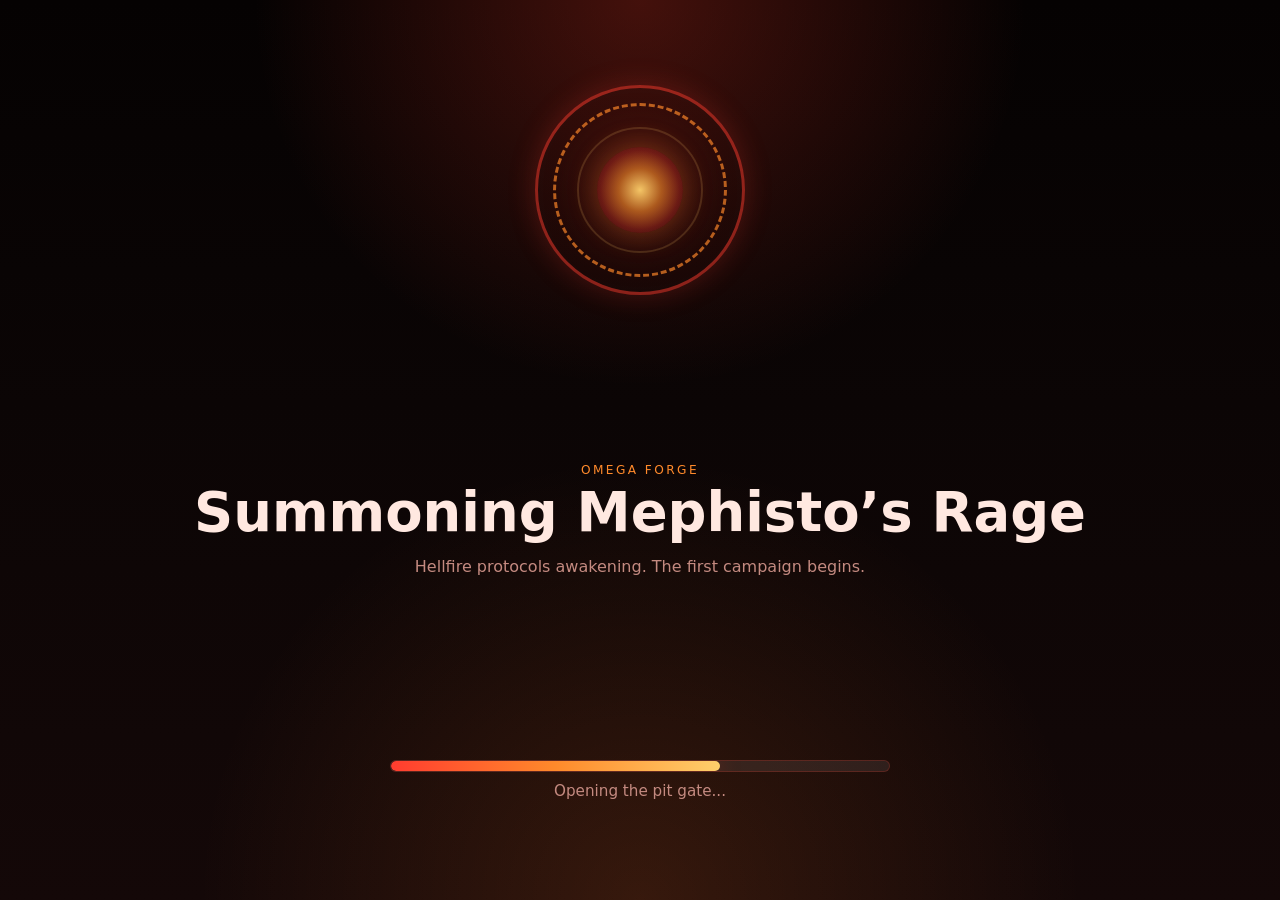
<file: index_backup_3.html>
<!DOCTYPE html>
<html lang="en">
<head>
  <meta charset="UTF-8" />
  <meta
    name="viewport"
    content="width=device-width, initial-scale=1, viewport-fit=cover"
  />
  <title>Omega Forge — V3</title>
  <meta name="theme-color" content="#120606" />
  <style>
    :root {
      --bg: #0b0505;
      --bg2: #1a0a0a;
      --panel: rgba(28, 10, 10, 0.92);
      --panel-2: rgba(18, 8, 8, 0.98);
      --line: rgba(255, 138, 43, 0.16);
      --line-2: rgba(255, 60, 47, 0.20);
      --text: #ffe8e0;
      --muted: #c48a80;
      --accent: #ff3c2f;
      --accent-2: #ff8a2b;
      --accent-3: #ffcf6b;
      --success: #9cff9a;
      --warn: #ffd166;
      --danger: #ff7676;
      --shadow: 0 16px 42px rgba(0, 0, 0, 0.42);
      --radius: 22px;
      --maxw: 1180px;
    }

    * { box-sizing: border-box; }

    html,
    body {
      margin: 0;
      min-height: 100%;
      background:
        radial-gradient(circle at top, rgba(255,60,40,.25), transparent 35%),
        radial-gradient(circle at bottom, rgba(255,120,40,.15), transparent 40%),
        linear-gradient(180deg,#050202 0%,#0b0505 45%,#140808 100%);
      color: var(--text);
      font-family: Inter, ui-sans-serif, system-ui, -apple-system, BlinkMacSystemFont, "Segoe UI", sans-serif;
    }

    body { min-height: 100vh; }

    button,
    input,
    textarea,
    select {
      font: inherit;
    }

    button { cursor: pointer; }

    .app-shell {
      width: 100%;
      min-height: 100vh;
      padding: 12px;
    }

    .screen {
      display: none;
      min-height: calc(100vh - 24px);
    }

    .screen.active {
      display: block;
    }

    .wrap,
    .topbar,
    .hud-grid {
      width: min(var(--maxw), 100%);
      margin: 0 auto;
    }

    .panel {
      background: linear-gradient(180deg, var(--panel), var(--panel-2));
      border: 1px solid var(--line);
      border-radius: var(--radius);
      box-shadow: var(--shadow);
      backdrop-filter: blur(10px);
    }

    .eyebrow {
      margin: 0 0 8px;
      font-size: 0.76rem;
      letter-spacing: 0.2em;
      text-transform: uppercase;
      color: var(--accent-2);
    }

    .muted { color: var(--muted); }

    .btn {
      border: 0;
      border-radius: 14px;
      padding: 12px 16px;
      color: white;
      transition: transform 0.18s ease, opacity 0.18s ease;
    }

    .btn:hover {
      transform: translateY(-1px);
      opacity: 0.98;
    }

    .btn-primary {
      background: linear-gradient(135deg, var(--accent), var(--accent-2));
      color: #1a0904;
      font-weight: 800;
    }

    .btn-secondary {
      background: rgba(255,255,255,0.08);
      border: 1px solid rgba(255,255,255,0.08);
    }

    .btn-danger {
      background: rgba(255,118,118,0.16);
      color: #ffd9d9;
      border: 1px solid rgba(255,118,118,0.14);
    }

    .btn-ghost {
      background: rgba(255,255,255,0.04);
      border: 1px solid var(--line-2);
      color: var(--text);
    }

    .btn-tab.active {
      background: linear-gradient(135deg, var(--accent), var(--accent-3));
      color: #2b0c04;
      font-weight: 800;
    }

    .btn-complete {
      background: linear-gradient(135deg, var(--accent-2), var(--accent-3));
      color: #2b1204;
      font-weight: 900;
    }

    .tag {
      display: inline-flex;
      align-items: center;
      gap: 8px;
      padding: 8px 12px;
      border-radius: 999px;
      background: rgba(255,255,255,0.05);
      border: 1px solid var(--line);
      color: var(--muted);
      font-size: 0.86rem;
      font-weight: 700;
    }

    .reactor-wrap {
      min-height: calc(100vh - 24px);
      display: grid;
      place-items: center;
      text-align: center;
      gap: 22px;
    }

    .reactor-shell {
      position: relative;
      width: 210px;
      height: 210px;
    }

    .reactor-ring,
    .reactor-core {
      position: absolute;
      inset: 0;
      border-radius: 50%;
    }

    .reactor-ring.r1 {
      border: 3px solid rgba(255, 60, 47, 0.5);
      box-shadow: 0 0 28px rgba(255, 60, 47, 0.22);
      animation: spin 4.2s linear infinite;
    }

    .reactor-ring.r2 {
      inset: 18px;
      border: 3px dashed rgba(255, 138, 43, 0.68);
      animation: spin-reverse 3.2s linear infinite;
    }

    .reactor-ring.r3 {
      inset: 42px;
      border: 2px solid rgba(255, 207, 107, 0.16);
      animation: pulse 2.1s ease-in-out infinite;
    }

    .reactor-core {
      inset: 62px;
      background:
        radial-gradient(circle,
          rgba(255, 207, 107, 0.95) 0%,
          rgba(255, 138, 43, 0.62) 35%,
          rgba(255, 60, 47, 0.32) 65%,
          transparent 100%);
      box-shadow:
        0 0 30px rgba(255, 138, 43, 0.32),
        0 0 60px rgba(255, 60, 47, 0.24);
    }

    .loading-copy h1 {
      margin: 0 0 10px;
      font-size: clamp(2rem, 5vw, 3.4rem);
      line-height: 1.03;
    }

    .progress-block {
      width: min(500px, 100%);
    }

    .progress-bar {
      width: 100%;
      height: 12px;
      border-radius: 999px;
      background: rgba(255,255,255,0.08);
      overflow: hidden;
      border: 1px solid var(--line-2);
    }

    .progress-fill {
      width: 0%;
      height: 100%;
      border-radius: 999px;
      background: linear-gradient(90deg, var(--accent), var(--accent-2), var(--accent-3));
      transition: width 0.35s ease;
      box-shadow: 0 0 22px rgba(255, 60, 47, 0.34);
    }

    .progress-text {
      margin-top: 10px;
      color: var(--muted);
      font-size: 0.95rem;
    }

    .operator-panel,
    .profile-panel {
      max-width: 900px;
      margin-top: 26px;
      padding: 22px;
    }

    .panel-header h2,
    .topbar h1,
    .card h3,
    .sheet-header h2 {
      margin: 0;
    }

    .panel-header {
      margin-bottom: 18px;
    }

    .operator-grid {
      display: grid;
      grid-template-columns: repeat(2, minmax(0, 1fr));
      gap: 14px;
    }

    .operator-card {
      padding: 16px;
      border-radius: 18px;
      border: 1px solid var(--line-2);
      background: rgba(255,255,255,0.03);
      display: grid;
      gap: 10px;
    }

    .operator-card h3 {
      margin: 0;
      font-size: 1.1rem;
    }

    .operator-meta {
      color: var(--muted);
      font-size: 0.92rem;
      line-height: 1.4;
    }

    .operator-actions {
      display: flex;
      gap: 10px;
      flex-wrap: wrap;
    }

    .form-grid {
      display: grid;
      grid-template-columns: repeat(2, minmax(0, 1fr));
      gap: 14px;
    }

    .field {
      display: flex;
      flex-direction: column;
      gap: 8px;
    }

    .field span {
      color: var(--muted);
      font-size: 0.92rem;
    }

    .field input,
    .field textarea,
    .field select {
      width: 100%;
      border-radius: 16px;
      border: 1px solid var(--line-2);
      background: rgba(20, 8, 8, 0.92);
      color: var(--text);
      padding: 13px 14px;
      outline: none;
    }

    .field input:focus,
    .field textarea:focus,
    .field select:focus {
      border-color: rgba(255, 138, 43, 0.55);
    }

    .field-full {
      grid-column: 1 / -1;
    }

    .actions {
      display: flex;
      justify-content: flex-end;
      gap: 10px;
      margin-top: 6px;
      flex-wrap: wrap;
    }

    .topbar {
      display: flex;
      justify-content: space-between;
      gap: 14px;
      align-items: center;
      margin-bottom: 16px;
    }

    .topbar-actions {
      display: flex;
      gap: 10px;
      flex-wrap: wrap;
    }

    .hud-grid {
      display: grid;
      gap: 16px;
    }

    .hero-panel,
    .sheet-panel,
    .metrics-panel,
    .archive-panel {
      padding: 18px;
    }

    .hero-banner {
      display: grid;
      gap: 12px;
      padding: 16px;
      border-radius: 18px;
      border: 1px solid var(--line-2);
      background:
        linear-gradient(180deg, rgba(255, 60, 47, 0.08), rgba(255,255,255,0.02));
    }

    .hero-line {
      display: flex;
      align-items: center;
      gap: 12px;
      flex-wrap: wrap;
    }

    .main-layout {
      display: grid;
      grid-template-columns: 1.45fr 0.95fr;
      gap: 16px;
      align-items: start;
    }

    .sheet-card,
    .card,
    .archive-block {
      border: 1px solid var(--line-2);
      background: rgba(18, 8, 8, 0.84);
      border-radius: 18px;
      overflow: hidden;
    }

    .sheet-header {
      padding: 16px;
      border-bottom: 1px solid var(--line-2);
      background: linear-gradient(180deg, rgba(255,138,43,0.10), rgba(255,255,255,0.02));
      display: grid;
      gap: 10px;
    }

    .sheet-header p { margin: 0; }

    .sheet-actions {
      display: flex;
      gap: 10px;
      flex-wrap: wrap;
    }

    .directive-tabs,
    .week-controls {
      display: flex;
      gap: 10px;
      flex-wrap: wrap;
    }

    .table-wrap {
      overflow-x: auto;
    }

    .paper-table {
      width: 100%;
      min-width: 880px;
      border-collapse: collapse;
    }

    .paper-table th,
    .paper-table td {
      padding: 12px 10px;
      text-align: left;
      vertical-align: top;
      border-bottom: 1px solid rgba(255,255,255,0.06);
    }

    .paper-table th {
      font-size: 0.8rem;
      letter-spacing: 0.08em;
      text-transform: uppercase;
      color: var(--accent-2);
      background: rgba(255,255,255,0.02);
    }

    .lift-name {
      font-weight: 800;
      color: var(--text);
      margin-bottom: 4px;
    }

    .lift-sub {
      color: var(--muted);
      font-size: 0.88rem;
    }

    .actual-input {
      width: 100%;
      min-width: 180px;
      border-radius: 10px;
      border: 1px solid var(--line-2);
      background: rgba(20, 8, 8, 0.94);
      color: var(--text);
      padding: 10px 12px;
      outline: none;
    }

    .card {
      padding: 16px;
    }

    .stack {
      display: grid;
      gap: 16px;
    }

    .clean-list {
      list-style: none;
      margin: 12px 0 0;
      padding: 0;
      display: grid;
      gap: 10px;
    }

    .clean-list li {
      padding: 10px 12px;
      border-radius: 12px;
      background: rgba(255,255,255,0.04);
    }

    .metrics-grid {
      display: grid;
      grid-template-columns: repeat(2, minmax(0, 1fr));
      gap: 10px;
    }

    .metric-card {
      padding: 14px;
      border-radius: 16px;
      border: 1px solid var(--line-2);
      background: rgba(255,255,255,0.03);
    }

    .metric-label {
      display: block;
      color: var(--muted);
      font-size: 0.82rem;
      margin-bottom: 7px;
    }

    .metric-card strong {
      font-size: 1.02rem;
    }

    .class-banner {
      padding: 14px;
      border-radius: 16px;
      border: 1px solid rgba(255, 138, 43, 0.18);
      background: linear-gradient(180deg, rgba(255,138,43,0.08), rgba(255,255,255,0.02));
      margin-bottom: 12px;
    }

    .class-title {
      font-size: 1.2rem;
      font-weight: 900;
      margin: 0 0 6px;
      color: var(--accent-3);
    }

    .progress-list {
      display: grid;
      gap: 8px;
      margin-top: 12px;
    }

    .progress-item {
      padding: 10px 12px;
      border-radius: 12px;
      background: rgba(255,255,255,0.04);
      border: 1px solid rgba(255,255,255,0.04);
      display: flex;
      justify-content: space-between;
      gap: 8px;
      align-items: center;
    }

    .done {
      color: var(--success);
      font-weight: 800;
    }

    .todo {
      color: var(--muted);
    }

    .notes-box {
      display: grid;
      gap: 12px;
    }

    .notes-box textarea {
      min-height: 150px;
      resize: vertical;
    }

    .status-message {
      padding: 12px 14px;
      border-radius: 14px;
      border: 1px solid rgba(255,138,43,0.18);
      background: rgba(255,138,43,0.08);
      color: var(--text);
      display: none;
      font-weight: 700;
    }

    .status-message.show {
      display: block;
    }

    .archive-toggle {
      width: 100%;
      border: 1px solid var(--line-2);
      background: rgba(18, 8, 8, 0.84);
      color: var(--text);
      border-radius: 16px;
      padding: 16px;
      display: flex;
      justify-content: space-between;
      align-items: center;
      font-weight: 800;
    }

    .archive-content {
      overflow: hidden;
      transition: max-height 0.28s ease, opacity 0.22s ease, margin-top 0.22s ease;
      max-height: 2200px;
      opacity: 1;
      margin-top: 12px;
    }

    .archive-content.collapsed {
      max-height: 0;
      opacity: 0;
      margin-top: 0;
    }

    .archive-inner {
      display: grid;
      gap: 12px;
    }

    .stack-list {
      display: grid;
      gap: 10px;
    }

    .log-item {
      padding: 12px 14px;
      border-radius: 12px;
      border: 1px solid var(--line-2);
      background: rgba(255,255,255,0.03);
    }

    .log-item .top {
      font-weight: 800;
      margin-bottom: 5px;
    }

    .log-item .bottom {
      color: var(--muted);
      font-size: 0.92rem;
    }

    .remax-row {
      display: grid;
      grid-template-columns: 1fr 1fr 1fr;
      gap: 10px;
      margin-top: 12px;
    }

    .footline {
      margin-top: 12px;
      font-size: 0.88rem;
      color: var(--muted);
    }

    @keyframes spin {
      from { transform: rotate(0deg); }
      to { transform: rotate(360deg); }
    }

    @keyframes spin-reverse {
      from { transform: rotate(360deg); }
      to { transform: rotate(0deg); }
    }

    @keyframes pulse {
      0%, 100% { transform: scale(0.97); opacity: 0.62; }
      50% { transform: scale(1.03); opacity: 1; }
    }

    @media (max-width: 1080px) {
      .main-layout {
        grid-template-columns: 1fr;
      }
    }

    @media (max-width: 820px) {
      .operator-grid,
      .form-grid,
      .remax-row {
        grid-template-columns: 1fr;
      }

      .metrics-grid {
        grid-template-columns: 1fr 1fr;
      }
    }

    @media (max-width: 760px) {
      .app-shell {
        padding: 10px;
      }

      .screen,
      .reactor-wrap {
        min-height: calc(100vh - 20px);
      }

      .topbar {
        flex-direction: column;
        align-items: flex-start;
      }

      .topbar-actions {
        width: 100%;
      }

      .topbar-actions .btn {
        flex: 1;
      }

      .metrics-grid {
        grid-template-columns: 1fr;
      }

      .reactor-shell {
        width: 160px;
        height: 160px;
      }

      .paper-table {
        min-width: 760px;
      }

      .loading-copy h1 {
        font-size: 2rem;
      }
    }
  </style>
</head>
<body>
  <div id="app" class="app-shell">
    <section id="loading-screen" class="screen active">
      <div class="reactor-wrap wrap">
        <div class="reactor-shell">
          <div class="reactor-ring r1"></div>
          <div class="reactor-ring r2"></div>
          <div class="reactor-ring r3"></div>
          <div class="reactor-core"></div>
        </div>

        <div class="loading-copy">
          <p class="eyebrow">OMEGA FORGE</p>
          <h1>Summoning Mephisto’s Rage</h1>
          <p class="muted">Hellfire protocols awakening. The first campaign begins.</p>
        </div>

        <div class="progress-block">
          <div class="progress-bar">
            <div id="loading-bar-fill" class="progress-fill"></div>
          </div>
          <p id="loading-status" class="progress-text">Igniting hellfire...</p>
        </div>
      </div>
    </section>

    <section id="operator-screen" class="screen">
      <div class="panel operator-panel wrap">
        <div class="panel-header">
          <p class="eyebrow">SELECT OPERATOR</p>
          <h2>Choose Your Profile</h2>
          <p class="muted">Multiple people can run campaigns on the same phone/browser.</p>
        </div>

        <div id="operator-grid" class="operator-grid"></div>

        <div class="actions" style="margin-top:16px;">
          <button id="add-operator-btn" class="btn btn-primary" type="button">+ Add Operator</button>
        </div>
      </div>
    </section>

    <section id="profile-screen" class="screen">
      <div class="panel profile-panel wrap">
        <div class="panel-header">
          <p class="eyebrow">OPERATOR SETUP</p>
          <h2 id="profile-screen-title">Create Operator</h2>
          <p class="muted">Set the base numbers that will drive the full month arc.</p>
        </div>

        <form id="profile-form" class="form-grid">
          <label class="field">
            <span>Operator Name</span>
            <input id="name" type="text" placeholder="John" />
          </label>

          <label class="field">
            <span>Campaign Label</span>
            <input id="cycleName" type="text" placeholder="Month 01 // Mephisto’s Rage" />
          </label>

          <label class="field">
            <span>Bench Max</span>
            <input id="benchMax" type="number" min="0" step="1" placeholder="225" />
          </label>

          <label class="field">
            <span>Squat Max</span>
            <input id="squatMax" type="number" min="0" step="1" placeholder="315" />
          </label>

          <label class="field">
            <span>Deadlift Max</span>
            <input id="deadliftMax" type="number" min="0" step="1" placeholder="285" />
          </label>

          <label class="field">
            <span>Landmine Base</span>
            <input id="landmineBase" type="number" min="0" step="5" placeholder="45" />
          </label>

          <label class="field">
            <span>Kettlebell Base</span>
            <input id="kettlebellBase" type="number" min="0" step="5" placeholder="35" />
          </label>

          <div class="actions field-full">
            <button id="back-to-operators-btn" class="btn btn-secondary" type="button">Back</button>
            <button id="save-operator-btn" class="btn btn-primary" type="submit">Save Operator</button>
          </div>
        </form>
      </div>
    </section>

    <section id="hud-screen" class="screen">
      <header class="topbar wrap">
        <div>
          <p class="eyebrow">OMEGA FORGE</p>
          <h1 id="hud-title">Welcome back, Operator</h1>
        </div>

        <div class="topbar-actions">
          <button id="switch-operator-btn" class="btn btn-secondary" type="button">Switch Operator</button>
          <button id="edit-profile-btn" class="btn btn-secondary" type="button">Edit Numbers</button>
          <button id="reset-operator-btn" class="btn btn-danger" type="button">Reset Operator</button>
        </div>
      </header>

      <main class="hud-grid wrap">
        <section class="panel hero-panel">
          <div class="hero-banner">
            <div class="hero-line">
              <span class="tag" id="arc-name-badge">Mephisto’s Rage</span>
              <span class="tag">Month <span id="month-badge">1</span></span>
              <span class="tag">Week <span id="week-badge">1</span></span>
              <span class="tag" id="phase-badge">Foundation</span>
            </div>

            <div>
              <p class="eyebrow">CURRENT ARC</p>
              <h2 id="arc-title" style="margin:0;">Mephisto’s Rage</h2>
              <p id="arc-subtitle" class="muted" style="margin:8px 0 0;">
                Three directives this week. Complete them to build Power Index.
              </p>
            </div>

            <div class="week-controls">
              <button id="prev-week-btn" class="btn btn-ghost" type="button">Previous Week</button>
              <button id="next-week-btn" class="btn btn-primary" type="button">Advance Week</button>
            </div>

            <div>
              <p class="eyebrow" style="margin-bottom:10px;">DIRECTIVES</p>
              <div id="directive-tabs" class="directive-tabs"></div>
            </div>
          </div>
        </section>

        <div class="main-layout">
          <section class="panel sheet-panel">
            <div class="sheet-card">
              <div class="sheet-header">
                <p class="eyebrow">ACTIVE DIRECTIVE</p>
                <h2 id="directive-title">Hellfire Ignition</h2>
                <p id="directive-subtitle" class="muted">The furnace opens. You either feed it or get consumed.</p>

                <div class="sheet-actions">
                  <button id="save-notes-btn" class="btn btn-secondary" type="button">Save Notes</button>
                  <button id="complete-directive-btn" class="btn btn-complete" type="button">Directive Complete</button>
                </div>

                <div id="directive-status-message" class="status-message"></div>
              </div>

              <div class="table-wrap">
                <table class="paper-table">
                  <thead>
                    <tr>
                      <th>Directive</th>
                      <th>Charge</th>
                      <th>Target Load</th>
                      <th>Actual</th>
                      <th>Notes</th>
                    </tr>
                  </thead>
                  <tbody id="paper-table-body"></tbody>
                </table>
              </div>
            </div>
          </section>

          <section class="stack">
            <section class="panel metrics-panel">
              <div class="card">
                <p class="eyebrow">OPERATOR METRICS</p>

                <div class="class-banner">
                  <p class="class-title" id="mutant-class-title">INITIATE</p>
                  <p id="mutant-class-subtitle" class="muted" style="margin:0;">Mutation emerging.</p>
                </div>

                <div class="metrics-grid">
                  <div class="metric-card">
                    <span class="metric-label">Power Index</span>
                    <strong id="power-index">0</strong>
                  </div>
                  <div class="metric-card">
                    <span class="metric-label">Completed Directives</span>
                    <strong id="completed-count">0 / 3</strong>
                  </div>
                  <div class="metric-card">
                    <span class="metric-label">Bench Threshold</span>
                    <strong id="stat-bench">225</strong>
                  </div>
                  <div class="metric-card">
                    <span class="metric-label">Squat Threshold</span>
                    <strong id="stat-squat">315</strong>
                  </div>
                  <div class="metric-card">
                    <span class="metric-label">Deadlift Threshold</span>
                    <strong id="stat-deadlift">285</strong>
                  </div>
                  <div class="metric-card">
                    <span class="metric-label">Operator</span>
                    <strong id="stat-operator">John</strong>
                  </div>
                </div>

                <div class="progress-list" id="campaign-progress-list"></div>
              </div>
            </section>

            <section class="panel">
              <div class="card">
                <h3>Session Warmup</h3>
                <ul id="warmup-list" class="clean-list"></ul>
              </div>
            </section>

            <section class="panel">
              <div class="card notes-box">
                <h3>Session Notes</h3>
                <textarea id="daily-notes" placeholder="Bar speed, stiffness, what moved well, what needs to change next time..."></textarea>
              </div>
            </section>

            <section class="panel">
              <div class="card">
                <p class="eyebrow">RE-MAX GATE</p>
                <h3>End of Week 4</h3>

                <div class="remax-row">
                  <label class="field">
                    <span>Bench AMRAP @ 85%</span>
                    <input id="bench-remax-reps" type="number" min="0" step="1" placeholder="6" />
                  </label>

                  <label class="field">
                    <span>Squat AMRAP @ 85%</span>
                    <input id="squat-remax-reps" type="number" min="0" step="1" placeholder="5" />
                  </label>

                  <label class="field">
                    <span>Deadlift AMRAP @ 85%</span>
                    <input id="deadlift-remax-reps" type="number" min="0" step="1" placeholder="6" />
                  </label>
                </div>

                <button id="run-remax-btn" class="btn btn-primary" type="button" style="margin-top:12px;">
                  Re-Max and Start Next Month
                </button>

                <p class="mini-note">
                  Completing a full month arc and re-maxing grants a major Power Index jump and rotates a new arc name.
                </p>
              </div>
            </section>
          </section>
        </div>

        <section class="panel archive-panel">
          <button id="archive-toggle" class="archive-toggle" type="button" aria-expanded="false">
            <span>Campaign Archive</span>
            <span id="archive-toggle-icon">+</span>
          </button>

          <div id="archive-content" class="archive-content collapsed">
            <div class="archive-inner">
              <div class="archive-block" style="padding:16px;">
                <h3>Recent Actual Entries</h3>
                <div id="recent-lifts" class="stack-list"></div>
              </div>

              <div class="archive-block" style="padding:16px;">
                <h3>Saved Session Notes</h3>
                <p id="archive-daily-notes" class="muted">No notes saved yet.</p>
              </div>
            </div>
          </div>
        </section>

        <p class="footline">
          Omega Forge V3 active. Month 1 = Mephisto’s Rage. Month 2 = Chronovium Surge.
        </p>
      </main>
    </section>
  </div>

  <script>
    (() => {
      const STORAGE_KEY = "omega_forge_v3";

      const arcPool = [
        "Mephisto’s Rage",
        "Chronovium Surge",
        "Omega Faultline",
        "Celestial Override"
      ];

      const phaseMap = {
        1: "Foundation",
        2: "Escalation",
        3: "Domination",
        4: "Regeneration"
      };

      const mutantClasses = [
        { name: "INITIATE", min: 0, subtitle: "Mutation emerging." },
        { name: "ENHANCED", min: 15, subtitle: "Strength stabilized." },
        { name: "PRIME", min: 40, subtitle: "Power accelerating." },
        { name: "ALPHA", min: 80, subtitle: "Mutant dominance." },
        { name: "OMEGA", min: 150, subtitle: "Reality bending." }
      ];

      const mephistoDirectiveNames = {
        1: [
          { name: "Hellfire Ignition", subtitle: "The furnace opens. You either feed it or get consumed." },
          { name: "Demon’s Bargain", subtitle: "Pay in sweat now or blood later." },
          { name: "Inferno Protocol", subtitle: "Heat rises. So do expectations." }
        ],
        2: [
          { name: "Soul Furnace", subtitle: "The load climbs. The contract tightens." },
          { name: "Brimstone Load", subtitle: "Heavy work with hellfire in the joints." },
          { name: "Pit Descent", subtitle: "Walk deeper into the fire and come back stronger." }
        ],
        3: [
          { name: "Helllord Strength", subtitle: "This is the week where mercy leaves the room." },
          { name: "Blood Contract", subtitle: "Power is purchased rep by rep." },
          { name: "Devil’s Dominion", subtitle: "Own the room. Own the bar." }
        ],
        4: [
          { name: "Ashen Recovery", subtitle: "The flames quiet, but the steel stays." },
          { name: "Ember Stability", subtitle: "Lighter work. Cleaner movement." },
          { name: "Hellgate Reset", subtitle: "Close the month arc and reopen stronger." }
        ]
      };

      const defaultOperator = {
        id: "",
        profile: {
          name: "",
          cycleName: "Month 01 // Mephisto’s Rage",
          benchMax: 225,
          squatMax: 315,
          deadliftMax: 285,
          landmineBase: 45,
          kettlebellBase: 35
        },
        month: 1,
        week: 1,
        workoutIndex: 0,
        arcName: "Mephisto’s Rage",
        dailyNotes: {},
        actualEntries: {},
        recentEntries: [],
        archiveOpen: false,
        completedDirectives: {},
        weekBonuses: {},
        powerIndex: 0
      };

      const defaultRoot = {
        activeOperatorId: "",
        operators: {}
      };

      function clone(obj) {
        return JSON.parse(JSON.stringify(obj));
      }

      function getRootData() {
        try {
          const raw = localStorage.getItem(STORAGE_KEY);
          if (!raw) return clone(defaultRoot);
          const parsed = JSON.parse(raw);
          return {
            ...clone(defaultRoot),
            ...parsed,
            operators: parsed.operators || {}
          };
        } catch {
          return clone(defaultRoot);
        }
      }

      function saveRootData() {
        localStorage.setItem(STORAGE_KEY, JSON.stringify(rootData));
      }

      function generateId() {
        return `op_${Date.now()}_${Math.floor(Math.random() * 10000)}`;
      }

      function pickArcName(month) {
        return arcPool[(month - 1) % arcPool.length];
      }

      function round5(value) {
        return Math.max(5, Math.round(value / 5) * 5);
      }

      function pct(value, decimal) {
        return round5(value * decimal);
      }

      function estimate1RM(weight, reps) {
        return Math.round(weight * (1 + reps * 0.0333));
      }

      function escapeHtml(value) {
        return String(value)
          .replaceAll("&", "&amp;")
          .replaceAll("<", "&lt;")
          .replaceAll(">", "&gt;")
          .replaceAll('"', "&quot;")
          .replaceAll("'", "&#039;");
      }

      function getCurrentOperator() {
        return rootData.operators[rootData.activeOperatorId] || null;
      }

      function setCurrentOperator(operator) {
        rootData.operators[operator.id] = operator;
        rootData.activeOperatorId = operator.id;
        saveRootData();
      }

      function clearCurrentOperator() {
        rootData.activeOperatorId = "";
        saveRootData();
      }

      function deleteOperator(id) {
        delete rootData.operators[id];
        if (rootData.activeOperatorId === id) rootData.activeOperatorId = "";
        saveRootData();
      }

      function getMutantClass(powerIndex) {
        let current = mutantClasses[0];
        mutantClasses.forEach((rank) => {
          if (powerIndex >= rank.min) current = rank;
        });
        return current;
      }

      function directiveCompleteKey(operator) {
        return `m${operator.month}-w${operator.week}-d${operator.workoutIndex}`;
      }

      function directiveNotesKey(operator) {
        return `m${operator.month}-w${operator.week}-d${operator.workoutIndex}`;
      }

      function directiveEntryKey(operator, liftIndex) {
        return `m${operator.month}-w${operator.week}-d${operator.workoutIndex}-l${liftIndex}`;
      }

      function weekBonusKey(operator) {
        return `m${operator.month}-w${operator.week}`;
      }

      function weekPrescription(week) {
        if (week === 1) {
          return {
            primaryA: "5 x 5",
            primaryB: "4 x 5",
            accessory: "4 x 10",
            kb: "4 x 12-15",
            core: "3 x 10-12 / 30-40 sec"
          };
        }
        if (week === 2) {
          return {
            primaryA: "5-4-3-4-5",
            primaryB: "5-4-3-4-5",
            accessory: "4 x 8",
            kb: "4 x 10-12",
            core: "3 x 8-10 / 30-40 sec"
          };
        }
        if (week === 3) {
          return {
            primaryA: "4 x 8",
            primaryB: "4 x 8-10",
            accessory: "4 x 8-10",
            kb: "4 x 8-10",
            core: "3 x 8-10 / 35-45 sec"
          };
        }
        return {
          primaryA: "3 x 12",
          primaryB: "3 x 12",
          accessory: "3 x 12-15",
          kb: "3 x 12-15",
          core: "3 x 10-12 / 30 sec"
        };
      }

      function weekLoad(type, max) {
        if (type === "week2wave") {
          return `${pct(max, 0.70)} / ${pct(max, 0.75)} / ${pct(max, 0.80)} / ${pct(max, 0.75)} / ${pct(max, 0.70)}`;
        }
        if (type === "week1heavy") return pct(max, 0.72);
        if (type === "week1secondary") return pct(max, 0.68);
        if (type === "week3heavy") return pct(max, 0.68);
        if (type === "week3secondary") return pct(max, 0.65);
        if (type === "week4heavy") return pct(max, 0.55);
        if (type === "week4secondary") return pct(max, 0.50);
        return pct(max, 0.7);
      }

      function buildWeekPlan(profile, week, month) {
        const bench = Number(profile.benchMax) || 225;
        const squat = Number(profile.squatMax) || 315;
        const dead = Number(profile.deadliftMax) || 285;
        const landmine = Number(profile.landmineBase) || 45;
        const kb = Number(profile.kettlebellBase) || 35;
        const s = weekPrescription(week);

        const basePlan = [
          {
            name: "Directive A",
            subtitle: "Primary opening directive.",
            warmup: [
              "3 min incline walk or bike",
              "Band shoulder activation x 15",
              "Hip hinge x 10",
              "Bench ramp x 3 waves",
              "Deadlift ramp x 3 waves"
            ],
            lifts: [
              { name: "Bench Press", charge: s.primaryA, weight: week === 2 ? weekLoad("week2wave", bench) : week === 3 ? weekLoad("week3heavy", bench) : week === 4 ? weekLoad("week4heavy", bench) : weekLoad("week1heavy", bench), notes: "Main press. Own the groove." },
              { name: "Snatch-Grip Deadlift", charge: s.primaryB, weight: week === 2 ? weekLoad("week2wave", dead) : week === 3 ? weekLoad("week3secondary", dead) : week === 4 ? weekLoad("week4secondary", dead) : weekLoad("week1secondary", dead), notes: "Huge upper back. No soft setup." },
              { name: "Landmine Meadows Row", charge: s.accessory, weight: round5(landmine + (week === 1 ? 30 : week === 2 ? 35 : week === 3 ? 40 : 15)), notes: "Drive through elbow." },
              { name: "Bulgarian Split Squat", charge: week === 4 ? "3 x 10 each" : "3-4 x 8-10 each", weight: "Bodyweight / DB", notes: "Own balance and depth." },
              { name: "Kettlebell Swing", charge: s.kb, weight: round5(kb + (week >= 3 ? 10 : week === 2 ? 5 : 0)), notes: "Snap hips. Stay crisp." },
              { name: "Pallof Press", charge: s.core, weight: "Band / Cable", notes: "Anti-rotation. Ribs down." }
            ]
          },
          {
            name: "Directive B",
            subtitle: "Second pressure directive.",
            warmup: [
              "3 min bike",
              "Adductor rockback x 8 each side",
              "Goblet squat pry x 8",
              "Squat ramp x 3 waves",
              "Bench ramp x 2 waves"
            ],
            lifts: [
              { name: "Back Squat", charge: s.primaryA, weight: week === 2 ? weekLoad("week2wave", squat) : week === 3 ? weekLoad("week3heavy", squat) : week === 4 ? weekLoad("week4heavy", squat) : weekLoad("week1heavy", squat), notes: "Depth and brace." },
              { name: "Bench Press", charge: week === 1 ? "4 x 6" : s.primaryB, weight: week === 2 ? weekLoad("week2wave", bench) : week === 3 ? weekLoad("week3secondary", bench) : week === 4 ? weekLoad("week4secondary", bench) : pct(bench, 0.75), notes: "Repeatable press quality." },
              { name: "Landmine Lunges", charge: week === 4 ? "3 x 10 each" : "4 x 8 each", weight: round5(landmine + (week === 1 ? 20 : week === 2 ? 25 : week === 3 ? 30 : 10)), notes: "Athletic unilateral strength." },
              { name: "Romanian Deadlift", charge: week === 4 ? "3 x 10" : "3 x 8-10", weight: week === 1 ? pct(dead, 0.50) : week === 2 ? pct(dead, 0.55) : week === 3 ? pct(dead, 0.60) : pct(dead, 0.45), notes: "Lengthen hamstrings. Stay braced." },
              { name: "Kettlebell Front Rack Carry", charge: s.core, weight: round5(kb + (week >= 3 ? 10 : 5)), notes: "Anti-lateral flexion. Tall and locked in." },
              { name: "Dead Bug", charge: "3 x 8-10 each", weight: "Bodyweight", notes: "Anti-extension. Move slow." }
            ]
          },
          {
            name: "Directive C",
            subtitle: "Final pressure directive.",
            warmup: [
              "3 min row or fast walk",
              "Glute bridge x 12",
              "T-spine opener x 8",
              "Deadlift ramp x 3 waves",
              "Squat ramp x 2 waves"
            ],
            lifts: [
              { name: "Deadlift", charge: s.primaryA, weight: week === 2 ? weekLoad("week2wave", dead) : week === 3 ? weekLoad("week3heavy", dead) : week === 4 ? weekLoad("week4heavy", dead) : weekLoad("week1heavy", dead), notes: "Conventional pull. Clean violence." },
              { name: "Back Squat", charge: week === 1 ? "4 x 6" : s.primaryB, weight: week === 2 ? weekLoad("week2wave", squat) : week === 3 ? weekLoad("week3secondary", squat) : week === 4 ? weekLoad("week4secondary", squat) : pct(squat, 0.70), notes: "Stay stacked. No divebombing." },
              { name: "Half-Kneeling Landmine Thruster", charge: week === 4 ? "3 x 10 each" : "4 x 8 each", weight: round5(landmine + (week === 1 ? 15 : week === 2 ? 20 : week === 3 ? 25 : 10)), notes: "Press and brace together." },
              { name: "Bulgarian Split Squat", charge: week === 4 ? "3 x 10 each" : "3-4 x 8 each", weight: "Bodyweight / DB", notes: "Control depth and pelvis." },
              { name: "Kettlebell Goblet Squat", charge: s.kb, weight: round5(kb + (week >= 3 ? 10 : 0)), notes: "Stay upright and brutal." },
              { name: "Suitcase Carry", charge: "3 x 35-45 sec each", weight: round5(kb + 5), notes: "Anti-lateral flexion. No leaning." }
            ]
          }
        ];

        if (month === 1) {
          const names = mephistoDirectiveNames[week] || mephistoDirectiveNames[1];
          return basePlan.map((directive, index) => ({
            ...directive,
            name: names[index].name,
            subtitle: names[index].subtitle
          }));
        }

        return basePlan.map((directive, index) => {
          const monthSets = {
            2: [
              ["Chrono Break", "Time is unstable. Your output should be too."],
              ["Rift Pressure", "Push through the split and hold the line."],
              ["Temporal Collapse", "Power under distortion."]
            ],
            3: [
              ["Faultline Pressure", "The ground shifts. You do not."],
              ["Omega Drift", "Power without waste."],
              ["Breakpoint Dominion", "Drive through instability."]
            ],
            4: [
              ["Celestial Signal", "Controlled force under a bigger sky."],
              ["Starfall Load", "Heavy work with cosmic posture."],
              ["Override Pulse", "Finish strong. Finish clean."]
            ]
          };
          const themed = monthSets[month] || monthSets[2];
          return {
            ...directive,
            name: themed[index][0],
            subtitle: themed[index][1]
          };
        });
      }

      const screens = {
        loading: document.getElementById("loading-screen"),
        operator: document.getElementById("operator-screen"),
        profile: document.getElementById("profile-screen"),
        hud: document.getElementById("hud-screen")
      };

      const els = {
        loadingBarFill: document.getElementById("loading-bar-fill"),
        loadingStatus: document.getElementById("loading-status"),

        operatorGrid: document.getElementById("operator-grid"),
        addOperatorBtn: document.getElementById("add-operator-btn"),

        profileScreenTitle: document.getElementById("profile-screen-title"),
        profileForm: document.getElementById("profile-form"),
        name: document.getElementById("name"),
        cycleName: document.getElementById("cycleName"),
        benchMax: document.getElementById("benchMax"),
        squatMax: document.getElementById("squatMax"),
        deadliftMax: document.getElementById("deadliftMax"),
        landmineBase: document.getElementById("landmineBase"),
        kettlebellBase: document.getElementById("kettlebellBase"),
        backToOperatorsBtn: document.getElementById("back-to-operators-btn"),

        hudTitle: document.getElementById("hud-title"),
        arcNameBadge: document.getElementById("arc-name-badge"),
        monthBadge: document.getElementById("month-badge"),
        weekBadge: document.getElementById("week-badge"),
        phaseBadge: document.getElementById("phase-badge"),
        arcTitle: document.getElementById("arc-title"),
        arcSubtitle: document.getElementById("arc-subtitle"),

        prevWeekBtn: document.getElementById("prev-week-btn"),
        nextWeekBtn: document.getElementById("next-week-btn"),
        directiveTabs: document.getElementById("directive-tabs"),

        directiveTitle: document.getElementById("directive-title"),
        directiveSubtitle: document.getElementById("directive-subtitle"),
        directiveStatusMessage: document.getElementById("directive-status-message"),
        paperTableBody: document.getElementById("paper-table-body"),
        completeDirectiveBtn: document.getElementById("complete-directive-btn"),

        warmupList: document.getElementById("warmup-list"),
        dailyNotes: document.getElementById("daily-notes"),
        saveNotesBtn: document.getElementById("save-notes-btn"),

        mutantClassTitle: document.getElementById("mutant-class-title"),
        mutantClassSubtitle: document.getElementById("mutant-class-subtitle"),
        powerIndex: document.getElementById("power-index"),
        completedCount: document.getElementById("completed-count"),
        statBench: document.getElementById("stat-bench"),
        statSquat: document.getElementById("stat-squat"),
        statDeadlift: document.getElementById("stat-deadlift"),
        statOperator: document.getElementById("stat-operator"),
        campaignProgressList: document.getElementById("campaign-progress-list"),

        benchRemaxReps: document.getElementById("bench-remax-reps"),
        squatRemaxReps: document.getElementById("squat-remax-reps"),
        deadliftRemaxReps: document.getElementById("deadlift-remax-reps"),
        runRemaxBtn: document.getElementById("run-remax-btn"),

        recentLifts: document.getElementById("recent-lifts"),
        archiveDailyNotes: document.getElementById("archive-daily-notes"),
        archiveToggle: document.getElementById("archive-toggle"),
        archiveContent: document.getElementById("archive-content"),
        archiveToggleIcon: document.getElementById("archive-toggle-icon"),

        switchOperatorBtn: document.getElementById("switch-operator-btn"),
        editProfileBtn: document.getElementById("edit-profile-btn"),
        resetOperatorBtn: document.getElementById("reset-operator-btn")
      };

      let rootData = getRootData();
      let editingOperatorId = "";

      function showScreen(screenName) {
        Object.values(screens).forEach((screen) => {
          if (screen) screen.classList.remove("active");
        });
        if (screens[screenName]) screens[screenName].classList.add("active");
      }

      function showStatus(message) {
        els.directiveStatusMessage.textContent = message;
        els.directiveStatusMessage.classList.add("show");
        clearTimeout(showStatus._timer);
        showStatus._timer = setTimeout(() => {
          els.directiveStatusMessage.classList.remove("show");
        }, 2200);
      }

      function renderOperatorSelect() {
        els.operatorGrid.innerHTML = "";
        const operators = Object.values(rootData.operators);

        if (!operators.length) {
          const div = document.createElement("div");
          div.className = "operator-card";
          div.innerHTML = `
            <h3>No operators yet</h3>
            <div class="operator-meta">Create your first operator to start Omega Forge.</div>
          `;
          els.operatorGrid.appendChild(div);
          return;
        }

        operators.forEach((operator) => {
          const rank = getMutantClass(operator.powerIndex || 0);
          const div = document.createElement("div");
          div.className = "operator-card";
          div.innerHTML = `
            <h3>${escapeHtml(operator.profile.name)}</h3>
            <div class="operator-meta">
              Class: ${rank.name}<br>
              Power Index: ${operator.powerIndex || 0}<br>
              Month ${operator.month} • Week ${operator.week}
            </div>
          `;

          const actions = document.createElement("div");
          actions.className = "operator-actions";

          const loadBtn = document.createElement("button");
          loadBtn.className = "btn btn-primary";
          loadBtn.type = "button";
          loadBtn.textContent = "Load";
          loadBtn.addEventListener("click", () => {
            rootData.activeOperatorId = operator.id;
            saveRootData();
            renderHud();
            showScreen("hud");
          });

          const editBtn = document.createElement("button");
          editBtn.className = "btn btn-secondary";
          editBtn.type = "button";
          editBtn.textContent = "Edit";
          editBtn.addEventListener("click", () => {
            openProfileScreen(operator.id);
          });

          const deleteBtn = document.createElement("button");
          deleteBtn.className = "btn btn-danger";
          deleteBtn.type = "button";
          deleteBtn.textContent = "Delete";
          deleteBtn.addEventListener("click", () => {
            const ok = window.confirm(`Delete operator ${operator.profile.name}?`);
            if (!ok) return;
            deleteOperator(operator.id);
            renderOperatorSelect();
          });

          actions.appendChild(loadBtn);
          actions.appendChild(editBtn);
          actions.appendChild(deleteBtn);
          div.appendChild(actions);
          els.operatorGrid.appendChild(div);
        });
      }

      function openProfileScreen(operatorId = "") {
        editingOperatorId = operatorId;
        if (operatorId && rootData.operators[operatorId]) {
          const op = rootData.operators[operatorId];
          els.profileScreenTitle.textContent = "Edit Operator";
          els.name.value = op.profile.name || "";
          els.cycleName.value = op.profile.cycleName || "";
          els.benchMax.value = op.profile.benchMax || "";
          els.squatMax.value = op.profile.squatMax || "";
          els.deadliftMax.value = op.profile.deadliftMax || "";
          els.landmineBase.value = op.profile.landmineBase || "";
          els.kettlebellBase.value = op.profile.kettlebellBase || "";
        } else {
          els.profileScreenTitle.textContent = "Create Operator";
          els.name.value = "";
          els.cycleName.value = "Month 01 // Mephisto’s Rage";
          els.benchMax.value = 225;
          els.squatMax.value = 315;
          els.deadliftMax.value = 285;
          els.landmineBase.value = 45;
          els.kettlebellBase.value = 35;
        }
        showScreen("profile");
      }

      function saveOperatorFromForm() {
        const name = els.name.value.trim();
        if (!name) {
          alert("Enter the operator name first.");
          return false;
        }

        let operator;
        if (editingOperatorId && rootData.operators[editingOperatorId]) {
          operator = rootData.operators[editingOperatorId];
        } else {
          operator = clone(defaultOperator);
          operator.id = generateId();
          operator.arcName = pickArcName(1);
        }

        operator.profile = {
          name,
          cycleName: els.cycleName.value.trim() || `Month ${String(operator.month).padStart(2, "0")} // ${operator.arcName}`,
          benchMax: Number(els.benchMax.value) || 225,
          squatMax: Number(els.squatMax.value) || 315,
          deadliftMax: Number(els.deadliftMax.value) || 285,
          landmineBase: Number(els.landmineBase.value) || 45,
          kettlebellBase: Number(els.kettlebellBase.value) || 35
        };

        setCurrentOperator(operator);
        return true;
      }

      function renderHeader(operator) {
        els.hudTitle.textContent = `Welcome back, ${operator.profile.name}`;
        els.arcNameBadge.textContent = operator.arcName;
        els.monthBadge.textContent = operator.month;
        els.weekBadge.textContent = operator.week;
        els.phaseBadge.textContent = phaseMap[operator.week];
        els.arcTitle.textContent = operator.arcName;
        els.arcSubtitle.textContent = `${phaseMap[operator.week]} phase. Complete directives to build Power Index and climb toward Omega.`;
      }

      function renderDirectiveTabs(operator, plan) {
        els.directiveTabs.innerHTML = "";
        plan.forEach((directive, index) => {
          const btn = document.createElement("button");
          btn.type = "button";
          btn.className = `btn btn-ghost btn-tab ${index === operator.workoutIndex ? "active" : ""}`;

          const key = `m${operator.month}-w${operator.week}-d${index}`;
          const done = operator.completedDirectives[key];
          btn.textContent = done ? `✓ ${directive.name}` : directive.name;

          btn.addEventListener("click", () => {
            operator.workoutIndex = index;
            setCurrentOperator(operator);
            renderHud();
          });

          els.directiveTabs.appendChild(btn);
        });
      }

      function renderDirective(operator, plan) {
        const directive = plan[operator.workoutIndex] || plan[0];
        els.directiveTitle.textContent = directive.name;
        els.directiveSubtitle.textContent = directive.subtitle;

        const completeKey = directiveCompleteKey(operator);
        const isComplete = Boolean(operator.completedDirectives[completeKey]);
        els.completeDirectiveBtn.textContent = isComplete ? "Directive Complete ✓" : "Directive Complete";
        els.completeDirectiveBtn.disabled = isComplete;

        els.warmupList.innerHTML = "";
        directive.warmup.forEach((item) => {
          const li = document.createElement("li");
          li.textContent = item;
          els.warmupList.appendChild(li);
        });

        const notesKey = directiveNotesKey(operator);
        els.dailyNotes.value = operator.dailyNotes[notesKey] || "";

        els.paperTableBody.innerHTML = "";
        directive.lifts.forEach((lift, liftIndex) => {
          const key = directiveEntryKey(operator, liftIndex);
          const currentActual = operator.actualEntries[key] || "";

          const tr = document.createElement("tr");
          tr.innerHTML = `
            <td><div class="lift-name">${lift.name}</div></td>
            <td>${lift.charge}</td>
            <td>${lift.weight}</td>
            <td>
              <input
                class="actual-input"
                type="text"
                value="${escapeHtml(currentActual)}"
                placeholder="ex: all sets smooth / missed final set / 225 x5 x5 x5 x5"
                ${isComplete ? "disabled" : ""}
              />
            </td>
            <td class="lift-sub">${lift.notes}</td>
          `;

          const input = tr.querySelector(".actual-input");
          input.addEventListener("change", (e) => {
            const value = e.target.value.trim();
            operator.actualEntries[key] = value;
            applyAutoProgressionFromEntry(operator, lift.name, value);
            setCurrentOperator(operator);
            renderMetrics(operator, plan);
            renderArchive(operator);
          });

          els.paperTableBody.appendChild(tr);
        });
      }

      function countCompletedThisWeek(operator) {
        let count = 0;
        for (let i = 0; i < 3; i += 1) {
          const key = `m${operator.month}-w${operator.week}-d${i}`;
          if (operator.completedDirectives[key]) count += 1;
        }
        return count;
      }

      function renderMetrics(operator, plan) {
        const rank = getMutantClass(operator.powerIndex || 0);
        els.mutantClassTitle.textContent = rank.name;
        els.mutantClassSubtitle.textContent = rank.subtitle;
        els.powerIndex.textContent = operator.powerIndex || 0;
        els.completedCount.textContent = `${countCompletedThisWeek(operator)} / 3`;
        els.statBench.textContent = operator.profile.benchMax || 0;
        els.statSquat.textContent = operator.profile.squatMax || 0;
        els.statDeadlift.textContent = operator.profile.deadliftMax || 0;
        els.statOperator.textContent = operator.profile.name || "";

        els.campaignProgressList.innerHTML = "";
        plan.forEach((directive, index) => {
          const key = `m${operator.month}-w${operator.week}-d${index}`;
          const done = Boolean(operator.completedDirectives[key]);

          const div = document.createElement("div");
          div.className = "progress-item";
          div.innerHTML = `
            <span>${directive.name}</span>
            <span class="${done ? "done" : "todo"}">${done ? "✓ COMPLETE" : "Pending"}</span>
          `;
          els.campaignProgressList.appendChild(div);
        });
      }

      function renderArchive(operator) {
        const notesKey = directiveNotesKey(operator);
        els.archiveDailyNotes.textContent =
          operator.dailyNotes[notesKey]?.trim() || "No notes saved for this directive yet.";

        els.recentLifts.innerHTML = "";
        if (!operator.recentEntries.length) {
          const p = document.createElement("p");
          p.className = "muted";
          p.textContent = "No actual entries saved yet.";
          els.recentLifts.appendChild(p);
        } else {
          operator.recentEntries.forEach((entry) => {
            const div = document.createElement("div");
            div.className = "log-item";
            div.innerHTML = `
              <div class="top">${escapeHtml(entry.label)}</div>
              <div class="bottom">${escapeHtml(entry.text)}</div>
            `;
            els.recentLifts.appendChild(div);
          });
        }

        els.archiveContent.classList.toggle("collapsed", !operator.archiveOpen);
        els.archiveToggle.setAttribute("aria-expanded", String(operator.archiveOpen));
        els.archiveToggleIcon.textContent = operator.archiveOpen ? "−" : "+";
      }

      function renderHud() {
        const operator = getCurrentOperator();
        if (!operator) {
          showScreen("operator");
          renderOperatorSelect();
          return;
        }

        const plan = buildWeekPlan(operator.profile, operator.week, operator.month);
        if (operator.workoutIndex > 2) operator.workoutIndex = 0;

        renderHeader(operator);
        renderDirectiveTabs(operator, plan);
        renderDirective(operator, plan);
        renderMetrics(operator, plan);
        renderArchive(operator);
        showScreen("hud");
      }

      function applyAutoProgressionFromEntry(operator, liftName, value) {
        if (!value) return;
        const text = value.toLowerCase();
        const strong = ["easy", "smooth", "owned", "all sets", "all reps", "strong"].some(word => text.includes(word));
        const poor = ["miss", "failed", "ugly", "pain", "grind", "cut"].some(word => text.includes(word));
        const lift = liftName.toLowerCase();

        if (strong) {
          if (lift.includes("bench")) operator.profile.benchMax += 5;
          if (lift.includes("squat")) operator.profile.squatMax += 5;
          if (lift.includes("deadlift") && !lift.includes("romanian")) operator.profile.deadliftMax += 5;
        }

        if (poor) {
          if (lift.includes("bench")) operator.profile.benchMax = Math.max(45, operator.profile.benchMax - 5);
          if (lift.includes("squat")) operator.profile.squatMax = Math.max(45, operator.profile.squatMax - 5);
          if (lift.includes("deadlift") && !lift.includes("romanian")) operator.profile.deadliftMax = Math.max(45, operator.profile.deadliftMax - 5);
        }
      }

      function saveDirectiveNotes() {
        const operator = getCurrentOperator();
        if (!operator) return;

        const key = directiveNotesKey(operator);
        operator.dailyNotes[key] = els.dailyNotes.value.trim();
        setCurrentOperator(operator);
        renderArchive(operator);
        showStatus("Notes saved.");
      }

      function completeDirective() {
        const operator = getCurrentOperator();
        if (!operator) return;

        const plan = buildWeekPlan(operator.profile, operator.week, operator.month);
        const directive = plan[operator.workoutIndex];
        const completeKey = directiveCompleteKey(operator);

        if (operator.completedDirectives[completeKey]) {
          showStatus("Directive already completed.");
          return;
        }

        operator.completedDirectives[completeKey] = true;
        operator.powerIndex += 1;

        const notesKey = directiveNotesKey(operator);
        operator.dailyNotes[notesKey] = els.dailyNotes.value.trim();

        directive.lifts.forEach((lift, liftIndex) => {
          const entryKey = directiveEntryKey(operator, liftIndex);
          const value = operator.actualEntries[entryKey];
          if (value) {
            operator.recentEntries.unshift({
              label: `Month ${operator.month} • Week ${operator.week} • ${directive.name}`,
              text: `${lift.name}: ${value}`
            });
          }
        });

        operator.recentEntries = operator.recentEntries.slice(0, 25);

        const weekKey = weekBonusKey(operator);
        if (countCompletedThisWeek(operator) === 3 && !operator.weekBonuses[weekKey]) {
          operator.weekBonuses[weekKey] = true;
          operator.powerIndex += 2;
        }

        const nextIncomplete = [0, 1, 2].find((i) => {
          const key = `m${operator.month}-w${operator.week}-d${i}`;
          return !operator.completedDirectives[key];
        });

        if (typeof nextIncomplete === "number") {
          operator.workoutIndex = nextIncomplete;
        }

        setCurrentOperator(operator);
        renderHud();
        showStatus("Directive complete. Power Index +1.");
      }

      function changeWeek(direction) {
        const operator = getCurrentOperator();
        if (!operator) return;

        operator.week += direction;
        if (operator.week < 1) operator.week = 4;
        if (operator.week > 4) operator.week = 1;
        operator.workoutIndex = 0;
        setCurrentOperator(operator);
        renderHud();
      }

      function runRemaxAndAdvanceMonth() {
        const operator = getCurrentOperator();
        if (!operator) return;

        const bench85 = round5(operator.profile.benchMax * 0.85);
        const squat85 = round5(operator.profile.squatMax * 0.85);
        const dead85 = round5(operator.profile.deadliftMax * 0.85);

        const benchReps = Number(els.benchRemaxReps.value) || 0;
        const squatReps = Number(els.squatRemaxReps.value) || 0;
        const deadReps = Number(els.deadliftRemaxReps.value) || 0;

        if (!benchReps && !squatReps && !deadReps) {
          alert("Enter at least one AMRAP rep result before re-maxing.");
          return;
        }

        if (benchReps > 0) operator.profile.benchMax = estimate1RM(bench85, benchReps);
        if (squatReps > 0) operator.profile.squatMax = estimate1RM(squat85, squatReps);
        if (deadReps > 0) operator.profile.deadliftMax = estimate1RM(dead85, deadReps);

        operator.powerIndex += 10;
        operator.month += 1;
        operator.week = 1;
        operator.workoutIndex = 0;
        operator.arcName = pickArcName(operator.month);
        operator.profile.cycleName = `Month ${String(operator.month).padStart(2, "0")} // ${operator.arcName}`;
        operator.actualEntries = {};
        operator.dailyNotes = {};
        operator.completedDirectives = {};
        operator.weekBonuses = {};

        els.benchRemaxReps.value = "";
        els.squatRemaxReps.value = "";
        els.deadliftRemaxReps.value = "";

        setCurrentOperator(operator);
        renderHud();
        showStatus("New month arc launched. Power Index +10.");
      }

      function toggleArchive() {
        const operator = getCurrentOperator();
        if (!operator) return;
        operator.archiveOpen = !operator.archiveOpen;
        setCurrentOperator(operator);
        renderArchive(operator);
      }

      function resetCurrentOperator() {
        const operator = getCurrentOperator();
        if (!operator) return;

        const ok = window.confirm(`Reset operator ${operator.profile.name}? This clears their campaign progress.`);
        if (!ok) return;

        const name = operator.profile.name;
        const newOperator = clone(defaultOperator);
        newOperator.id = operator.id;
        newOperator.profile.name = name;
        newOperator.arcName = pickArcName(1);
        newOperator.profile.cycleName = `Month 01 // ${newOperator.arcName}`;
        setCurrentOperator(newOperator);
        renderHud();
      }

      function bootLoadingSequence() {
        showScreen("loading");
        const steps = [
          { pct: 20, text: "Igniting hellfire..." },
          { pct: 42, text: "Binding infernal contracts..." },
          { pct: 66, text: "Opening the pit gate..." },
          { pct: 86, text: "Summoning strength..." },
          { pct: 100, text: "Hellfire campaign online." }
        ];

        let index = 0;
        function step() {
          const current = steps[index];
          els.loadingBarFill.style.width = `${current.pct}%`;
          els.loadingStatus.textContent = current.text;
          index += 1;

          if (index < steps.length) {
            setTimeout(step, 320);
          } else {
            setTimeout(() => {
              if (rootData.activeOperatorId && getCurrentOperator()) {
                renderHud();
              } else {
                renderOperatorSelect();
                showScreen("operator");
              }
            }, 360);
          }
        }

        setTimeout(step, 240);
      }

      els.addOperatorBtn.addEventListener("click", () => openProfileScreen());
      els.backToOperatorsBtn.addEventListener("click", () => {
        renderOperatorSelect();
        showScreen("operator");
      });

      els.profileForm.addEventListener("submit", (e) => {
        e.preventDefault();
        const ok = saveOperatorFromForm();
        if (!ok) return;
        renderOperatorSelect();
        renderHud();
      });

      els.switchOperatorBtn.addEventListener("click", () => {
        clearCurrentOperator();
        renderOperatorSelect();
        showScreen("operator");
      });

      els.editProfileBtn.addEventListener("click", () => {
        const operator = getCurrentOperator();
        if (!operator) return;
        openProfileScreen(operator.id);
      });

      els.resetOperatorBtn.addEventListener("click", resetCurrentOperator);

      els.prevWeekBtn.addEventListener("click", () => changeWeek(-1));
      els.nextWeekBtn.addEventListener("click", () => changeWeek(1));

      els.saveNotesBtn.addEventListener("click", saveDirectiveNotes);
      els.completeDirectiveBtn.addEventListener("click", completeDirective);
      els.runRemaxBtn.addEventListener("click", runRemaxAndAdvanceMonth);

      els.archiveToggle.addEventListener("click", toggleArchive);

      bootLoadingSequence();
    })();
  </script>
</body>
</html>
</file>
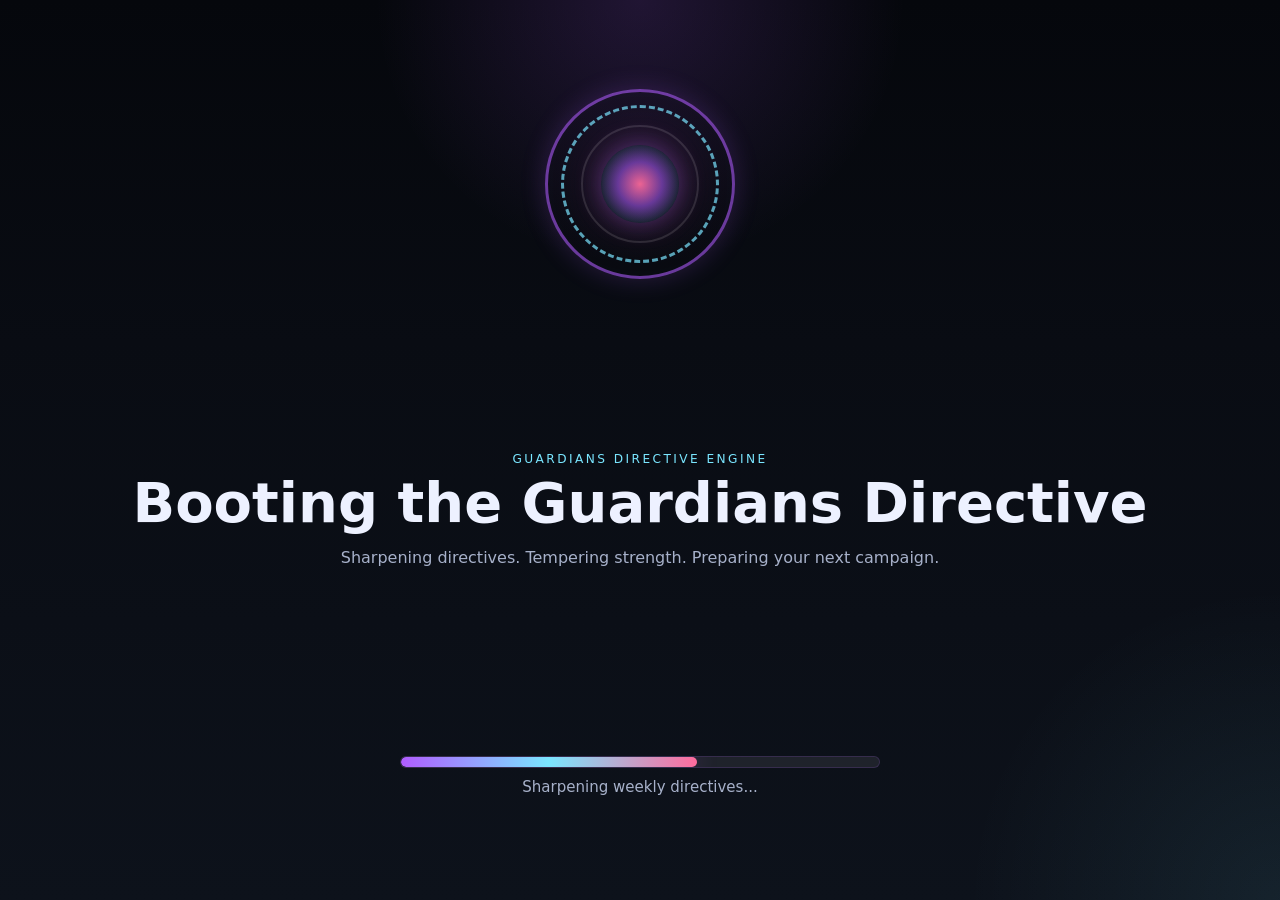
<file: index_build1_backup.html>
<!DOCTYPE html>
<html lang="en">
<head>
  <meta charset="UTF-8" />
  <meta
    name="viewport"
    content="width=device-width, initial-scale=1, viewport-fit=cover"
  />
  <title>Guardians Directive Engine</title>
  <meta name="theme-color" content="#090b10" />
  <style>
    :root {
      --bg: #080a0f;
      --bg2: #0f1420;
      --panel: rgba(17, 22, 34, 0.92);
      --panel-2: rgba(10, 14, 22, 0.96);
      --line: rgba(166, 72, 255, 0.22);
      --text: #edf1ff;
      --muted: #a7b1ca;
      --accent: #b05cff;
      --accent-2: #7ae6ff;
      --accent-3: #ff6b9d;
      --danger: #ff7676;
      --shadow: 0 16px 40px rgba(0, 0, 0, 0.42);
      --radius: 22px;
      --maxw: 1180px;
    }

    * { box-sizing: border-box; }

    html,
    body {
      margin: 0;
      min-height: 100%;
      background:
        radial-gradient(circle at top, rgba(176, 92, 255, 0.16), transparent 24%),
        radial-gradient(circle at bottom right, rgba(122, 230, 255, 0.08), transparent 20%),
        linear-gradient(180deg, #05070c 0%, #090c13 38%, #0d121b 100%);
      color: var(--text);
      font-family: Inter, ui-sans-serif, system-ui, -apple-system, BlinkMacSystemFont, "Segoe UI", sans-serif;
    }

    body { min-height: 100vh; }

    button,
    input,
    textarea,
    select {
      font: inherit;
    }

    button { cursor: pointer; }

    .app-shell {
      width: 100%;
      min-height: 100vh;
      padding: 14px;
    }

    .screen {
      display: none;
      min-height: calc(100vh - 28px);
    }

    .screen.active {
      display: block;
    }

    .loading-wrap,
    .profile-panel,
    .topbar,
    .hud-grid {
      width: min(var(--maxw), 100%);
      margin: 0 auto;
    }

    .eyebrow {
      margin: 0 0 8px;
      font-size: 0.76rem;
      letter-spacing: 0.2em;
      text-transform: uppercase;
      color: var(--accent-2);
    }

    .muted { color: var(--muted); }

    .panel {
      background: linear-gradient(180deg, var(--panel), rgba(10, 14, 22, 0.96));
      border: 1px solid var(--line);
      border-radius: var(--radius);
      box-shadow: var(--shadow);
      backdrop-filter: blur(12px);
    }

    .btn {
      border: 0;
      border-radius: 14px;
      padding: 12px 16px;
      color: #fff;
      transition: transform 0.18s ease, opacity 0.18s ease;
    }

    .btn:hover {
      transform: translateY(-1px);
      opacity: 0.98;
    }

    .btn-primary {
      background: linear-gradient(135deg, var(--accent), var(--accent-2));
      color: #08101a;
      font-weight: 800;
    }

    .btn-secondary {
      background: rgba(255, 255, 255, 0.08);
      border: 1px solid rgba(255, 255, 255, 0.08);
    }

    .btn-danger {
      background: rgba(255, 118, 118, 0.16);
      color: #ffd6d6;
      border: 1px solid rgba(255, 118, 118, 0.14);
    }

    .btn-ghost {
      background: rgba(255, 255, 255, 0.04);
      border: 1px solid rgba(176, 92, 255, 0.16);
      color: var(--text);
    }

    .btn-tab.active {
      background: linear-gradient(135deg, var(--accent), var(--accent-3));
      color: #120915;
      font-weight: 800;
    }

    .loading-wrap {
      min-height: calc(100vh - 28px);
      display: grid;
      place-items: center;
      text-align: center;
      gap: 24px;
    }

    .loading-core {
      position: relative;
      width: 190px;
      height: 190px;
    }

    .ring,
    .core {
      position: absolute;
      inset: 0;
      border-radius: 50%;
    }

    .ring-1 {
      border: 3px solid rgba(176, 92, 255, 0.58);
      box-shadow: 0 0 26px rgba(176, 92, 255, 0.2);
      animation: spin 4.2s linear infinite;
    }

    .ring-2 {
      inset: 16px;
      border: 3px dashed rgba(122, 230, 255, 0.7);
      animation: spin-reverse 3.1s linear infinite;
    }

    .ring-3 {
      inset: 36px;
      border: 2px solid rgba(255, 255, 255, 0.12);
      animation: pulse 2s ease-in-out infinite;
    }

    .core {
      inset: 56px;
      background:
        radial-gradient(circle,
          rgba(255, 107, 157, 0.92) 0%,
          rgba(176, 92, 255, 0.55) 40%,
          rgba(122, 230, 255, 0.10) 72%,
          transparent 100%);
      box-shadow:
        0 0 26px rgba(176, 92, 255, 0.38),
        0 0 56px rgba(255, 107, 157, 0.18);
    }

    .loading-copy h1 {
      margin: 0 0 10px;
      font-size: clamp(2rem, 5vw, 3.5rem);
      line-height: 1.03;
    }

    .progress-block {
      width: min(480px, 100%);
    }

    .progress-bar {
      width: 100%;
      height: 12px;
      border-radius: 999px;
      background: rgba(255, 255, 255, 0.08);
      overflow: hidden;
      border: 1px solid rgba(176, 92, 255, 0.16);
    }

    .progress-fill {
      width: 0%;
      height: 100%;
      border-radius: 999px;
      background: linear-gradient(90deg, var(--accent), var(--accent-2), var(--accent-3));
      transition: width 0.35s ease;
      box-shadow: 0 0 24px rgba(176, 92, 255, 0.32);
    }

    .progress-text {
      margin-top: 10px;
      color: var(--muted);
      font-size: 0.94rem;
    }

    .profile-panel {
      max-width: 860px;
      margin-top: 24px;
      padding: 22px;
    }

    .panel-header h2,
    .topbar h1,
    .sheet-header h2,
    .card h3,
    .archive-block h3 {
      margin: 0;
    }

    .panel-header { margin-bottom: 18px; }

    .form-grid {
      display: grid;
      grid-template-columns: repeat(2, minmax(0, 1fr));
      gap: 14px;
    }

    .field {
      display: flex;
      flex-direction: column;
      gap: 8px;
    }

    .field span {
      color: var(--muted);
      font-size: 0.92rem;
    }

    .field input,
    .field textarea,
    .field select {
      width: 100%;
      border-radius: 16px;
      border: 1px solid rgba(176, 92, 255, 0.14);
      background: rgba(8, 12, 19, 0.92);
      color: var(--text);
      padding: 13px 14px;
      outline: none;
    }

    .field input:focus,
    .field textarea:focus,
    .field select:focus {
      border-color: rgba(122, 230, 255, 0.48);
    }

    .field-full { grid-column: 1 / -1; }

    .actions {
      display: flex;
      justify-content: flex-end;
      margin-top: 6px;
    }

    .topbar {
      display: flex;
      justify-content: space-between;
      gap: 14px;
      align-items: center;
      margin-bottom: 16px;
    }

    .topbar-actions {
      display: flex;
      gap: 10px;
      flex-wrap: wrap;
    }

    .hud-grid {
      display: grid;
      gap: 16px;
    }

    .hero-panel,
    .sheet-panel,
    .status-panel,
    .archive-panel {
      padding: 18px;
    }

    .arc-banner {
      display: grid;
      gap: 12px;
      padding: 16px;
      border-radius: 18px;
      border: 1px solid rgba(176, 92, 255, 0.18);
      background:
        linear-gradient(180deg, rgba(176, 92, 255, 0.08), rgba(255, 255, 255, 0.02));
    }

    .arc-line {
      display: flex;
      align-items: center;
      gap: 12px;
      flex-wrap: wrap;
    }

    .badge {
      display: inline-flex;
      align-items: center;
      gap: 8px;
      border-radius: 999px;
      padding: 8px 12px;
      background: rgba(122, 230, 255, 0.08);
      border: 1px solid rgba(122, 230, 255, 0.16);
      color: var(--accent-2);
      font-size: 0.86rem;
      font-weight: 700;
    }

    .phase-name {
      color: var(--accent-3);
      font-weight: 800;
    }

    .week-controls,
    .directive-tabs {
      display: flex;
      gap: 10px;
      flex-wrap: wrap;
    }

    .main-layout {
      display: grid;
      grid-template-columns: 1.4fr 0.96fr;
      gap: 16px;
      align-items: start;
    }

    .sheet-card,
    .card,
    .archive-block {
      border: 1px solid rgba(176, 92, 255, 0.14);
      background: rgba(10, 14, 22, 0.84);
      border-radius: 18px;
      overflow: hidden;
    }

    .sheet-header {
      padding: 16px;
      border-bottom: 1px solid rgba(176, 92, 255, 0.14);
      background: linear-gradient(180deg, rgba(255, 107, 157, 0.05), rgba(255,255,255,0.02));
    }

    .sheet-header p { margin: 8px 0 0; }

    .table-wrap { overflow-x: auto; }

    .paper-table {
      width: 100%;
      min-width: 860px;
      border-collapse: collapse;
    }

    .paper-table th,
    .paper-table td {
      padding: 12px 10px;
      text-align: left;
      vertical-align: top;
      border-bottom: 1px solid rgba(255, 255, 255, 0.06);
    }

    .paper-table th {
      font-size: 0.8rem;
      letter-spacing: 0.08em;
      text-transform: uppercase;
      color: var(--accent-2);
      background: rgba(255, 255, 255, 0.02);
    }

    .lift-name {
      font-weight: 800;
      color: var(--text);
      margin-bottom: 4px;
    }

    .lift-sub {
      color: var(--muted);
      font-size: 0.88rem;
    }

    .actual-input {
      width: 100%;
      min-width: 180px;
      border-radius: 10px;
      border: 1px solid rgba(176, 92, 255, 0.14);
      background: rgba(8, 12, 19, 0.94);
      color: var(--text);
      padding: 10px 12px;
      outline: none;
    }

    .actual-input:focus {
      border-color: rgba(122, 230, 255, 0.38);
    }

    .card { padding: 16px; }

    .stack {
      display: grid;
      gap: 16px;
    }

    .clean-list {
      list-style: none;
      margin: 12px 0 0;
      padding: 0;
      display: grid;
      gap: 10px;
    }

    .clean-list li {
      padding: 10px 12px;
      border-radius: 12px;
      background: rgba(255, 255, 255, 0.04);
    }

    .notes-box {
      display: grid;
      gap: 12px;
    }

    .notes-box textarea {
      min-height: 150px;
      resize: vertical;
    }

    .stat-grid {
      display: grid;
      grid-template-columns: repeat(6, minmax(0, 1fr));
      gap: 10px;
      margin-bottom: 14px;
    }

    .stat-card {
      padding: 14px;
      border-radius: 16px;
      border: 1px solid rgba(176, 92, 255, 0.14);
      background: rgba(255, 255, 255, 0.03);
    }

    .stat-label {
      display: block;
      color: var(--muted);
      font-size: 0.82rem;
      margin-bottom: 7px;
    }

    .stat-card strong {
      font-size: 1.02rem;
    }

    .status-block {
      margin-top: 10px;
      border-top: 1px solid rgba(176, 92, 255, 0.12);
      padding-top: 16px;
    }

    .mini-note {
      margin-top: 10px;
      color: var(--muted);
      font-size: 0.9rem;
      line-height: 1.4;
    }

    .archive-toggle {
      width: 100%;
      border: 1px solid rgba(176, 92, 255, 0.14);
      background: rgba(10, 14, 22, 0.84);
      color: var(--text);
      border-radius: 16px;
      padding: 16px;
      display: flex;
      justify-content: space-between;
      align-items: center;
      font-weight: 800;
    }

    .archive-content {
      overflow: hidden;
      transition: max-height 0.28s ease, opacity 0.22s ease, margin-top 0.22s ease;
      max-height: 1800px;
      opacity: 1;
      margin-top: 12px;
    }

    .archive-content.collapsed {
      max-height: 0;
      opacity: 0;
      margin-top: 0;
    }

    .archive-inner {
      display: grid;
      gap: 12px;
    }

    .stack-list {
      display: grid;
      gap: 10px;
    }

    .log-item {
      padding: 12px 14px;
      border-radius: 12px;
      border: 1px solid rgba(176, 92, 255, 0.12);
      background: rgba(255, 255, 255, 0.03);
    }

    .log-item .top {
      font-weight: 800;
      margin-bottom: 5px;
    }

    .log-item .bottom {
      color: var(--muted);
      font-size: 0.92rem;
    }

    .remax-row {
      display: grid;
      grid-template-columns: 1fr 1fr 1fr;
      gap: 10px;
      margin-top: 12px;
    }

    .footline {
      margin-top: 12px;
      font-size: 0.88rem;
      color: var(--muted);
    }

    @keyframes spin {
      from { transform: rotate(0deg); }
      to { transform: rotate(360deg); }
    }

    @keyframes spin-reverse {
      from { transform: rotate(360deg); }
      to { transform: rotate(0deg); }
    }

    @keyframes pulse {
      0%, 100% { transform: scale(0.97); opacity: 0.62; }
      50% { transform: scale(1.03); opacity: 1; }
    }

    @media (max-width: 1080px) {
      .main-layout {
        grid-template-columns: 1fr;
      }

      .stat-grid {
        grid-template-columns: repeat(3, minmax(0, 1fr));
      }
    }

    @media (max-width: 760px) {
      .app-shell {
        padding: 10px;
      }

      .screen,
      .loading-wrap {
        min-height: calc(100vh - 20px);
      }

      .topbar {
        flex-direction: column;
        align-items: flex-start;
      }

      .topbar-actions {
        width: 100%;
      }

      .topbar-actions .btn {
        flex: 1;
      }

      .form-grid,
      .remax-row {
        grid-template-columns: 1fr;
      }

      .stat-grid {
        grid-template-columns: repeat(2, minmax(0, 1fr));
      }

      .loading-core {
        width: 150px;
        height: 150px;
      }

      .paper-table {
        min-width: 760px;
      }

      .loading-copy h1 {
        font-size: 2rem;
      }
    }
  </style>
</head>
<body>
  <div id="app" class="app-shell">
    <section id="loading-screen" class="screen active">
      <div class="loading-wrap">
        <div class="loading-core">
          <div class="ring ring-1"></div>
          <div class="ring ring-2"></div>
          <div class="ring ring-3"></div>
          <div class="core"></div>
        </div>

        <div class="loading-copy">
          <p class="eyebrow">GUARDIANS DIRECTIVE ENGINE</p>
          <h1>Booting the Guardians Directive</h1>
          <p class="muted">Sharpening directives. Tempering strength. Preparing your next campaign.</p>
        </div>

        <div class="progress-block">
          <div class="progress-bar">
            <div id="loading-bar-fill" class="progress-fill"></div>
          </div>
          <p id="loading-status" class="progress-text">Awakening command terminal...</p>
        </div>
      </div>
    </section>

    <section id="profile-screen" class="screen">
      <div class="panel profile-panel">
        <div class="panel-header">
          <p class="eyebrow">OPERATOR SETUP</p>
          <h2>Set Your Base Numbers</h2>
          <p class="muted">These loads drive the entire month arc. You can re-max at the end of Week 4.</p>
        </div>

        <form id="profile-form" class="form-grid">
          <label class="field">
            <span>Operator Name</span>
            <input id="name" type="text" placeholder="John" />
          </label>

          <label class="field">
            <span>Arc Label</span>
            <input id="cycleName" type="text" placeholder="Month 01 // Guardians Campaign" />
          </label>

          <label class="field">
            <span>Bench Max</span>
            <input id="benchMax" type="number" min="0" step="1" placeholder="225" />
          </label>

          <label class="field">
            <span>Squat Max</span>
            <input id="squatMax" type="number" min="0" step="1" placeholder="315" />
          </label>

          <label class="field">
            <span>Deadlift Max</span>
            <input id="deadliftMax" type="number" min="0" step="1" placeholder="285" />
          </label>

          <label class="field">
            <span>Landmine Base</span>
            <input id="landmineBase" type="number" min="0" step="5" placeholder="45" />
          </label>

          <label class="field">
            <span>Kettlebell Base</span>
            <input id="kettlebellBase" type="number" min="0" step="5" placeholder="35" />
          </label>

          <div class="actions field-full">
            <button id="enter-campaign-btn" class="btn btn-primary" type="submit">Enter Campaign</button>
          </div>
        </form>
      </div>
    </section>

    <section id="hud-screen" class="screen">
      <header class="topbar">
        <div>
          <p class="eyebrow">GUARDIANS COMMAND</p>
          <h1 id="hud-title">Welcome back, Operator</h1>
        </div>

        <div class="topbar-actions">
          <button id="edit-profile-btn" class="btn btn-secondary" type="button">Edit Numbers</button>
          <button id="reset-all-btn" class="btn btn-danger" type="button">Reset Engine</button>
        </div>
      </header>

      <main class="hud-grid">
        <section class="panel hero-panel">
          <div class="arc-banner">
            <div class="arc-line">
              <span class="badge" id="arc-name-badge">Doom Directive</span>
              <span class="badge">Month <span id="month-badge">1</span></span>
              <span class="badge">Week <span id="week-badge">1</span></span>
              <span class="badge phase-name" id="phase-badge">Foundation</span>
            </div>

            <div>
              <p class="eyebrow">MONTH ARC</p>
              <h2 id="arc-title" style="margin:0;">Doom Directive</h2>
              <p id="arc-subtitle" class="muted" style="margin:8px 0 0;">
                Villain-themed monthly strength campaign.
              </p>
            </div>

            <div class="week-controls">
              <button id="prev-week-btn" class="btn btn-ghost" type="button">Previous Week</button>
              <button id="next-week-btn" class="btn btn-primary" type="button">Advance Week</button>
            </div>

            <div>
              <p class="eyebrow" style="margin-bottom:10px;">DIRECTIVES</p>
              <div id="directive-tabs" class="directive-tabs"></div>
            </div>
          </div>
        </section>

        <div class="main-layout">
          <section class="panel sheet-panel">
            <div class="sheet-card">
              <div class="sheet-header">
                <p class="eyebrow">ACTIVE DIRECTIVE</p>
                <h2 id="directive-title">Doom Speaks</h2>
                <p id="directive-subtitle" class="muted">Failure requires permission. Today you are not granting it.</p>
              </div>

              <div class="table-wrap">
                <table class="paper-table">
                  <thead>
                    <tr>
                      <th>Directive</th>
                      <th>Charge</th>
                      <th>Target Load</th>
                      <th>Actual</th>
                      <th>Notes</th>
                    </tr>
                  </thead>
                  <tbody id="paper-table-body"></tbody>
                </table>
              </div>
            </div>
          </section>

          <section class="stack">
            <section class="panel status-panel">
              <div class="panel-header">
                <p class="eyebrow">CURRENT OUTPUT</p>
                <h2>Live Numbers</h2>
              </div>

              <div class="stat-grid">
                <div class="stat-card">
                  <span class="stat-label">Month</span>
                  <strong id="stat-month">1</strong>
                </div>
                <div class="stat-card">
                  <span class="stat-label">Week</span>
                  <strong id="stat-week">1</strong>
                </div>
                <div class="stat-card">
                  <span class="stat-label">Bench</span>
                  <strong id="stat-bench">225</strong>
                </div>
                <div class="stat-card">
                  <span class="stat-label">Squat</span>
                  <strong id="stat-squat">315</strong>
                </div>
                <div class="stat-card">
                  <span class="stat-label">Deadlift</span>
                  <strong id="stat-deadlift">285</strong>
                </div>
                <div class="stat-card">
                  <span class="stat-label">Arc</span>
                  <strong id="stat-arc">Doom Directive</strong>
                </div>
              </div>

              <div class="status-block">
                <div class="panel-header" style="margin-bottom:12px;">
                  <p class="eyebrow">RE-MAX GATE</p>
                  <h2>End of Week 4</h2>
                </div>

                <div class="remax-row">
                  <label class="field">
                    <span>Bench AMRAP @ 85%</span>
                    <input id="bench-remax-reps" type="number" min="0" step="1" placeholder="6" />
                  </label>

                  <label class="field">
                    <span>Squat AMRAP @ 85%</span>
                    <input id="squat-remax-reps" type="number" min="0" step="1" placeholder="5" />
                  </label>

                  <label class="field">
                    <span>Deadlift AMRAP @ 85%</span>
                    <input id="deadlift-remax-reps" type="number" min="0" step="1" placeholder="6" />
                  </label>
                </div>

                <button id="run-remax-btn" class="btn btn-primary" type="button" style="margin-top:12px;">
                  Re-Max and Start Next Month
                </button>

                <p class="mini-note">
                  Uses estimated 1RM from 85% AMRAP: weight × (1 + reps × 0.0333). Runs best after Week 4.
                </p>
              </div>
            </section>

            <section class="panel">
              <div class="card">
                <h3>Session Warmup</h3>
                <ul id="warmup-list" class="clean-list"></ul>
              </div>
            </section>

            <section class="panel">
              <div class="card">
                <h3>Session Intent</h3>
                <ul id="focus-list" class="clean-list"></ul>
              </div>
            </section>

            <section class="panel">
              <div class="card notes-box">
                <h3>Session Notes</h3>
                <textarea id="daily-notes" placeholder="Bar speed, stiffness, pain flags, what moved well, what needs to change next session..."></textarea>
                <button id="save-notes-btn" class="btn btn-primary" type="button">Save Notes</button>
              </div>
            </section>
          </section>
        </div>

        <section class="panel archive-panel">
          <button id="archive-toggle" class="archive-toggle" type="button" aria-expanded="false">
            <span>Campaign Archive</span>
            <span id="archive-toggle-icon">+</span>
          </button>

          <div id="archive-content" class="archive-content collapsed">
            <div class="archive-inner">
              <div class="archive-block" style="padding:16px;">
                <h3>Recent Actual Entries</h3>
                <div id="recent-lifts" class="stack-list"></div>
              </div>

              <div class="archive-block" style="padding:16px;">
                <h3>Saved Session Notes</h3>
                <p id="archive-daily-notes" class="muted">No notes saved yet.</p>
              </div>
            </div>
          </div>
        </section>

        <p class="footline">
          Mobile-safe. End Week 4, re-max, then the engine rolls into a new month arc automatically.
        </p>
      </main>
    </section>
  </div>

  <script>
    (() => {
      const STORAGE_KEY = "guardians_directive_engine_v2";

      const arcPool = [
        "Doom Directive",
        "Juggernaut Campaign",
        "Gamma Ascension",
        "Colossus Imperative",
        "High Evolutionary Design",
        "Omega Annihilation",
        "Celestial Engine",
        "Titan Conditioning Matrix",
        "Vibranium Ascension",
        "Annihilation Signal"
      ];

      const phaseMap = {
        1: "Foundation",
        2: "Escalation",
        3: "Domination",
        4: "Regeneration"
      };

      const defaultData = {
        month: 1,
        week: 1,
        workoutIndex: 0,
        arcName: "Doom Directive",
        profile: {
          name: "",
          cycleName: "Month 01 // Guardians Campaign",
          benchMax: 225,
          squatMax: 315,
          deadliftMax: 285,
          landmineBase: 45,
          kettlebellBase: 35
        },
        dailyNotes: "",
        actualEntries: {},
        recentEntries: [],
        archiveOpen: false
      };

      function clone(obj) {
        return JSON.parse(JSON.stringify(obj));
      }

      function getData() {
        try {
          const raw = localStorage.getItem(STORAGE_KEY);
          if (!raw) return clone(defaultData);

          const parsed = JSON.parse(raw);
          return {
            ...clone(defaultData),
            ...parsed,
            profile: {
              ...clone(defaultData.profile),
              ...(parsed.profile || {})
            },
            actualEntries: parsed.actualEntries || {},
            recentEntries: Array.isArray(parsed.recentEntries) ? parsed.recentEntries : []
          };
        } catch {
          return clone(defaultData);
        }
      }

      function saveData(data) {
        localStorage.setItem(STORAGE_KEY, JSON.stringify(data));
      }

      function resetData() {
        localStorage.removeItem(STORAGE_KEY);
        return clone(defaultData);
      }

      function round5(value) {
        return Math.max(5, Math.round(value / 5) * 5);
      }

      function pct(value, decimal) {
        return round5(value * decimal);
      }

      function estimate1RM(weight, reps) {
        return Math.round(weight * (1 + reps * 0.0333));
      }

      function pickArcName(month) {
        return arcPool[(month - 1) % arcPool.length];
      }

      function escapeHtml(value) {
        return String(value)
          .replaceAll("&", "&amp;")
          .replaceAll("<", "&lt;")
          .replaceAll(">", "&gt;")
          .replaceAll('"', "&quot;")
          .replaceAll("'", "&#039;");
      }

      function weekPrescription(week) {
        if (week === 1) {
          return {
            primaryA: "5 x 5",
            primaryB: "4 x 5",
            accessory: "4 x 10",
            kb: "4 x 12-15",
            core: "3 x 10-12 / 30-40 sec"
          };
        }
        if (week === 2) {
          return {
            primaryA: "5-4-3-4-5",
            primaryB: "5-4-3-4-5",
            accessory: "4 x 8",
            kb: "4 x 10-12",
            core: "3 x 8-10 / 30-40 sec"
          };
        }
        if (week === 3) {
          return {
            primaryA: "4 x 8",
            primaryB: "4 x 8-10",
            accessory: "4 x 8-10",
            kb: "4 x 8-10",
            core: "3 x 8-10 / 35-45 sec"
          };
        }
        return {
          primaryA: "3 x 12",
          primaryB: "3 x 12",
          accessory: "3 x 12-15",
          kb: "3 x 12-15",
          core: "3 x 10-12 / 30 sec"
        };
      }

      function weekLoad(type, max) {
        if (type === "week2wave") {
          return `${pct(max, 0.70)} / ${pct(max, 0.75)} / ${pct(max, 0.80)} / ${pct(max, 0.75)} / ${pct(max, 0.70)}`;
        }
        if (type === "week1heavy") return pct(max, 0.72);
        if (type === "week1secondary") return pct(max, 0.68);
        if (type === "week3heavy") return pct(max, 0.68);
        if (type === "week3secondary") return pct(max, 0.65);
        if (type === "week4heavy") return pct(max, 0.55);
        if (type === "week4secondary") return pct(max, 0.50);
        return pct(max, 0.7);
      }

      function buildWeekPlan(profile, week) {
        const bench = Number(profile.benchMax) || 225;
        const squat = Number(profile.squatMax) || 315;
        const dead = Number(profile.deadliftMax) || 285;
        const landmine = Number(profile.landmineBase) || 45;
        const kb = Number(profile.kettlebellBase) || 35;
        const s = weekPrescription(week);

        return [
          {
            name: "Doom Speaks",
            subtitle: "Failure requires permission. Today you are not granting it.",
            warmup: [
              "3 min incline walk or bike",
              "Band shoulder activation x 15",
              "Hip hinge x 10",
              "Bench ramp x 3 waves",
              "Deadlift ramp x 3 waves"
            ],
            focus: [
              "Press with control, not panic.",
              "Pull with upper-back tension.",
              "Meadows row stays strict.",
              "Core is anti-rotation, not ab circus."
            ],
            lifts: [
              { name: "Bench Press", charge: s.primaryA, weight: week === 2 ? weekLoad("week2wave", bench) : week === 3 ? weekLoad("week3heavy", bench) : week === 4 ? weekLoad("week4heavy", bench) : weekLoad("week1heavy", bench), notes: "Main press. Own the groove." },
              { name: "Snatch-Grip Deadlift", charge: s.primaryB, weight: week === 2 ? weekLoad("week2wave", dead) : week === 3 ? weekLoad("week3secondary", dead) : week === 4 ? weekLoad("week4secondary", dead) : weekLoad("week1secondary", dead), notes: "Huge upper back. No soft setup." },
              { name: "Landmine Meadows Row", charge: s.accessory, weight: round5(landmine + (week === 1 ? 30 : week === 2 ? 35 : week === 3 ? 40 : 15)), notes: "Drive through elbow." },
              { name: "Bulgarian Split Squat", charge: week === 4 ? "3 x 10 each" : "3-4 x 8-10 each", weight: "Bodyweight / DB", notes: "Own balance and depth." },
              { name: "Kettlebell Swing", charge: s.kb, weight: round5(kb + (week >= 3 ? 10 : week === 2 ? 5 : 0)), notes: "Snap hips. Stay crisp." },
              { name: "Pallof Press", charge: s.core, weight: "Band / Cable", notes: "Anti-rotation. Ribs down." }
            ]
          },
          {
            name: "Colossus Mode",
            subtitle: "Heavy, durable, and disrespectfully hard to move.",
            warmup: [
              "3 min bike",
              "Adductor rockback x 8 each side",
              "Goblet squat pry x 8",
              "Squat ramp x 3 waves",
              "Bench ramp x 2 waves"
            ],
            focus: [
              "Stack the squat.",
              "Bench with leg drive and discipline.",
              "Landmine lunge should feel athletic.",
              "Carries are anti-lateral-flexion work disguised as suffering."
            ],
            lifts: [
              { name: "Back Squat", charge: s.primaryA, weight: week === 2 ? weekLoad("week2wave", squat) : week === 3 ? weekLoad("week3heavy", squat) : week === 4 ? weekLoad("week4heavy", squat) : weekLoad("week1heavy", squat), notes: "Depth and brace." },
              { name: "Bench Press", charge: week === 1 ? "4 x 6" : s.primaryB, weight: week === 2 ? weekLoad("week2wave", bench) : week === 3 ? weekLoad("week3secondary", bench) : week === 4 ? weekLoad("week4secondary", bench) : pct(bench, 0.75), notes: "Repeatable press quality." },
              { name: "Landmine Lunges", charge: week === 4 ? "3 x 10 each" : "4 x 8 each", weight: round5(landmine + (week === 1 ? 20 : week === 2 ? 25 : week === 3 ? 30 : 10)), notes: "Athletic unilateral strength." },
              { name: "Romanian Deadlift", charge: week === 4 ? "3 x 10" : "3 x 8-10", weight: week === 1 ? pct(dead, 0.50) : week === 2 ? pct(dead, 0.55) : week === 3 ? pct(dead, 0.60) : pct(dead, 0.45), notes: "Lengthen hamstrings. Stay braced." },
              { name: "Kettlebell Front Rack Carry", charge: s.core, weight: round5(kb + (week >= 3 ? 10 : 5)), notes: "Anti-lateral flexion. Tall and locked in." },
              { name: "Dead Bug", charge: "3 x 8-10 each", weight: "Bodyweight", notes: "Anti-extension. Move slow." }
            ]
          },
          {
            name: "Hulk Problem",
            subtitle: "Subtlety has been cancelled.",
            warmup: [
              "3 min row or fast walk",
              "Glute bridge x 12",
              "T-spine opener x 8",
              "Deadlift ramp x 3 waves",
              "Squat ramp x 2 waves"
            ],
            focus: [
              "Deadlift violently, recover clean.",
              "Squat under control.",
              "Kneeling landmine thruster should feel brutal but organized.",
              "Core stays about bracing, not crunching."
            ],
            lifts: [
              { name: "Deadlift", charge: s.primaryA, weight: week === 2 ? weekLoad("week2wave", dead) : week === 3 ? weekLoad("week3heavy", dead) : week === 4 ? weekLoad("week4heavy", dead) : weekLoad("week1heavy", dead), notes: "Conventional pull. Clean violence." },
              { name: "Back Squat", charge: week === 1 ? "4 x 6" : s.primaryB, weight: week === 2 ? weekLoad("week2wave", squat) : week === 3 ? weekLoad("week3secondary", squat) : week === 4 ? weekLoad("week4secondary", squat) : pct(squat, 0.70), notes: "Stay stacked. No divebombing." },
              { name: "Half-Kneeling Landmine Thruster", charge: week === 4 ? "3 x 10 each" : "4 x 8 each", weight: round5(landmine + (week === 1 ? 15 : week === 2 ? 20 : week === 3 ? 25 : 10)), notes: "Press and brace together." },
              { name: "Bulgarian Split Squat", charge: week === 4 ? "3 x 10 each" : "3-4 x 8 each", weight: "Bodyweight / DB", notes: "Control depth and pelvis." },
              { name: "Kettlebell Goblet Squat", charge: s.kb, weight: round5(kb + (week >= 3 ? 10 : 0)), notes: "Stay upright and brutal." },
              { name: "Suitcase Carry", charge: "3 x 35-45 sec each", weight: round5(kb + 5), notes: "Anti-lateral flexion. No leaning." }
            ]
          }
        ];
      }

      function getDirectiveKey(week, workoutIndex, liftIndex, month) {
        return `w${week}-d${workoutIndex}-l${liftIndex}-m${month}`;
      }

      function applyAutoProgressionFromEntry(liftName, value) {
        if (!value) return;
        const text = value.toLowerCase();
        const strong = ["easy", "smooth", "owned", "all sets", "all reps", "strong"].some(word => text.includes(word));
        const poor = ["miss", "failed", "ugly", "pain", "grind", "cut"].some(word => text.includes(word));
        const lift = liftName.toLowerCase();

        if (strong) {
          if (lift.includes("bench")) appData.profile.benchMax += 5;
          if (lift.includes("squat")) appData.profile.squatMax += 5;
          if (lift.includes("deadlift") && !lift.includes("romanian")) appData.profile.deadliftMax += 5;
        }

        if (poor) {
          if (lift.includes("bench")) appData.profile.benchMax = Math.max(45, appData.profile.benchMax - 5);
          if (lift.includes("squat")) appData.profile.squatMax = Math.max(45, appData.profile.squatMax - 5);
          if (lift.includes("deadlift") && !lift.includes("romanian")) appData.profile.deadliftMax = Math.max(45, appData.profile.deadliftMax - 5);
        }
      }

      const screens = {
        loading: document.getElementById("loading-screen"),
        profile: document.getElementById("profile-screen"),
        hud: document.getElementById("hud-screen")
      };

      const els = {
        loadingBarFill: document.getElementById("loading-bar-fill"),
        loadingStatus: document.getElementById("loading-status"),

        profileForm: document.getElementById("profile-form"),
        name: document.getElementById("name"),
        cycleName: document.getElementById("cycleName"),
        benchMax: document.getElementById("benchMax"),
        squatMax: document.getElementById("squatMax"),
        deadliftMax: document.getElementById("deadliftMax"),
        landmineBase: document.getElementById("landmineBase"),
        kettlebellBase: document.getElementById("kettlebellBase"),

        hudTitle: document.getElementById("hud-title"),

        arcNameBadge: document.getElementById("arc-name-badge"),
        monthBadge: document.getElementById("month-badge"),
        weekBadge: document.getElementById("week-badge"),
        phaseBadge: document.getElementById("phase-badge"),
        arcTitle: document.getElementById("arc-title"),
        arcSubtitle: document.getElementById("arc-subtitle"),

        directiveTabs: document.getElementById("directive-tabs"),
        directiveTitle: document.getElementById("directive-title"),
        directiveSubtitle: document.getElementById("directive-subtitle"),
        paperTableBody: document.getElementById("paper-table-body"),

        warmupList: document.getElementById("warmup-list"),
        focusList: document.getElementById("focus-list"),
        dailyNotes: document.getElementById("daily-notes"),
        saveNotesBtn: document.getElementById("save-notes-btn"),

        statMonth: document.getElementById("stat-month"),
        statWeek: document.getElementById("stat-week"),
        statBench: document.getElementById("stat-bench"),
        statSquat: document.getElementById("stat-squat"),
        statDeadlift: document.getElementById("stat-deadlift"),
        statArc: document.getElementById("stat-arc"),

        prevWeekBtn: document.getElementById("prev-week-btn"),
        nextWeekBtn: document.getElementById("next-week-btn"),

        benchRemaxReps: document.getElementById("bench-remax-reps"),
        squatRemaxReps: document.getElementById("squat-remax-reps"),
        deadliftRemaxReps: document.getElementById("deadlift-remax-reps"),
        runRemaxBtn: document.getElementById("run-remax-btn"),

        recentLifts: document.getElementById("recent-lifts"),
        archiveDailyNotes: document.getElementById("archive-daily-notes"),
        archiveToggle: document.getElementById("archive-toggle"),
        archiveContent: document.getElementById("archive-content"),
        archiveToggleIcon: document.getElementById("archive-toggle-icon"),

        editProfileBtn: document.getElementById("edit-profile-btn"),
        resetAllBtn: document.getElementById("reset-all-btn")
      };

      let appData = getData();
      if (!appData.arcName) appData.arcName = pickArcName(appData.month);

      function showScreen(screenName) {
        Object.values(screens).forEach((screen) => {
          if (screen) screen.classList.remove("active");
        });
        if (screens[screenName]) screens[screenName].classList.add("active");
      }

      function hasProfile() {
        return Boolean(appData.profile?.name?.trim());
      }

      function fillProfileForm() {
        const p = appData.profile;
        els.name.value = p.name || "";
        els.cycleName.value = p.cycleName || "";
        els.benchMax.value = p.benchMax || "";
        els.squatMax.value = p.squatMax || "";
        els.deadliftMax.value = p.deadliftMax || "";
        els.landmineBase.value = p.landmineBase || "";
        els.kettlebellBase.value = p.kettlebellBase || "";
      }

      function saveProfileFromForm() {
        appData.profile = {
          name: els.name ? els.name.value.trim() : "",
          cycleName: els.cycleName && els.cycleName.value.trim()
            ? els.cycleName.value.trim()
            : `Month ${String(appData.month).padStart(2, "0")} // ${appData.arcName}`,
          benchMax: els.benchMax ? Number(els.benchMax.value) || 225 : 225,
          squatMax: els.squatMax ? Number(els.squatMax.value) || 315 : 315,
          deadliftMax: els.deadliftMax ? Number(els.deadliftMax.value) || 285 : 285,
          landmineBase: els.landmineBase ? Number(els.landmineBase.value) || 45 : 45,
          kettlebellBase: els.kettlebellBase ? Number(els.kettlebellBase.value) || 35 : 35
        };
        saveData(appData);
      }

      function setArchiveState(open) {
        appData.archiveOpen = Boolean(open);
        els.archiveContent.classList.toggle("collapsed", !open);
        els.archiveToggle.setAttribute("aria-expanded", String(open));
        els.archiveToggleIcon.textContent = open ? "−" : "+";
        saveData(appData);
      }

      function renderHeader() {
        const phase = phaseMap[appData.week];
        const arc = appData.arcName || pickArcName(appData.month);
        const name = appData.profile.name?.trim() || "Operator";

        els.hudTitle.textContent = `Welcome back, ${name}`;
        els.arcNameBadge.textContent = arc;
        els.monthBadge.textContent = appData.month;
        els.weekBadge.textContent = appData.week;
        els.phaseBadge.textContent = phase;
        els.arcTitle.textContent = arc;
        els.arcSubtitle.textContent = `${phase} phase. Three directives this week. End Week 4, re-max and the engine opens the next month arc.`;

        els.statMonth.textContent = appData.month;
        els.statWeek.textContent = appData.week;
        els.statBench.textContent = appData.profile.benchMax || 0;
        els.statSquat.textContent = appData.profile.squatMax || 0;
        els.statDeadlift.textContent = appData.profile.deadliftMax || 0;
        els.statArc.textContent = arc;
      }

      function renderDirectiveTabs(plan) {
        els.directiveTabs.innerHTML = "";
        plan.forEach((directive, index) => {
          const btn = document.createElement("button");
          btn.type = "button";
          btn.className = `btn btn-ghost btn-tab ${index === appData.workoutIndex ? "active" : ""}`;
          btn.textContent = directive.name;
          btn.addEventListener("click", () => {
            appData.workoutIndex = index;
            saveData(appData);
            renderHud();
          });
          els.directiveTabs.appendChild(btn);
        });
      }

      function renderDirective(plan) {
        const directive = plan[appData.workoutIndex] || plan[0];
        els.directiveTitle.textContent = directive.name;
        els.directiveSubtitle.textContent = directive.subtitle;

        els.warmupList.innerHTML = "";
        directive.warmup.forEach((item) => {
          const li = document.createElement("li");
          li.textContent = item;
          els.warmupList.appendChild(li);
        });

        els.focusList.innerHTML = "";
        directive.focus.forEach((item) => {
          const li = document.createElement("li");
          li.textContent = item;
          els.focusList.appendChild(li);
        });

        els.paperTableBody.innerHTML = "";
        directive.lifts.forEach((lift, liftIndex) => {
          const key = getDirectiveKey(appData.week, appData.workoutIndex, liftIndex, appData.month);
          const currentActual = appData.actualEntries[key] || "";

          const tr = document.createElement("tr");
          tr.innerHTML = `
            <td><div class="lift-name">${lift.name}</div></td>
            <td>${lift.charge}</td>
            <td>${lift.weight}</td>
            <td>
              <input
                class="actual-input"
                type="text"
                value="${escapeHtml(currentActual)}"
                placeholder="ex: hit all sets easy / missed last set / 225 x5 x5 x5"
              />
            </td>
            <td class="lift-sub">${lift.notes}</td>
          `;

          const input = tr.querySelector(".actual-input");
          input.addEventListener("change", (e) => {
            const value = e.target.value.trim();
            appData.actualEntries[key] = value;
            applyAutoProgressionFromEntry(lift.name, value);

            if (value) {
              appData.recentEntries.unshift({
                label: `Month ${appData.month} • Week ${appData.week} • ${directive.name}`,
                text: `${lift.name}: ${value}`
              });
              appData.recentEntries = appData.recentEntries.slice(0, 20);
            }

            saveData(appData);
            renderHeader();
            renderArchive();
          });

          els.paperTableBody.appendChild(tr);
        });
      }

      function renderArchive() {
        els.archiveDailyNotes.textContent = appData.dailyNotes?.trim() || "No notes saved yet.";
        els.recentLifts.innerHTML = "";

        if (!appData.recentEntries.length) {
          const p = document.createElement("p");
          p.className = "muted";
          p.textContent = "No actual entries saved yet.";
          els.recentLifts.appendChild(p);
        } else {
          appData.recentEntries.forEach((entry) => {
            const div = document.createElement("div");
            div.className = "log-item";
            div.innerHTML = `
              <div class="top">${escapeHtml(entry.label)}</div>
              <div class="bottom">${escapeHtml(entry.text)}</div>
            `;
            els.recentLifts.appendChild(div);
          });
        }

        setArchiveState(appData.archiveOpen);
      }

      function renderHud() {
        const plan = buildWeekPlan(appData.profile, appData.week);
        if (appData.workoutIndex > 2) appData.workoutIndex = 0;

        renderHeader();
        renderDirectiveTabs(plan);
        renderDirective(plan);
        els.dailyNotes.value = appData.dailyNotes || "";
        renderArchive();
      }

      function changeWeek(direction) {
        appData.week += direction;
        if (appData.week < 1) appData.week = 4;
        if (appData.week > 4) appData.week = 1;
        appData.workoutIndex = 0;
        saveData(appData);
        renderHud();
      }

      function runRemaxAndAdvanceMonth() {
        const bench85 = round5(appData.profile.benchMax * 0.85);
        const squat85 = round5(appData.profile.squatMax * 0.85);
        const dead85 = round5(appData.profile.deadliftMax * 0.85);

        const benchReps = Number(els.benchRemaxReps.value) || 0;
        const squatReps = Number(els.squatRemaxReps.value) || 0;
        const deadReps = Number(els.deadliftRemaxReps.value) || 0;

        if (!benchReps && !squatReps && !deadReps) {
          alert("Enter at least one AMRAP rep result before re-maxing.");
          return;
        }

        if (benchReps > 0) appData.profile.benchMax = estimate1RM(bench85, benchReps);
        if (squatReps > 0) appData.profile.squatMax = estimate1RM(squat85, squatReps);
        if (deadReps > 0) appData.profile.deadliftMax = estimate1RM(dead85, deadReps);

        appData.month += 1;
        appData.week = 1;
        appData.workoutIndex = 0;
        appData.arcName = pickArcName(appData.month);
        appData.profile.cycleName = `Month ${String(appData.month).padStart(2, "0")} // ${appData.arcName}`;
        appData.actualEntries = {};
        appData.dailyNotes = "";

        els.benchRemaxReps.value = "";
        els.squatRemaxReps.value = "";
        els.deadliftRemaxReps.value = "";

        saveData(appData);
        renderHud();
      }

      function bootLoadingSequence() {
        showScreen("loading");

        const steps = [
          { pct: 18, text: "Awakening command terminal..." },
          { pct: 38, text: "Binding current month arc..." },
          { pct: 62, text: "Sharpening weekly directives..." },
          { pct: 84, text: "Calibrating mobile combat sheet..." },
          { pct: 100, text: "Campaign live." }
        ];

        let index = 0;

        function step() {
          const current = steps[index];
          els.loadingBarFill.style.width = `${current.pct}%`;
          els.loadingStatus.textContent = current.text;
          index += 1;

          if (index < steps.length) {
            setTimeout(step, 320);
          } else {
            setTimeout(() => {
              if (hasProfile()) {
                renderHud();
                showScreen("hud");
              } else {
                fillProfileForm();
                showScreen("profile");
              }
            }, 360);
          }
        }

        setTimeout(step, 240);
      }

      els.profileForm.addEventListener("submit", (e) => {
        e.preventDefault();

        const enteredName = els.name ? els.name.value.trim() : "";
        if (!enteredName) {
          alert("Enter your operator name first.");
          return;
        }

        appData.profile = {
          name: enteredName,
          cycleName: els.cycleName && els.cycleName.value.trim()
            ? els.cycleName.value.trim()
            : `Month ${String(appData.month).padStart(2, "0")} // ${appData.arcName}`,
          benchMax: els.benchMax ? Number(els.benchMax.value) || 225 : 225,
          squatMax: els.squatMax ? Number(els.squatMax.value) || 315 : 315,
          deadliftMax: els.deadliftMax ? Number(els.deadliftMax.value) || 285 : 285,
          landmineBase: els.landmineBase ? Number(els.landmineBase.value) || 45 : 45,
          kettlebellBase: els.kettlebellBase ? Number(els.kettlebellBase.value) || 35 : 35
        };

        saveData(appData);
        renderHud();
        showScreen("hud");
      });

      els.prevWeekBtn.addEventListener("click", () => changeWeek(-1));
      els.nextWeekBtn.addEventListener("click", () => changeWeek(1));

      els.saveNotesBtn.addEventListener("click", () => {
        appData.dailyNotes = els.dailyNotes.value.trim();
        saveData(appData);
        renderArchive();
      });

      els.runRemaxBtn.addEventListener("click", runRemaxAndAdvanceMonth);

      els.archiveToggle.addEventListener("click", () => {
        setArchiveState(!appData.archiveOpen);
      });

      els.editProfileBtn.addEventListener("click", () => {
        fillProfileForm();
        showScreen("profile");
      });

      els.resetAllBtn.addEventListener("click", () => {
        const ok = window.confirm("Reset the entire engine? This clears month, week, notes, entries, and numbers.");
        if (!ok) return;
        appData = resetData();
        appData.arcName = pickArcName(appData.month);
        fillProfileForm();
        showScreen("profile");
      });

      bootLoadingSequence();
    })();
  </script>
</body>
</html>
</file>
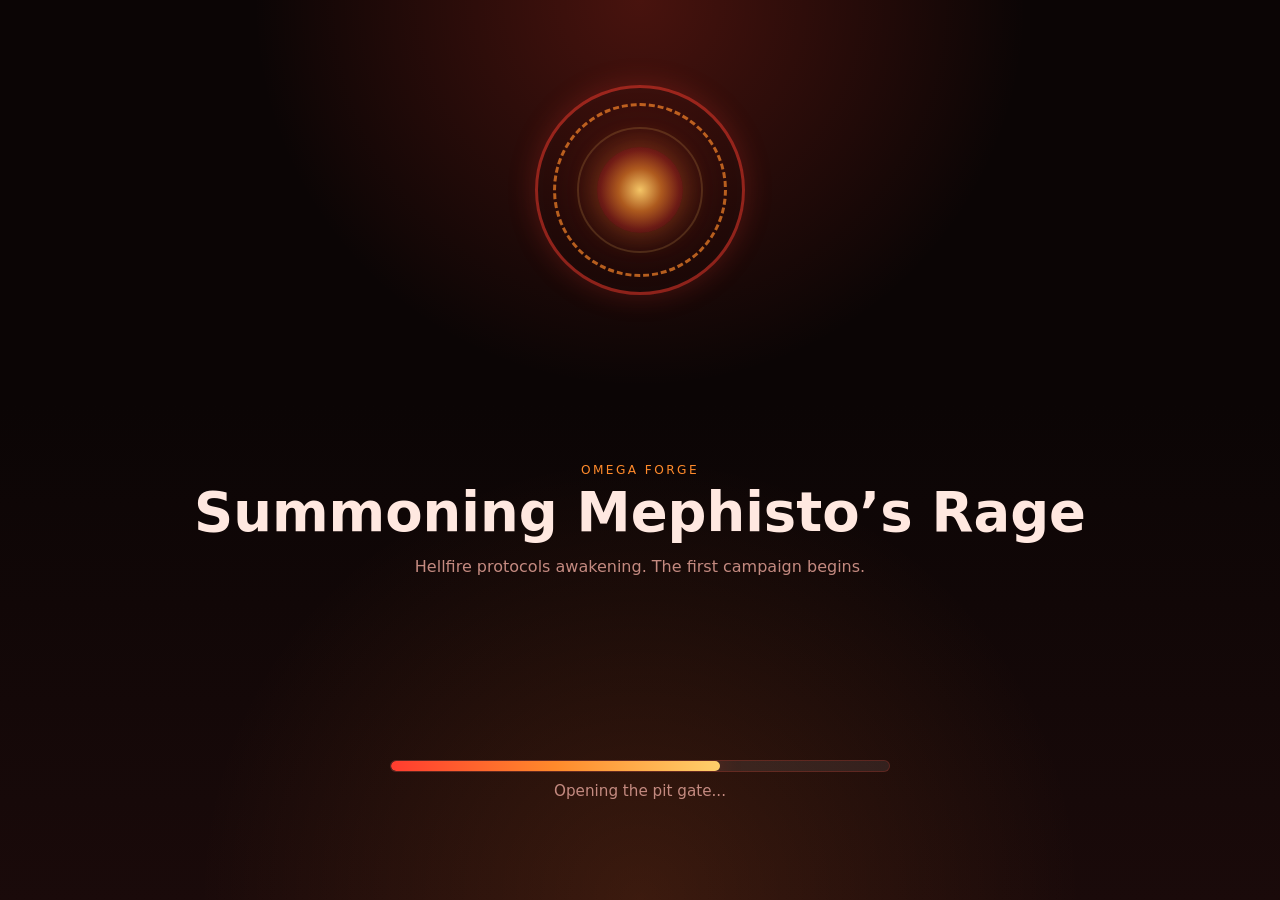
<file: index_build_v6backup.html>
<!DOCTYPE html>
<html lang="en">
<head>
  <meta charset="UTF-8" />
  <meta name="viewport" content="width=device-width, initial-scale=1, viewport-fit=cover" />
  <title>Omega Forge — V6</title>
  <meta name="theme-color" content="#120606" />
  <style>
    :root {
      --bg: #0b0505;
      --bg2: #1a0a0a;
      --panel: rgba(28, 10, 10, 0.92);
      --panel-2: rgba(18, 8, 8, 0.98);
      --line: rgba(255, 138, 43, 0.16);
      --line-2: rgba(255, 60, 47, 0.20);
      --text: #ffe8e0;
      --muted: #c48a80;
      --accent: #ff3c2f;
      --accent-2: #ff8a2b;
      --accent-3: #ffcf6b;
      --success: #9cff9a;
      --warn: #ffd166;
      --danger: #ff7676;
      --shadow: 0 16px 42px rgba(0, 0, 0, 0.42);
      --radius: 22px;
      --maxw: 1180px;
    }

    body.theme-chrono {
      --bg: #050b12;
      --bg2: #0b1622;
      --panel: rgba(7, 17, 28, 0.92);
      --panel-2: rgba(5, 12, 22, 0.98);
      --line: rgba(90, 182, 255, 0.16);
      --line-2: rgba(65, 130, 255, 0.24);
      --text: #e6f3ff;
      --muted: #91acc7;
      --accent: #3ba2ff;
      --accent-2: #67e8f9;
      --accent-3: #a78bfa;
      --success: #99ffd6;
      --warn: #fef08a;
      --danger: #ff8ea1;
    }

    * { box-sizing: border-box; }

    html, body {
      margin: 0;
      min-height: 100%;
      background:
        radial-gradient(circle at top, rgba(255,60,40,.25), transparent 35%),
        radial-gradient(circle at bottom, rgba(255,120,40,.15), transparent 40%),
        linear-gradient(180deg, var(--bg) 0%, var(--bg) 45%, var(--bg2) 100%);
      color: var(--text);
      font-family: Inter, ui-sans-serif, system-ui, -apple-system, BlinkMacSystemFont, "Segoe UI", sans-serif;
    }

    body.theme-chrono {
      background:
        radial-gradient(circle at top, rgba(59,162,255,.22), transparent 35%),
        radial-gradient(circle at bottom, rgba(103,232,249,.12), transparent 40%),
        linear-gradient(180deg, var(--bg) 0%, var(--bg) 45%, var(--bg2) 100%);
    }

    body { min-height: 100vh; }
    button, input, textarea, select { font: inherit; }
    button { cursor: pointer; }

    .app-shell {
      width: 100%;
      min-height: 100vh;
      padding: 12px;
    }

    .screen {
      display: none;
      min-height: calc(100vh - 24px);
    }

    .screen.active {
      display: block;
    }

    .wrap, .topbar, .hud-grid {
      width: min(var(--maxw), 100%);
      margin: 0 auto;
    }

    .panel {
      background: linear-gradient(180deg, var(--panel), var(--panel-2));
      border: 1px solid var(--line);
      border-radius: var(--radius);
      box-shadow: var(--shadow);
      backdrop-filter: blur(10px);
    }

    .eyebrow {
      margin: 0 0 8px;
      font-size: 0.76rem;
      letter-spacing: 0.2em;
      text-transform: uppercase;
      color: var(--accent-2);
    }

    .muted { color: var(--muted); }

    .btn {
      border: 0;
      border-radius: 14px;
      padding: 12px 16px;
      color: white;
      transition: transform 0.18s ease, opacity 0.18s ease;
    }

    .btn:hover {
      transform: translateY(-1px);
      opacity: 0.98;
    }

    .btn-primary {
      background: linear-gradient(135deg, var(--accent), var(--accent-2));
      color: #1a0904;
      font-weight: 800;
    }

    .btn-secondary {
      background: rgba(255,255,255,0.08);
      border: 1px solid rgba(255,255,255,0.08);
    }

    .btn-danger {
      background: rgba(255,118,118,0.16);
      color: #ffd9d9;
      border: 1px solid rgba(255,118,118,0.14);
    }

    .btn-ghost {
      background: rgba(255,255,255,0.04);
      border: 1px solid var(--line-2);
      color: var(--text);
    }

    .btn-tab.active {
      background: linear-gradient(135deg, var(--accent), var(--accent-3));
      color: #2b0c04;
      font-weight: 800;
    }

    .btn-complete {
      background: linear-gradient(135deg, var(--accent-2), var(--accent-3));
      color: #2b1204;
      font-weight: 900;
    }

    .tag {
      display: inline-flex;
      align-items: center;
      gap: 8px;
      padding: 8px 12px;
      border-radius: 999px;
      background: rgba(255,255,255,0.05);
      border: 1px solid var(--line);
      color: var(--muted);
      font-size: 0.86rem;
      font-weight: 700;
    }

    .reactor-wrap {
      min-height: calc(100vh - 24px);
      display: grid;
      place-items: center;
      text-align: center;
      gap: 22px;
    }

    .reactor-shell {
      position: relative;
      width: 210px;
      height: 210px;
    }

    .reactor-ring, .reactor-core {
      position: absolute;
      inset: 0;
      border-radius: 50%;
    }

    .reactor-ring.r1 {
      border: 3px solid rgba(255, 60, 47, 0.5);
      box-shadow: 0 0 28px rgba(255, 60, 47, 0.22);
      animation: spin 4.2s linear infinite;
    }

    .theme-chrono .reactor-ring.r1 {
      border-color: rgba(59, 162, 255, 0.5);
      box-shadow: 0 0 28px rgba(59, 162, 255, 0.24);
    }

    .reactor-ring.r2 {
      inset: 18px;
      border: 3px dashed rgba(255, 138, 43, 0.68);
      animation: spin-reverse 3.2s linear infinite;
    }

    .theme-chrono .reactor-ring.r2 {
      border-color: rgba(103, 232, 249, 0.68);
    }

    .reactor-ring.r3 {
      inset: 42px;
      border: 2px solid rgba(255, 207, 107, 0.16);
      animation: pulse 2.1s ease-in-out infinite;
    }

    .theme-chrono .reactor-ring.r3 {
      border-color: rgba(167, 139, 250, 0.18);
    }

    .reactor-core {
      inset: 62px;
      background:
        radial-gradient(circle,
          rgba(255, 207, 107, 0.95) 0%,
          rgba(255, 138, 43, 0.62) 35%,
          rgba(255, 60, 47, 0.32) 65%,
          transparent 100%);
      box-shadow:
        0 0 30px rgba(255, 138, 43, 0.32),
        0 0 60px rgba(255, 60, 47, 0.24);
    }

    .theme-chrono .reactor-core {
      background:
        radial-gradient(circle,
          rgba(167, 139, 250, 0.95) 0%,
          rgba(103, 232, 249, 0.62) 35%,
          rgba(59, 162, 255, 0.32) 65%,
          transparent 100%);
      box-shadow:
        0 0 30px rgba(103, 232, 249, 0.32),
        0 0 60px rgba(59, 162, 255, 0.24);
    }

    .loading-copy h1 {
      margin: 0 0 10px;
      font-size: clamp(2rem, 5vw, 3.4rem);
      line-height: 1.03;
    }

    .progress-block { width: min(500px, 100%); }

    .progress-bar {
      width: 100%;
      height: 12px;
      border-radius: 999px;
      background: rgba(255,255,255,0.08);
      overflow: hidden;
      border: 1px solid var(--line-2);
    }

    .progress-fill {
      width: 0%;
      height: 100%;
      border-radius: 999px;
      background: linear-gradient(90deg, var(--accent), var(--accent-2), var(--accent-3));
      transition: width 0.35s ease;
      box-shadow: 0 0 22px rgba(255, 60, 47, 0.34);
    }

    .progress-text {
      margin-top: 10px;
      color: var(--muted);
      font-size: 0.95rem;
    }

    .operator-panel, .profile-panel {
      max-width: 900px;
      margin-top: 26px;
      padding: 22px;
    }

    .panel-header h2, .topbar h1, .card h3, .sheet-header h2 { margin: 0; }
    .panel-header { margin-bottom: 18px; }

    .operator-grid {
      display: grid;
      grid-template-columns: repeat(2, minmax(0, 1fr));
      gap: 14px;
    }

    .operator-card {
      padding: 16px;
      border-radius: 18px;
      border: 1px solid var(--line-2);
      background: rgba(255,255,255,0.03);
      display: grid;
      gap: 10px;
    }

    .operator-card h3 {
      margin: 0;
      font-size: 1.1rem;
    }

    .operator-meta {
      color: var(--muted);
      font-size: 0.92rem;
      line-height: 1.4;
    }

    .operator-actions {
      display: flex;
      gap: 10px;
      flex-wrap: wrap;
    }

    .form-grid {
      display: grid;
      grid-template-columns: repeat(2, minmax(0, 1fr));
      gap: 14px;
    }

    .field {
      display: flex;
      flex-direction: column;
      gap: 8px;
    }

    .field span {
      color: var(--muted);
      font-size: 0.92rem;
    }

    .field input, .field textarea, .field select {
      width: 100%;
      border-radius: 16px;
      border: 1px solid var(--line-2);
      background: rgba(20, 8, 8, 0.92);
      color: var(--text);
      padding: 13px 14px;
      outline: none;
    }

    .theme-chrono .field input,
    .theme-chrono .field textarea,
    .theme-chrono .field select,
    .theme-chrono .actual-input {
      background: rgba(10, 18, 30, 0.92);
    }

    .field input:focus, .field textarea:focus, .field select:focus {
      border-color: rgba(255, 138, 43, 0.55);
    }

    .theme-chrono .field input:focus,
    .theme-chrono .field textarea:focus,
    .theme-chrono .field select:focus,
    .theme-chrono .actual-input:focus {
      border-color: rgba(103, 232, 249, 0.55);
    }

    .field-full { grid-column: 1 / -1; }

    .actions {
      display: flex;
      justify-content: flex-end;
      gap: 10px;
      margin-top: 6px;
      flex-wrap: wrap;
    }

    .topbar {
      display: flex;
      justify-content: space-between;
      gap: 14px;
      align-items: center;
      margin-bottom: 16px;
    }

    .topbar-actions {
      display: flex;
      gap: 10px;
      flex-wrap: wrap;
    }

    .hud-grid {
      display: grid;
      gap: 16px;
    }

    .hero-panel, .sheet-panel, .metrics-panel, .archive-panel {
      padding: 18px;
    }

    .hero-banner {
      display: grid;
      gap: 12px;
      padding: 16px;
      border-radius: 18px;
      border: 1px solid var(--line-2);
      background: linear-gradient(180deg, rgba(255, 60, 47, 0.08), rgba(255,255,255,0.02));
    }

    .theme-chrono .hero-banner {
      background: linear-gradient(180deg, rgba(59, 162, 255, 0.08), rgba(255,255,255,0.02));
    }

    .hero-line {
      display: flex;
      align-items: center;
      gap: 12px;
      flex-wrap: wrap;
    }

    .main-layout {
      display: grid;
      grid-template-columns: 1.45fr 0.95fr;
      gap: 16px;
      align-items: start;
    }

    .sheet-card, .card, .archive-block {
      border: 1px solid var(--line-2);
      background: rgba(18, 8, 8, 0.84);
      border-radius: 18px;
      overflow: hidden;
    }

    .theme-chrono .sheet-card,
    .theme-chrono .card,
    .theme-chrono .archive-block,
    .theme-chrono .archive-toggle,
    .theme-chrono .timer-panel {
      background: rgba(8, 16, 28, 0.88);
    }

    .sheet-header {
      padding: 16px;
      border-bottom: 1px solid var(--line-2);
      background: linear-gradient(180deg, rgba(255,138,43,0.10), rgba(255,255,255,0.02));
      display: grid;
      gap: 10px;
    }

    .theme-chrono .sheet-header {
      background: linear-gradient(180deg, rgba(103,232,249,0.10), rgba(255,255,255,0.02));
    }

    .sheet-header p { margin: 0; }

    .sheet-actions, .directive-tabs, .week-controls {
      display: flex;
      gap: 10px;
      flex-wrap: wrap;
    }

    .table-wrap { overflow-x: auto; }

    .paper-table {
      width: 100%;
      min-width: 930px;
      border-collapse: collapse;
    }

    .paper-table th, .paper-table td {
      padding: 12px 10px;
      text-align: left;
      vertical-align: top;
      border-bottom: 1px solid rgba(255,255,255,0.06);
    }

    .paper-table th {
      font-size: 0.8rem;
      letter-spacing: 0.08em;
      text-transform: uppercase;
      color: var(--accent-2);
      background: rgba(255,255,255,0.02);
    }

    .lift-name {
      font-weight: 800;
      color: var(--text);
      margin-bottom: 4px;
    }

    .lift-sub {
      color: var(--muted);
      font-size: 0.88rem;
    }

    .actual-input {
      width: 100%;
      min-width: 180px;
      border-radius: 10px;
      border: 1px solid var(--line-2);
      background: rgba(20, 8, 8, 0.94);
      color: var(--text);
      padding: 10px 12px;
      outline: none;
    }

    .card { padding: 16px; }
    .stack { display: grid; gap: 16px; }

    .clean-list {
      list-style: none;
      margin: 12px 0 0;
      padding: 0;
      display: grid;
      gap: 10px;
    }

    .clean-list li {
      padding: 10px 12px;
      border-radius: 12px;
      background: rgba(255,255,255,0.04);
    }

    .metrics-grid {
      display: grid;
      grid-template-columns: repeat(2, minmax(0, 1fr));
      gap: 10px;
    }

    .metric-card {
      padding: 14px;
      border-radius: 16px;
      border: 1px solid var(--line-2);
      background: rgba(255,255,255,0.03);
    }

    .metric-label {
      display: block;
      color: var(--muted);
      font-size: 0.82rem;
      margin-bottom: 7px;
    }

    .metric-card strong { font-size: 1.02rem; }

    .class-banner {
      padding: 14px;
      border-radius: 16px;
      border: 1px solid rgba(255, 138, 43, 0.18);
      background: linear-gradient(180deg, rgba(255,138,43,0.08), rgba(255,255,255,0.02));
      margin-bottom: 12px;
    }

    .theme-chrono .class-banner {
      border-color: rgba(103,232,249,0.18);
      background: linear-gradient(180deg, rgba(59,162,255,0.08), rgba(255,255,255,0.02));
    }

    .class-title {
      font-size: 1.2rem;
      font-weight: 900;
      margin: 0 0 6px;
      color: var(--accent-3);
    }

    .progress-list {
      display: grid;
      gap: 8px;
      margin-top: 12px;
    }

    .progress-item {
      padding: 10px 12px;
      border-radius: 12px;
      background: rgba(255,255,255,0.04);
      border: 1px solid rgba(255,255,255,0.04);
      display: flex;
      justify-content: space-between;
      gap: 8px;
      align-items: center;
    }

    .done { color: var(--success); font-weight: 800; }
    .todo { color: var(--muted); }

    .notes-box { display: grid; gap: 12px; }
    .notes-box textarea {
      min-height: 150px;
      resize: vertical;
    }

    .status-message {
      padding: 12px 14px;
      border-radius: 14px;
      border: 1px solid rgba(255,138,43,0.18);
      background: rgba(255,138,43,0.08);
      color: var(--text);
      display: none;
      font-weight: 700;
    }

    .theme-chrono .status-message {
      border-color: rgba(103,232,249,0.18);
      background: rgba(59,162,255,0.08);
    }

    .status-message.show { display: block; }

    .timer-panel {
      position: sticky;
      top: 10px;
      z-index: 20;
      display: flex;
      align-items: center;
      justify-content: space-between;
      gap: 12px;
      padding: 14px 16px;
      border: 1px solid var(--line-2);
      border-radius: 18px;
      background: rgba(18, 8, 8, 0.94);
      box-shadow: var(--shadow);
    }

    .timer-meta { display: grid; gap: 4px; }

    .timer-time {
      font-size: 1.4rem;
      font-weight: 900;
      letter-spacing: 0.04em;
      color: var(--accent-3);
    }

    .timer-actions {
      display: flex;
      gap: 8px;
      flex-wrap: wrap;
    }

    .mini-btn {
      border: 1px solid var(--line-2);
      background: rgba(255,255,255,0.05);
      color: var(--text);
      border-radius: 10px;
      padding: 8px 10px;
      font-size: 0.82rem;
      font-weight: 700;
    }

    .rest-btn { white-space: nowrap; }

    .archive-toggle {
      width: 100%;
      border: 1px solid var(--line-2);
      background: rgba(18, 8, 8, 0.84);
      color: var(--text);
      border-radius: 16px;
      padding: 16px;
      display: flex;
      justify-content: space-between;
      align-items: center;
      font-weight: 800;
    }

    .archive-content {
      overflow: hidden;
      transition: max-height 0.28s ease, opacity 0.22s ease, margin-top 0.22s ease;
      max-height: 2200px;
      opacity: 1;
      margin-top: 12px;
    }

    .archive-content.collapsed {
      max-height: 0;
      opacity: 0;
      margin-top: 0;
    }

    .archive-inner { display: grid; gap: 12px; }
    .stack-list { display: grid; gap: 10px; }

    .log-item {
      padding: 12px 14px;
      border-radius: 12px;
      border: 1px solid var(--line-2);
      background: rgba(255,255,255,0.03);
    }

    .log-item .top {
      font-weight: 800;
      margin-bottom: 5px;
    }

    .log-item .bottom {
      color: var(--muted);
      font-size: 0.92rem;
    }

    .remax-row {
      display: grid;
      grid-template-columns: 1fr 1fr 1fr;
      gap: 10px;
      margin-top: 12px;
    }

    .footline {
      margin-top: 12px;
      font-size: 0.88rem;
      color: var(--muted);
    }

    @keyframes spin {
      from { transform: rotate(0deg); }
      to { transform: rotate(360deg); }
    }

    @keyframes spin-reverse {
      from { transform: rotate(360deg); }
      to { transform: rotate(0deg); }
    }

    @keyframes pulse {
      0%, 100% { transform: scale(0.97); opacity: 0.62; }
      50% { transform: scale(1.03); opacity: 1; }
    }

    @media (max-width: 1080px) {
      .main-layout { grid-template-columns: 1fr; }
    }

    @media (max-width: 820px) {
      .operator-grid, .form-grid, .remax-row { grid-template-columns: 1fr; }
      .metrics-grid { grid-template-columns: 1fr 1fr; }
    }

    @media (max-width: 760px) {
      .app-shell { padding: 10px; }
      .screen, .reactor-wrap { min-height: calc(100vh - 20px); }
      .topbar { flex-direction: column; align-items: flex-start; }
      .topbar-actions { width: 100%; }
      .topbar-actions .btn { flex: 1; }
      .metrics-grid { grid-template-columns: 1fr; }
      .reactor-shell { width: 160px; height: 160px; }
      .paper-table { min-width: 760px; }
      .loading-copy h1 { font-size: 2rem; }
      .timer-panel { flex-direction: column; align-items: flex-start; }
    }
  </style>
</head>
<body>
  <div id="app" class="app-shell">
    <section id="loading-screen" class="screen active">
      <div class="reactor-wrap wrap">
        <div class="reactor-shell">
          <div class="reactor-ring r1"></div>
          <div class="reactor-ring r2"></div>
          <div class="reactor-ring r3"></div>
          <div class="reactor-core"></div>
        </div>

        <div class="loading-copy">
          <p class="eyebrow">OMEGA FORGE</p>
          <h1 id="loading-title">Summoning Mephisto’s Rage</h1>
          <p id="loading-subtitle" class="muted">Hellfire protocols awakening. The first campaign begins.</p>
        </div>

        <div class="progress-block">
          <div class="progress-bar">
            <div id="loading-bar-fill" class="progress-fill"></div>
          </div>
          <p id="loading-status" class="progress-text">Igniting hellfire...</p>
        </div>
      </div>
    </section>

    <section id="operator-screen" class="screen">
      <div class="panel operator-panel wrap">
        <div class="panel-header">
          <p class="eyebrow">SELECT OPERATOR</p>
          <h2>Choose Your Profile</h2>
          <p class="muted">Multiple people can run campaigns on the same browser.</p>
        </div>

        <div id="operator-grid" class="operator-grid"></div>

        <div class="actions" style="margin-top:16px;">
          <button id="add-operator-btn" class="btn btn-primary" type="button">+ Add Operator</button>
        </div>
      </div>
    </section>

    <section id="profile-screen" class="screen">
      <div class="panel profile-panel wrap">
        <div class="panel-header">
          <p class="eyebrow">OPERATOR SETUP</p>
          <h2 id="profile-screen-title">Create Operator</h2>
          <p class="muted">Set the base numbers that drive your campaign.</p>
        </div>

        <form id="profile-form" class="form-grid">
          <label class="field">
            <span>Operator Name</span>
            <input id="name" type="text" placeholder="John" />
          </label>

          <label class="field">
            <span>Campaign Label</span>
            <input id="cycleName" type="text" placeholder="Month 01 // Mephisto’s Rage" />
          </label>

          <label class="field">
            <span>Bench Max</span>
            <input id="benchMax" type="number" min="0" step="1" placeholder="225" />
          </label>

          <label class="field">
            <span>Squat Max</span>
            <input id="squatMax" type="number" min="0" step="1" placeholder="315" />
          </label>

          <label class="field">
            <span>Deadlift Max</span>
            <input id="deadliftMax" type="number" min="0" step="1" placeholder="285" />
          </label>

          <label class="field">
            <span>Landmine Base</span>
            <input id="landmineBase" type="number" min="0" step="5" placeholder="45" />
          </label>

          <label class="field">
            <span>Kettlebell Base</span>
            <input id="kettlebellBase" type="number" min="0" step="5" placeholder="35" />
          </label>

          <div class="actions field-full">
            <button id="back-to-operators-btn" class="btn btn-secondary" type="button">Back</button>
            <button id="save-operator-btn" class="btn btn-primary" type="submit">Save Operator</button>
          </div>
        </form>
      </div>
    </section>

    <section id="hud-screen" class="screen">
      <header class="topbar wrap">
        <div>
          <p class="eyebrow">OMEGA FORGE</p>
          <h1 id="hud-title">Welcome back, Operator</h1>
        </div>

        <div class="topbar-actions">
          <button id="switch-operator-btn" class="btn btn-secondary" type="button">Switch Operator</button>
          <button id="edit-profile-btn" class="btn btn-secondary" type="button">Edit Numbers</button>
          <button id="reset-operator-btn" class="btn btn-danger" type="button">Reset Operator</button>
        </div>
      </header>

      <main class="hud-grid wrap">
        <section class="timer-panel">
          <div class="timer-meta">
            <span class="eyebrow" style="margin:0;">SMART REST</span>
            <strong id="timer-label">Ready</strong>
            <span id="timer-time" class="timer-time">00:00</span>
          </div>
          <div class="timer-actions">
            <button id="timer-start-btn" class="btn btn-primary" type="button">Start Rest</button>
            <button id="timer-plus-btn" class="mini-btn" type="button">+30s</button>
            <button id="timer-reset-btn" class="mini-btn" type="button">Reset</button>
            <button id="timer-sound-btn" class="mini-btn" type="button">Sound On</button>
          </div>
        </section>

        <section class="panel hero-panel">
          <div class="hero-banner">
            <div class="hero-line">
              <span class="tag" id="arc-name-badge">Mephisto’s Rage</span>
              <span class="tag">Month <span id="month-badge">1</span></span>
              <span class="tag">Week <span id="week-badge">1</span></span>
              <span class="tag" id="phase-badge">Foundation</span>
            </div>

            <div>
              <p class="eyebrow">CURRENT ARC</p>
              <h2 id="arc-title" style="margin:0;">Mephisto’s Rage</h2>
              <p id="arc-subtitle" class="muted" style="margin:8px 0 0;">
                Three directives this week. Complete directives to build Power Index.
              </p>
            </div>

            <div class="week-controls">
              <button id="prev-week-btn" class="btn btn-ghost" type="button">Previous Week</button>
              <button id="next-week-btn" class="btn btn-primary" type="button">Advance Week</button>
            </div>

            <div>
              <p class="eyebrow" style="margin-bottom:10px;">DIRECTIVES</p>
              <div id="directive-tabs" class="directive-tabs"></div>
            </div>
          </div>
        </section>

        <div class="main-layout">
          <section class="panel sheet-panel">
            <div class="sheet-card">
              <div class="sheet-header">
                <p class="eyebrow">ACTIVE DIRECTIVE</p>
                <h2 id="directive-title">Hellfire Ignition</h2>
                <p id="directive-subtitle" class="muted">The furnace opens. You either feed it or get consumed.</p>

                <div class="sheet-actions">
                  <button id="save-notes-btn" class="btn btn-secondary" type="button">Save Notes</button>
                  <button id="complete-directive-btn" class="btn btn-complete" type="button">Directive Complete</button>
                </div>

                <div id="directive-status-message" class="status-message"></div>
              </div>

              <div class="table-wrap">
                <table class="paper-table">
                  <thead>
                    <tr>
                      <th>Directive</th>
                      <th>Charge</th>
                      <th>Target Load</th>
                      <th>Actual</th>
                      <th>Notes</th>
                      <th>Timer</th>
                    </tr>
                  </thead>
                  <tbody id="paper-table-body"></tbody>
                </table>
              </div>
            </div>
          </section>

          <section class="stack">
            <section class="panel metrics-panel">
              <div class="card">
                <p class="eyebrow">OPERATOR METRICS</p>

                <div class="class-banner">
                  <p class="class-title" id="mutant-class-title">INITIATE</p>
                  <p id="mutant-class-subtitle" class="muted" style="margin:0;">Mutation emerging.</p>
                </div>

                <div class="metrics-grid">
                  <div class="metric-card">
                    <span class="metric-label">Power Index</span>
                    <strong id="power-index">0</strong>
                  </div>
                  <div class="metric-card">
                    <span class="metric-label">Completed Directives</span>
                    <strong id="completed-count">0 / 3</strong>
                  </div>
                  <div class="metric-card">
                    <span class="metric-label">Bench Threshold</span>
                    <strong id="stat-bench">225</strong>
                  </div>
                  <div class="metric-card">
                    <span class="metric-label">Squat Threshold</span>
                    <strong id="stat-squat">315</strong>
                  </div>
                  <div class="metric-card">
                    <span class="metric-label">Deadlift Threshold</span>
                    <strong id="stat-deadlift">285</strong>
                  </div>
                  <div class="metric-card">
                    <span class="metric-label">Operator</span>
                    <strong id="stat-operator">John</strong>
                  </div>
                </div>

                <div class="progress-list" id="campaign-progress-list"></div>
              </div>
            </section>

            <section class="panel">
              <div class="card">
                <h3>Session Warmup</h3>
                <ul id="warmup-list" class="clean-list"></ul>
              </div>
            </section>

            <section class="panel">
              <div class="card notes-box">
                <h3>Session Notes</h3>
                <textarea id="daily-notes" placeholder="Bar speed, stiffness, what moved well, what needs to change next time..."></textarea>
              </div>
            </section>

            <section class="panel">
              <div class="card">
                <p class="eyebrow">RE-MAX GATE</p>
                <h3>End of Week 4</h3>

                <div class="remax-row">
                  <label class="field">
                    <span>Bench AMRAP @ 85%</span>
                    <input id="bench-remax-reps" type="number" min="0" step="1" placeholder="6" />
                  </label>

                  <label class="field">
                    <span>Squat AMRAP @ 85%</span>
                    <input id="squat-remax-reps" type="number" min="0" step="1" placeholder="5" />
                  </label>

                  <label class="field">
                    <span>Deadlift AMRAP @ 85%</span>
                    <input id="deadlift-remax-reps" type="number" min="0" step="1" placeholder="6" />
                  </label>
                </div>

                <button id="run-remax-btn" class="btn btn-primary" type="button" style="margin-top:12px;">
                  Re-Max and Start Next Month
                </button>

                <p class="mini-note">
                  Completing a full month arc and re-maxing grants a major Power Index jump and rotates a new arc name.
                </p>
              </div>
            </section>
          </section>
        </div>

        <section class="panel archive-panel">
          <button id="archive-toggle" class="archive-toggle" type="button" aria-expanded="false">
            <span>Campaign Archive</span>
            <span id="archive-toggle-icon">+</span>
          </button>

          <div id="archive-content" class="archive-content collapsed">
            <div class="archive-inner">
              <div class="archive-block" style="padding:16px;">
                <h3>Recent Actual Entries</h3>
                <div id="recent-lifts" class="stack-list"></div>
              </div>

              <div class="archive-block" style="padding:16px;">
                <h3>Saved Session Notes</h3>
                <p id="archive-daily-notes" class="muted">No notes saved yet.</p>
              </div>
            </div>
          </div>
        </section>

        <p class="footline">
          Omega Forge V6 active. Month 1 = Mephisto’s Rage. Month 2 = Chronovium.
        </p>
      </main>
    </section>
  </div>

  <script>
    (() => {
      const STORAGE_KEY = "omega_forge_v6";

      const arcPool = [
        "Mephisto’s Rage",
        "Chronovium",
        "Omega Faultline",
        "Celestial Override"
      ];

      const phaseMap = {
        1: "Foundation",
        2: "Power",
        3: "Hypertrophy",
        4: "Deload"
      };

      const mutantClasses = [
        { name: "INITIATE", min: 0, subtitle: "Mutation emerging." },
        { name: "ENHANCED", min: 15, subtitle: "Strength stabilized." },
        { name: "PRIME", min: 40, subtitle: "Power accelerating." },
        { name: "ALPHA", min: 80, subtitle: "Mutant dominance." },
        { name: "OMEGA", min: 150, subtitle: "Reality bending." }
      ];

      const mephistoDirectiveNames = {
        1: [
          { name: "Hellfire Ignition", subtitle: "Set the base. Own the groove. Build the furnace." },
          { name: "Demon’s Bargain", subtitle: "Split the ground, brace hard, and collect your debt." },
          { name: "Inferno Protocol", subtitle: "Strong positions under heat. No wasted reps." }
        ],
        2: [
          { name: "Soul Furnace", subtitle: "Fast hands. Fast hips. Violent but clean." },
          { name: "Brimstone Load", subtitle: "Explosive lower engine and stable trunk." },
          { name: "Pit Descent", subtitle: "Athletic force without chaos." }
        ],
        3: [
          { name: "Helllord Strength", subtitle: "Volume stacks. Armor builds." },
          { name: "Blood Contract", subtitle: "Legs, glutes, and lungs all sign the deal." },
          { name: "Devil’s Dominion", subtitle: "Shoulders pop. Arms swell. Frame expands." }
        ],
        4: [
          { name: "Ashen Recovery", subtitle: "Lighter work. Cleaner execution." },
          { name: "Ember Stability", subtitle: "Move well. Recover harder." },
          { name: "Hellgate Reset", subtitle: "Shut the gate on Month One and reload." }
        ]
      };

      const chronoMeta = {
        1: { arcName: "Chrono Lock", phase: "Foundation" },
        2: { arcName: "Photon Surge", phase: "Power" },
        3: { arcName: "Overload Protocol", phase: "Hypertrophy" },
        4: { arcName: "Timeline Stabilization", phase: "Deload" }
      };

      const defaultOperator = {
        id: "",
        profile: {
          name: "",
          cycleName: "Month 01 // Mephisto’s Rage",
          benchMax: 225,
          squatMax: 315,
          deadliftMax: 285,
          landmineBase: 45,
          kettlebellBase: 35
        },
        month: 1,
        week: 1,
        workoutIndex: 0,
        arcName: "Mephisto’s Rage",
        dailyNotes: {},
        actualEntries: {},
        recentEntries: [],
        archiveOpen: false,
        completedDirectives: {},
        weekBonuses: {},
        powerIndex: 0
      };

      const defaultRoot = {
        activeOperatorId: "",
        operators: {}
      };

      function clone(obj) { return JSON.parse(JSON.stringify(obj)); }

      function getRootData() {
        try {
          const raw = localStorage.getItem(STORAGE_KEY);
          if (!raw) return clone(defaultRoot);
          const parsed = JSON.parse(raw);
          return {
            ...clone(defaultRoot),
            ...parsed,
            operators: parsed.operators || {}
          };
        } catch {
          return clone(defaultRoot);
        }
      }

      function saveRootData() {
        localStorage.setItem(STORAGE_KEY, JSON.stringify(rootData));
      }

      function generateId() {
        return `op_${Date.now()}_${Math.floor(Math.random() * 10000)}`;
      }

      function pickArcName(month) {
        return arcPool[(month - 1) % arcPool.length];
      }

      function round5(value) {
        return Math.max(5, Math.round(value / 5) * 5);
      }

      function pct(value, decimal) {
        return round5(value * decimal);
      }

      function pctWave(value, decimals) {
        return decimals.map((d) => pct(value, d)).join(" / ");
      }

      function estimate1RM(weight, reps) {
        return Math.round(weight * (1 + reps * 0.0333));
      }

      function escapeHtml(value) {
        return String(value)
          .replaceAll("&", "&amp;")
          .replaceAll("<", "&lt;")
          .replaceAll(">", "&gt;")
          .replaceAll('"', "&quot;")
          .replaceAll("'", "&#039;");
      }

      function getCurrentOperator() {
        return rootData.operators[rootData.activeOperatorId] || null;
      }

      function setCurrentOperator(operator) {
        rootData.operators[operator.id] = operator;
        rootData.activeOperatorId = operator.id;
        saveRootData();
      }

      function clearCurrentOperator() {
        rootData.activeOperatorId = "";
        saveRootData();
      }

      function deleteOperator(id) {
        delete rootData.operators[id];
        if (rootData.activeOperatorId === id) rootData.activeOperatorId = "";
        saveRootData();
      }

      function getMutantClass(powerIndex) {
        let current = mutantClasses[0];
        mutantClasses.forEach((rank) => {
          if (powerIndex >= rank.min) current = rank;
        });
        return current;
      }

      function directiveCompleteKey(operator) {
        return `m${operator.month}-w${operator.week}-d${operator.workoutIndex}`;
      }

      function directiveNotesKey(operator) {
        return `m${operator.month}-w${operator.week}-d${operator.workoutIndex}`;
      }

      function directiveEntryKey(operator, liftIndex) {
        return `m${operator.month}-w${operator.week}-d${operator.workoutIndex}-l${liftIndex}`;
      }

      function weekBonusKey(operator) {
        return `m${operator.month}-w${operator.week}`;
      }

      function armsFinisher(type, week) {
        if (type === "upper") {
          if (week === 1) return { name: "Cable Curl + Rope Pressdown", charge: "3 x 12-15 each", weight: "Cable stack", notes: "Biceps platform plus triceps density." };
          if (week === 2) return { name: "Cable Curl + Face Pull", charge: "3 x 12-15 each", weight: "Cable stack", notes: "Fast squeeze, clean shoulder position." };
          if (week === 3) return { name: "Lateral Raise + Cable Curl", charge: "4 x 12-15 each", weight: "DB / Cable", notes: "Shoulders pop, biceps swell." };
          return { name: "Face Pull + Rope Pressdown", charge: "2-3 x 15 each", weight: "Cable stack", notes: "Recovery work that still feeds the frame." };
        }
        if (type === "lower") {
          if (week === 1) return { name: "Hammer Curl + Face Pull", charge: "3 x 12 each", weight: "DB / Cable", notes: "Elbow health and rear delt support." };
          if (week === 2) return { name: "Cable Curl + Overhead Tricep Extension", charge: "3 x 10-12 each", weight: "Cable stack", notes: "Fast pump after explosive work." };
          if (week === 3) return { name: "Incline Curl + Face Pull", charge: "4 x 12 each", weight: "DB / Cable", notes: "Arms and shoulders stay in the picture." };
          return { name: "Cable Curl + Band Pressdown", charge: "2-3 x 15 each", weight: "Light", notes: "Blood flow and recovery." };
        }
        if (week === 1) return { name: "Cable Curl + Face Pull", charge: "3 x 12 each", weight: "Cable stack", notes: "Frame work at the end of the session." };
        if (week === 2) return { name: "Hammer Curl + Rope Pressdown", charge: "3 x 10-12 each", weight: "Cable / DB", notes: "Athletic day finisher." };
        if (week === 3) return { name: "Lateral Raise + Rope Pressdown", charge: "4 x 12-15 each", weight: "DB / Cable", notes: "Delts and triceps round out the look." };
        return { name: "Face Pull + Cable Curl", charge: "2-3 x 15 each", weight: "Light", notes: "Stay healthy and keep the pump." };
      }

      function buildMonthOne(profile, week) {
        const bench = Number(profile.benchMax) || 225;
        const dead = Number(profile.deadliftMax) || 285;
        const landmine = Number(profile.landmineBase) || 45;
        const kb = Number(profile.kettlebellBase) || 35;
        const names = mephistoDirectiveNames[week] || mephistoDirectiveNames[1];

        const weeks = {
          1: [
            {
              name: names[0].name,
              subtitle: names[0].subtitle,
              warmup: ["3 min incline walk or bike", "Band pull-aparts x 20", "Scap push-up x 10", "Bench ramp x 3 waves", "Lat pulldown primer x 2 waves"],
              lifts: [
                { name: "Bench Press", charge: "5 / 5 / 4 / 4 / 5", weight: pctWave(bench, [0.70, 0.75, 0.80, 0.75, 0.70]), notes: "Pause on chest. Build the foundation." },
                { name: "Lat Pulldown", charge: "4 x 8-10", weight: "Heavy and clean", notes: "Vertical pull anchor. Full stretch and drive." },
                { name: "Half-Kneeling Landmine Press", charge: "4 x 8 each", weight: round5(landmine + 20), notes: "Ribs down. Punch up." },
                { name: "Kettlebell Swing", charge: "4 x 12", weight: round5(kb + 20), notes: "Snap and float." },
                { name: "Dead Bug", charge: "3 x 10 each", weight: "Bodyweight", notes: "Stay flat and breathe out." },
                armsFinisher("upper", 1)
              ]
            },
            {
              name: names[1].name,
              subtitle: names[1].subtitle,
              warmup: ["3 min bike", "90/90 breathing x 5 breaths", "Hip hinge x 10", "Split squat x 8 each", "SGDL ramp x 3 waves"],
              lifts: [
                { name: "Snatch-Grip Deadlift", charge: "5 / 5 / 4 / 4 / 5", weight: pctWave(dead, [0.70, 0.75, 0.80, 0.75, 0.70]), notes: "Pause just off the floor." },
                { name: "Bulgarian Split Squat", charge: "4 x 8 each", weight: "DB as needed", notes: "Lower anchor. Own the bottom." },
                { name: "Landmine Reverse Lunge", charge: "4 x 8 each", weight: round5(landmine + 20), notes: "Stable and athletic." },
                { name: "Kettlebell Front Rack Carry", charge: "4 x 40-50 ft", weight: round5(kb + 10), notes: "Stay tall and locked in." },
                { name: "Pallof Press", charge: "3 x 10 each", weight: "Band / Cable", notes: "Anti-rotation under tension." },
                armsFinisher("lower", 1)
              ]
            },
            {
              name: names[2].name,
              subtitle: names[2].subtitle,
              warmup: ["3 min row", "Goblet squat pry x 8", "Glute bridge x 12", "Landmine warm-up x 2 waves", "Carry primer x 2 trips"],
              lifts: [
                { name: "Landmine Squat", charge: "4 x 6", weight: round5(landmine + 35), notes: "Front-loaded patterning without dumping into low back." },
                { name: "Romanian Deadlift", charge: "4 x 8", weight: pct(dead, 0.60), notes: "Hamstrings long. Lats locked." },
                { name: "Half-Kneeling Landmine Thruster", charge: "4 x 8 each", weight: round5(landmine + 15), notes: "Press and brace together." },
                { name: "Kettlebell Goblet Squat", charge: "4 x 10", weight: round5(kb + 20), notes: "Quad and brace builder." },
                { name: "Suitcase Carry", charge: "3 x 35-45 sec each", weight: round5(kb + 10), notes: "Anti-lateral flexion." },
                armsFinisher("full", 1)
              ]
            }
          ],
          2: [
            {
              name: names[0].name,
              subtitle: names[0].subtitle,
              warmup: ["3 min bike", "Band shoulder activation x 15", "Bench speed ramp x 3 waves", "Pulldown primer x 2 waves", "Push press primer x 2 waves"],
              lifts: [
                { name: "Bench Press", charge: "6 x 3", weight: pct(bench, 0.60), notes: "Speed reps. Violent intent." },
                { name: "Push Press", charge: "5 x 3", weight: pct(bench, 0.55), notes: "Olympic lift entry point for upper-body power." },
                { name: "Landmine Press", charge: "4 x 6 each", weight: round5(landmine + 15), notes: "Athletic punch." },
                { name: "Dead-Stop Kettlebell Swing", charge: "4 x 8", weight: round5(kb + 25), notes: "Each rep starts cold." },
                { name: "Bear Plank Shoulder Tap", charge: "3 x 10 each", weight: "Bodyweight", notes: "Minimal sway." },
                armsFinisher("upper", 2)
              ]
            },
            {
              name: names[1].name,
              subtitle: names[1].subtitle,
              warmup: ["3 min fast walk", "Hip airplane hold x 2 each", "Glute bridge x 10", "Clean pull primer x 3 sets", "BSS bodyweight x 8 each"],
              lifts: [
                { name: "Clean Pull", charge: "5 x 3", weight: pct(dead, 0.65), notes: "Explosive extension without the catch." },
                { name: "Bulgarian Split Squat", charge: "4 x 6 each", weight: "Moderate DB", notes: "Drive up fast." },
                { name: "Landmine Clean", charge: "4 x 6 each", weight: round5(landmine + 15), notes: "Great bridge into Olympic timing." },
                { name: "Kettlebell Swing", charge: "5 x 10", weight: round5(kb + 25), notes: "Hard snap." },
                { name: "Pallof Press ISO", charge: "3 x 20 sec each", weight: "Band / Cable", notes: "Freeze the torso." },
                armsFinisher("lower", 2)
              ]
            },
            {
              name: names[2].name,
              subtitle: names[2].subtitle,
              warmup: ["3 min row", "Ankles and hips open x 5 each", "Landmine warm-up x 2 waves", "Carry primer x 2 trips", "High pull primer x 3 sets"],
              lifts: [
                { name: "Hang High Pull", charge: "5 x 3", weight: pct(dead, 0.50), notes: "Olympic prep. Fast elbows and bar path." },
                { name: "Landmine Squat", charge: "4 x 5", weight: round5(landmine + 25), notes: "Strong and athletic." },
                { name: "Landmine Rotation", charge: "3 x 6 each", weight: round5(landmine + 10), notes: "Explode in, stop hard." },
                { name: "Kettlebell Front Rack Carry", charge: "4 x 40 ft", weight: round5(kb + 10), notes: "Fast feet, tall posture." },
                { name: "Side Plank", charge: "3 x 25 sec each", weight: "Bodyweight", notes: "Stack ribs over pelvis." },
                armsFinisher("full", 2)
              ]
            }
          ],
          3: [
            {
              name: names[0].name,
              subtitle: names[0].subtitle,
              warmup: ["3 min bike", "Band pull-aparts x 20", "Push-up x 10", "Bench ramp x 3 waves", "Shoulder activation x 2 rounds"],
              lifts: [
                { name: "Bench Press", charge: "4 x 8", weight: pct(bench, 0.68), notes: "Controlled hypertrophy work." },
                { name: "Lat Pulldown", charge: "4 x 10", weight: "Challenging", notes: "Big sweep for the upper back without ugly rowing." },
                { name: "Landmine Press", charge: "4 x 10 each", weight: round5(landmine + 15), notes: "Shoulder-friendly volume." },
                { name: "Kettlebell Swing", charge: "4 x 12", weight: round5(kb + 20), notes: "Conditioning and snap." },
                { name: "Pallof Press", charge: "3 x 12 each", weight: "Band / Cable", notes: "Stay centered under fatigue." },
                armsFinisher("upper", 3)
              ]
            },
            {
              name: names[1].name,
              subtitle: names[1].subtitle,
              warmup: ["3 min incline walk", "Hip opener x 8 each", "Bodyweight split squat x 10 each", "SGDL ramp x 2 waves", "BSS primer x 1 round"],
              lifts: [
                { name: "Bulgarian Split Squat", charge: "4 x 10 each", weight: "Heavy DB", notes: "Anchor lift. Chase tension." },
                { name: "Snatch-Grip RDL", charge: "4 x 8", weight: pct(dead, 0.65), notes: "Stretch and length." },
                { name: "Landmine Reverse Lunge", charge: "4 x 10 each", weight: round5(landmine + 20), notes: "Stable hypertrophy." },
                { name: "Kettlebell Goblet Squat", charge: "4 x 12", weight: round5(kb + 25), notes: "Quad burn and brace." },
                { name: "Dead Bug", charge: "3 x 12 each", weight: "Bodyweight", notes: "Stay flat and braced." },
                armsFinisher("lower", 3)
              ]
            },
            {
              name: names[2].name,
              subtitle: names[2].subtitle,
              warmup: ["3 min row", "Goblet squat pry x 8", "Carry primer x 2 trips", "Landmine warm-up x 2 waves", "RDL primer x 1 set"],
              lifts: [
                { name: "Landmine Squat", charge: "4 x 10", weight: round5(landmine + 30), notes: "Smooth dense reps." },
                { name: "Romanian Deadlift", charge: "4 x 10", weight: pct(dead, 0.55), notes: "Hamstrings and brace." },
                { name: "Half-Kneeling Landmine Thruster", charge: "4 x 10 each", weight: round5(landmine + 15), notes: "Integrated full-body volume." },
                { name: "Kettlebell Front Rack Carry", charge: "4 x 50-60 ft", weight: round5(kb + 15), notes: "Stay tall while tired." },
                { name: "Suitcase Carry", charge: "3 x 30-40 sec each", weight: round5(kb + 10), notes: "Core stiffness under fatigue." },
                armsFinisher("full", 3)
              ]
            }
          ],
          4: [
            {
              name: names[0].name,
              subtitle: names[0].subtitle,
              warmup: ["3 min easy bike", "Band pull-aparts x 15", "Scap push-up x 8", "Bench warm-up x 2 waves", "Shoulder circles"],
              lifts: [
                { name: "Bench Press", charge: "3 x 5", weight: pct(bench, 0.55), notes: "Clean paused reps." },
                { name: "Lat Pulldown", charge: "3 x 8", weight: "Moderate", notes: "Smooth pull." },
                { name: "Half-Kneeling Landmine Press", charge: "3 x 8 each", weight: round5(landmine + 10), notes: "Restore rhythm." },
                { name: "Kettlebell Swing", charge: "3 x 8", weight: round5(kb + 10), notes: "Sharp, not draining." },
                { name: "Dead Bug", charge: "2 x 8 each", weight: "Bodyweight", notes: "Breathe and brace." },
                armsFinisher("upper", 4)
              ]
            },
            {
              name: names[1].name,
              subtitle: names[1].subtitle,
              warmup: ["3 min walk", "90/90 breathing x 5 breaths", "Hip hinge x 8", "Split squat x 8 each", "Light carry"],
              lifts: [
                { name: "Snatch-Grip Deadlift", charge: "3 x 5", weight: pct(dead, 0.55), notes: "Perfect setup and smooth pull." },
                { name: "Bulgarian Split Squat", charge: "3 x 8 each", weight: "Bodyweight / light DB", notes: "Perfect positions only." },
                { name: "Landmine Reverse Lunge", charge: "3 x 8 each", weight: round5(landmine + 10), notes: "Easy quality work." },
                { name: "Kettlebell Front Rack Carry", charge: "3 x 35-40 ft", weight: round5(kb + 5), notes: "Stay stacked." },
                { name: "Pallof Press", charge: "2 x 10 each", weight: "Band / Cable", notes: "Centerline control." },
                armsFinisher("lower", 4)
              ]
            },
            {
              name: names[2].name,
              subtitle: names[2].subtitle,
              warmup: ["3 min easy row", "Goblet squat pry x 6", "Carry primer x 2 trips", "Hip airplane hold x 2 each", "Landmine warm-up x 1 wave"],
              lifts: [
                { name: "Landmine Squat", charge: "3 x 8", weight: round5(landmine + 15), notes: "Clean easy reps." },
                { name: "Romanian Deadlift", charge: "3 x 8", weight: pct(dead, 0.50), notes: "Easy hinge rhythm." },
                { name: "Half-Kneeling Landmine Thruster", charge: "3 x 8 each", weight: round5(landmine + 10), notes: "Stay stacked." },
                { name: "Kettlebell Goblet Squat", charge: "3 x 10", weight: round5(kb + 10), notes: "Smooth and upright." },
                { name: "Side Plank", charge: "2 x 20 sec each", weight: "Bodyweight", notes: "Quiet brace." },
                armsFinisher("full", 4)
              ]
            }
          ]
        };

        return weeks[week] || weeks[1];
      }

      function buildChronovium(profile, week) {
        const bench = Number(profile.benchMax) || 225;
        const dead = Number(profile.deadliftMax) || 285;
        const landmine = Number(profile.landmineBase) || 45;
        const kb = Number(profile.kettlebellBase) || 35;

        const weeks = {
          1: [
            {
              name: "Let the Devil Out",
              subtitle: "Control the descent. Own the bottom. Drive through chaos.",
              warmup: ["3 min incline walk or bike", "90/90 breathing x 5 breaths", "Hip hinge x 10", "Glute bridge x 12", "SGDL ramp x 3 waves"],
              lifts: [
                { name: "Snatch-Grip Deadlift", charge: "5 / 5 / 4 / 4 / 5", weight: pctWave(dead, [0.70, 0.75, 0.80, 0.75, 0.70]), notes: "Pause 1-2 sec off floor every rep." },
                { name: "Bulgarian Split Squat", charge: "4 x 8 each", weight: "DB as needed", notes: "2 sec pause at bottom. This is the anchor." },
                { name: "Landmine Reverse Lunge", charge: "4 x 8 each", weight: round5(landmine + 20), notes: "Single-leg stability under load." },
                { name: "Kettlebell Swing", charge: "4 x 12", weight: round5(kb + 30), notes: "Snap → float → freeze." },
                { name: "Dead Bug", charge: "3 x 10 each", weight: "Bodyweight", notes: "Full exhale. Low back pinned." },
                armsFinisher("lower", 1)
              ]
            },
            {
              name: "World Breaker",
              subtitle: "Press with force. Control the descent. Nothing stops the bar.",
              warmup: ["3 min bike", "Band pull-aparts x 20", "Scap push-ups x 10", "Bench ramp x 4 waves", "Pulldown primer x 2 waves"],
              lifts: [
                { name: "Bench Press", charge: "5 / 5 / 4 / 4 / 5", weight: pctWave(bench, [0.70, 0.75, 0.80, 0.75, 0.70]), notes: "1-2 sec pause on chest every rep." },
                { name: "Lat Pulldown", charge: "4 x 8", weight: "Heavy but clean", notes: "Vertical pull anchor." },
                { name: "Half-Kneeling Landmine Press", charge: "4 x 8 each", weight: round5(landmine + 20), notes: "Ribs down. Punch up." },
                { name: "Kettlebell Swing", charge: "4 x 10", weight: round5(kb + 25), notes: "Athletic conditioning without junk volume." },
                { name: "Pallof Press", charge: "3 x 10 each", weight: "Band / Cable", notes: "Anti-rotation. Own the midline." },
                armsFinisher("upper", 1)
              ]
            },
            {
              name: "Immovable",
              subtitle: "You do not move. The load does not break you.",
              warmup: ["3 min row", "90/90 breathing x 5 breaths", "Goblet pry squat x 8", "Farmer carry primer x 2 trips", "RDL ramp x 2 waves"],
              lifts: [
                { name: "Landmine Squat", charge: "4 x 6", weight: round5(landmine + 35), notes: "2 sec pause in the bottom." },
                { name: "Romanian Deadlift", charge: "4 x 8", weight: pct(dead, 0.60), notes: "3 sec eccentric. Stay long and braced." },
                { name: "Half-Kneeling Landmine Thruster", charge: "4 x 8 each", weight: round5(landmine + 15), notes: "Integrated power and trunk stiffness." },
                { name: "Kettlebell Front Rack Carry", charge: "4 x 40-60 ft", weight: round5(kb + 15), notes: "Walk like nothing is heavy." },
                { name: "Suitcase Carry", charge: "3 x 35-45 sec each", weight: round5(kb + 10), notes: "Anti-lateral flexion. Pure stability." },
                armsFinisher("full", 1)
              ]
            }
          ],
          2: [
            {
              name: "Grav Flip",
              subtitle: "Explode fast. Reset faster. Violent intent, clean shape.",
              warmup: ["3 min bike", "Hip airplane hold x 2 each", "Glute bridge x 10", "KB swing primer x 10", "Clean pull primer x 2 waves"],
              lifts: [
                { name: "Clean Pull", charge: "6 x 3", weight: pct(dead, 0.65), notes: "Explosive extension with no catch demand." },
                { name: "Bulgarian Split Squat", charge: "4 x 6 each", weight: "Moderate DB", notes: "Move fast up, controlled down." },
                { name: "Landmine Clean", charge: "4 x 6 each", weight: round5(landmine + 15), notes: "Bridges you toward Olympic timing." },
                { name: "Dead-Stop Kettlebell Swing", charge: "5 x 8", weight: round5(kb + 30), notes: "Every rep starts cold." },
                { name: "Pallof Press ISO", charge: "3 x 20 sec each", weight: "Band / Cable", notes: "Freeze the torso." },
                armsFinisher("lower", 2)
              ]
            },
            {
              name: "Zero Delay",
              subtitle: "Bench speed. No hesitation. No wasted motion.",
              warmup: ["3 min row", "Band pull-aparts x 20", "Push-up x 8", "Bench speed ramp x 3 waves", "Push press primer x 2 waves"],
              lifts: [
                { name: "Bench Press", charge: "8 x 3", weight: pct(bench, 0.60), notes: "Explosive concentric. Controlled touch." },
                { name: "Push Press", charge: "5 x 3", weight: pct(bench, 0.55), notes: "Upper-body Olympic prep." },
                { name: "Landmine Press", charge: "4 x 6 each", weight: round5(landmine + 15), notes: "Athletic stance. Punch through." },
                { name: "Kettlebell Swing", charge: "4 x 10", weight: round5(kb + 25), notes: "Hard snap. No squatty swing." },
                { name: "Bear Plank Shoulder Tap", charge: "3 x 10 each", weight: "Bodyweight", notes: "Minimal sway." },
                armsFinisher("upper", 2)
              ]
            },
            {
              name: "Warp Strike",
              subtitle: "Move like a weapon. Fast hips. Stable trunk.",
              warmup: ["3 min fast walk", "Ankle pogo x 20", "Goblet squat pry x 8", "Carry primer x 2 trips", "High pull primer x 3 sets"],
              lifts: [
                { name: "Hang High Pull", charge: "5 x 3", weight: pct(dead, 0.50), notes: "Fast elbows. Clean bar path." },
                { name: "Landmine Squat", charge: "5 x 5", weight: round5(landmine + 25), notes: "Explosive drive. Stay stacked." },
                { name: "Landmine Rotation", charge: "3 x 6 each", weight: round5(landmine + 10), notes: "Explode into position, stop clean." },
                { name: "Kettlebell Front Rack Carry", charge: "4 x 50 ft", weight: round5(kb + 15), notes: "Fast feet, tall posture." },
                { name: "Side Plank", charge: "3 x 25-30 sec each", weight: "Bodyweight", notes: "Stack ribs over pelvis." },
                armsFinisher("full", 2)
              ]
            }
          ],
          3: [
            {
              name: "Pressure Stack",
              subtitle: "Armor building. Glutes and legs under constant pressure.",
              warmup: ["3 min incline walk", "Hip opener x 8 each", "Bodyweight split squat x 10 each", "Goblet ramp x 2 waves"],
              lifts: [
                { name: "Bulgarian Split Squat", charge: "4 x 10 each", weight: "Heavy DB", notes: "The anchor. Chase tension." },
                { name: "Snatch-Grip RDL", charge: "4 x 8", weight: pct(dead, 0.65), notes: "Stretch and length. No rush." },
                { name: "Landmine Reverse Lunge", charge: "4 x 10 each", weight: round5(landmine + 20), notes: "Stable unilateral volume." },
                { name: "Kettlebell Goblet Squat", charge: "4 x 12", weight: round5(kb + 25), notes: "Quad burn. Stay tall." },
                { name: "Dead Bug", charge: "3 x 12 each", weight: "Bodyweight", notes: "Stay flat and braced." },
                armsFinisher("lower", 3)
              ]
            },
            {
              name: "Arc Reactor",
              subtitle: "Bench volume. Shoulder cap. Arm growth.",
              warmup: ["3 min bike", "Band pull-aparts x 20", "Push-up x 10", "Bench ramp x 3 waves"],
              lifts: [
                { name: "Bench Press", charge: "4 x 8", weight: pct(bench, 0.68), notes: "Controlled hypertrophy work." },
                { name: "Lat Pulldown", charge: "4 x 10", weight: "Challenging", notes: "Big upper-back sweep." },
                { name: "Landmine Press", charge: "4 x 10 each", weight: round5(landmine + 15), notes: "Shoulder-friendly volume." },
                { name: "Kettlebell Swing", charge: "4 x 12", weight: round5(kb + 20), notes: "Conditioning and snap." },
                { name: "Pallof Press", charge: "3 x 12 each", weight: "Band / Cable", notes: "Control before fatigue wins." },
                armsFinisher("upper", 3)
              ]
            },
            {
              name: "System Flood",
              subtitle: "Full-body volume. Stability under exhaustion.",
              warmup: ["3 min row", "Goblet squat pry x 8", "Glute bridge x 12", "Carry primer x 2 trips"],
              lifts: [
                { name: "Landmine Squat", charge: "4 x 10", weight: round5(landmine + 30), notes: "Smooth, dense reps." },
                { name: "Romanian Deadlift", charge: "4 x 10", weight: pct(dead, 0.55), notes: "Hamstrings and brace." },
                { name: "Half-Kneeling Landmine Thruster", charge: "4 x 10 each", weight: round5(landmine + 15), notes: "Integrated volume." },
                { name: "Kettlebell Front Rack Carry", charge: "4 x 60 ft", weight: round5(kb + 15), notes: "Stay tall while tired." },
                { name: "Suitcase Carry", charge: "3 x 30-40 sec each", weight: round5(kb + 10), notes: "Own the stack." },
                armsFinisher("full", 3)
              ]
            }
          ],
          4: [
            {
              name: "Neural Cleanse",
              subtitle: "Lighter load. Cleaner positions. No wasted reps.",
              warmup: ["3 min easy bike", "90/90 breathing x 5 breaths", "Hip hinge x 8", "Bodyweight split squat x 8 each"],
              lifts: [
                { name: "Snatch-Grip Deadlift", charge: "3 x 5", weight: pct(dead, 0.55), notes: "Perfect setup. Smooth pull." },
                { name: "Bulgarian Split Squat", charge: "3 x 8 each", weight: "Bodyweight / light DB", notes: "Perfect positions only." },
                { name: "Landmine Reverse Lunge", charge: "3 x 8 each", weight: round5(landmine + 10), notes: "Nothing ugly." },
                { name: "Kettlebell Swing", charge: "3 x 10", weight: round5(kb + 10), notes: "Crisp, not taxing." },
                { name: "Dead Bug", charge: "2 x 8 each", weight: "Bodyweight", notes: "Breathe and brace." },
                armsFinisher("lower", 4)
              ]
            },
            {
              name: "System Reboot",
              subtitle: "Bench pattern refreshed. Back and shoulders cleaned up.",
              warmup: ["3 min walk", "Band pull-aparts x 15", "Scap push-ups x 8", "Bench ramp x 2 waves"],
              lifts: [
                { name: "Bench Press", charge: "3 x 5", weight: pct(bench, 0.55), notes: "Pause each first rep." },
                { name: "Lat Pulldown", charge: "3 x 8", weight: "Moderate", notes: "No momentum." },
                { name: "Half-Kneeling Landmine Press", charge: "3 x 8 each", weight: round5(landmine + 10), notes: "Groove and move." },
                { name: "Kettlebell Swing", charge: "3 x 8", weight: round5(kb + 10), notes: "Sharp, not draining." },
                { name: "Pallof Press", charge: "2 x 10 each", weight: "Band / Cable", notes: "Stay centered." },
                armsFinisher("upper", 4)
              ]
            },
            {
              name: "Energy Conservation",
              subtitle: "Recover the engine without shutting it off.",
              warmup: ["3 min easy row", "Goblet squat pry x 6", "Carry primer x 2 trips", "Hip airplane hold x 2 each"],
              lifts: [
                { name: "Landmine Squat", charge: "3 x 8", weight: round5(landmine + 15), notes: "Clean, easy reps." },
                { name: "Romanian Deadlift", charge: "3 x 8", weight: pct(dead, 0.50), notes: "Easy hinge rhythm." },
                { name: "Half-Kneeling Landmine Thruster", charge: "3 x 8 each", weight: round5(landmine + 10), notes: "Restore rhythm." },
                { name: "Kettlebell Front Rack Carry", charge: "3 x 40 ft", weight: round5(kb + 10), notes: "Stay stacked." },
                { name: "Side Plank", charge: "2 x 20 sec each", weight: "Bodyweight", notes: "Quiet brace." },
                armsFinisher("full", 4)
              ]
            }
          ]
        };

        return weeks[week] || weeks[1];
      }

      function buildWeekPlan(profile, week, month) {
        return month === 1 ? buildMonthOne(profile, week) : buildChronovium(profile, week);
      }

      const screens = {
        loading: document.getElementById("loading-screen"),
        operator: document.getElementById("operator-screen"),
        profile: document.getElementById("profile-screen"),
        hud: document.getElementById("hud-screen")
      };

      const els = {
        loadingBarFill: document.getElementById("loading-bar-fill"),
        loadingStatus: document.getElementById("loading-status"),
        loadingTitle: document.getElementById("loading-title"),
        loadingSubtitle: document.getElementById("loading-subtitle"),

        operatorGrid: document.getElementById("operator-grid"),
        addOperatorBtn: document.getElementById("add-operator-btn"),

        profileScreenTitle: document.getElementById("profile-screen-title"),
        profileForm: document.getElementById("profile-form"),
        name: document.getElementById("name"),
        cycleName: document.getElementById("cycleName"),
        benchMax: document.getElementById("benchMax"),
        squatMax: document.getElementById("squatMax"),
        deadliftMax: document.getElementById("deadliftMax"),
        landmineBase: document.getElementById("landmineBase"),
        kettlebellBase: document.getElementById("kettlebellBase"),
        backToOperatorsBtn: document.getElementById("back-to-operators-btn"),

        hudTitle: document.getElementById("hud-title"),
        arcNameBadge: document.getElementById("arc-name-badge"),
        monthBadge: document.getElementById("month-badge"),
        weekBadge: document.getElementById("week-badge"),
        phaseBadge: document.getElementById("phase-badge"),
        arcTitle: document.getElementById("arc-title"),
        arcSubtitle: document.getElementById("arc-subtitle"),

        prevWeekBtn: document.getElementById("prev-week-btn"),
        nextWeekBtn: document.getElementById("next-week-btn"),
        directiveTabs: document.getElementById("directive-tabs"),

        directiveTitle: document.getElementById("directive-title"),
        directiveSubtitle: document.getElementById("directive-subtitle"),
        directiveStatusMessage: document.getElementById("directive-status-message"),
        paperTableBody: document.getElementById("paper-table-body"),
        completeDirectiveBtn: document.getElementById("complete-directive-btn"),

        warmupList: document.getElementById("warmup-list"),
        dailyNotes: document.getElementById("daily-notes"),
        saveNotesBtn: document.getElementById("save-notes-btn"),

        mutantClassTitle: document.getElementById("mutant-class-title"),
        mutantClassSubtitle: document.getElementById("mutant-class-subtitle"),
        powerIndex: document.getElementById("power-index"),
        completedCount: document.getElementById("completed-count"),
        statBench: document.getElementById("stat-bench"),
        statSquat: document.getElementById("stat-squat"),
        statDeadlift: document.getElementById("stat-deadlift"),
        statOperator: document.getElementById("stat-operator"),
        campaignProgressList: document.getElementById("campaign-progress-list"),

        benchRemaxReps: document.getElementById("bench-remax-reps"),
        squatRemaxReps: document.getElementById("squat-remax-reps"),
        deadliftRemaxReps: document.getElementById("deadlift-remax-reps"),
        runRemaxBtn: document.getElementById("run-remax-btn"),

        recentLifts: document.getElementById("recent-lifts"),
        archiveDailyNotes: document.getElementById("archive-daily-notes"),
        archiveToggle: document.getElementById("archive-toggle"),
        archiveContent: document.getElementById("archive-content"),
        archiveToggleIcon: document.getElementById("archive-toggle-icon"),

        switchOperatorBtn: document.getElementById("switch-operator-btn"),
        editProfileBtn: document.getElementById("edit-profile-btn"),
        resetOperatorBtn: document.getElementById("reset-operator-btn"),
        timerLabel: document.getElementById("timer-label"),
        timerTime: document.getElementById("timer-time"),
        timerStartBtn: document.getElementById("timer-start-btn"),
        timerPlusBtn: document.getElementById("timer-plus-btn"),
        timerResetBtn: document.getElementById("timer-reset-btn"),
        timerSoundBtn: document.getElementById("timer-sound-btn")
      };

      let rootData = getRootData();
      let editingOperatorId = "";
      let timerRemaining = 0;
      let timerInterval = null;
      let timerRunning = false;
      let timerSoundOn = true;
      let lastRestSeconds = 90;
      let audioCtx = null;

      function getMonthTheme(month) {
        return month >= 2 ? "chrono" : "mephisto";
      }

      function applyTheme(themeName) {
        document.body.classList.toggle("theme-chrono", themeName === "chrono");
        const themeMeta = document.querySelector('meta[name="theme-color"]');
        if (themeMeta) themeMeta.setAttribute("content", themeName === "chrono" ? "#08131f" : "#120606");
      }

      function loadingCopyForMonth(month, week = 1) {
        if (month >= 2) {
          const chrono = chronoMeta[week] || chronoMeta[1];
          return {
            title: `Entering ${chrono.arcName}`,
            subtitle: "Chronovium signatures detected. Chrome protocols awakening.",
            steps: [
              { pct: 20, text: "Charging chronovium core..." },
              { pct: 42, text: "Syncing directive matrix..." },
              { pct: 66, text: "Stabilizing temporal loadouts..." },
              { pct: 86, text: "Deploying chrome protocols..." },
              { pct: 100, text: "Chronovium campaign online." }
            ]
          };
        }

        return {
          title: "Summoning Mephisto’s Rage",
          subtitle: "Hellfire protocols awakening. The first campaign begins.",
          steps: [
            { pct: 20, text: "Igniting hellfire..." },
            { pct: 42, text: "Binding infernal contracts..." },
            { pct: 66, text: "Opening the pit gate..." },
            { pct: 86, text: "Summoning strength..." },
            { pct: 100, text: "Campaign online." }
          ]
        };
      }

      function formatTime(totalSeconds) {
        const mins = Math.floor(totalSeconds / 60);
        const secs = totalSeconds % 60;
        return `${String(mins).padStart(2, "0")}:${String(secs).padStart(2, "0")}`;
      }

      function updateTimerUI(label = "Ready") {
        els.timerLabel.textContent = label;
        els.timerTime.textContent = formatTime(timerRemaining);
        els.timerSoundBtn.textContent = timerSoundOn ? "Sound On" : "Sound Off";
        els.timerStartBtn.textContent = timerRunning ? "Running" : "Start Rest";
      }

      function ensureAudio() {
        if (!audioCtx) {
          const Ctx = window.AudioContext || window.webkitAudioContext;
          if (Ctx) audioCtx = new Ctx();
        }
        if (audioCtx && audioCtx.state === "suspended") audioCtx.resume();
      }

      function beepCountdown() {
        if (!timerSoundOn) return;
        ensureAudio();
        if (!audioCtx) return;
        const oscillator = audioCtx.createOscillator();
        const gain = audioCtx.createGain();
        oscillator.connect(gain);
        gain.connect(audioCtx.destination);
        oscillator.type = "sine";
        oscillator.frequency.value = 880;
        gain.gain.value = 0.03;
        oscillator.start();
        oscillator.stop(audioCtx.currentTime + 0.12);
      }

      function restDoneSignal() {
        if (!timerSoundOn) return;
        ensureAudio();
        if (!audioCtx) return;
        [660, 880, 1040].forEach((freq, idx) => {
          const oscillator = audioCtx.createOscillator();
          const gain = audioCtx.createGain();
          oscillator.connect(gain);
          gain.connect(audioCtx.destination);
          oscillator.type = "triangle";
          oscillator.frequency.value = freq;
          gain.gain.value = 0.045;
          const start = audioCtx.currentTime + idx * 0.16;
          oscillator.start(start);
          oscillator.stop(start + 0.12);
        });
      }

      function stopTimer(reset = false) {
        clearInterval(timerInterval);
        timerInterval = null;
        timerRunning = false;
        if (reset) timerRemaining = 0;
        updateTimerUI(reset ? "Ready" : els.timerLabel.textContent);
      }

      function startRestTimer(seconds = lastRestSeconds, label = "Rest") {
        clearInterval(timerInterval);
        timerRemaining = seconds;
        lastRestSeconds = seconds;
        timerRunning = true;
        updateTimerUI(label);

        timerInterval = setInterval(() => {
          timerRemaining -= 1;
          if (timerRemaining <= 0) {
            timerRemaining = 0;
            stopTimer(false);
            updateTimerUI("Go Time");
            restDoneSignal();
            showStatus("Rest complete. Hit the next set.");
            return;
          }
          if (timerRemaining <= 3) beepCountdown();
          updateTimerUI(label);
        }, 1000);
      }

      function getRestPreset(lift, week) {
        const name = String(lift.name || "").toLowerCase();
        const charge = String(lift.charge || "").toLowerCase();

        if (week === 4) {
          if (name.includes("carry") || name.includes("curl") || name.includes("face pull") || name.includes("pressdown") || name.includes("dead bug") || name.includes("plank") || name.includes("pallof")) return 45;
          if (name.includes("landmine") || name.includes("swing")) return 60;
          return 75;
        }

        if (name.includes("bench") || name.includes("deadlift") || name.includes("clean pull") || name.includes("high pull") || name.includes("push press")) return week === 2 ? 120 : 150;
        if (name.includes("bulgarian") || name.includes("split squat") || name.includes("rdl") || name.includes("landmine squat")) return week === 3 ? 90 : 120;
        if (name.includes("landmine") || name.includes("swing") || name.includes("carry")) return week === 3 ? 60 : 75;
        if (name.includes("curl") || name.includes("face pull") || name.includes("pressdown") || name.includes("tricep") || name.includes("lateral raise")) return 45;
        if (name.includes("dead bug") || name.includes("pallof") || name.includes("plank")) return 45;
        if (charge.includes("12") || charge.includes("15")) return 60;
        return 90;
      }

      function showScreen(screenName) {
        Object.values(screens).forEach((screen) => {
          if (screen) screen.classList.remove("active");
        });
        if (screens[screenName]) screens[screenName].classList.add("active");
      }

      function showStatus(message) {
        els.directiveStatusMessage.textContent = message;
        els.directiveStatusMessage.classList.add("show");
        clearTimeout(showStatus._timer);
        showStatus._timer = setTimeout(() => {
          els.directiveStatusMessage.classList.remove("show");
        }, 2200);
      }

      function renderOperatorSelect() {
        els.operatorGrid.innerHTML = "";
        const operators = Object.values(rootData.operators);

        if (!operators.length) {
          const div = document.createElement("div");
          div.className = "operator-card";
          div.innerHTML = `
            <h3>No operators yet</h3>
            <div class="operator-meta">Create your first operator to start Omega Forge.</div>
          `;
          els.operatorGrid.appendChild(div);
          return;
        }

        operators.forEach((operator) => {
          const rank = getMutantClass(operator.powerIndex || 0);
          const div = document.createElement("div");
          div.className = "operator-card";
          div.innerHTML = `
            <h3>${escapeHtml(operator.profile.name)}</h3>
            <div class="operator-meta">
              Class: ${rank.name}<br>
              Power Index: ${operator.powerIndex || 0}<br>
              Month ${operator.month} • Week ${operator.week}
            </div>
          `;

          const actions = document.createElement("div");
          actions.className = "operator-actions";

          const loadBtn = document.createElement("button");
          loadBtn.className = "btn btn-primary";
          loadBtn.type = "button";
          loadBtn.textContent = "Load";
          loadBtn.addEventListener("click", () => {
            rootData.activeOperatorId = operator.id;
            saveRootData();
            bootLoadingSequence(operator, () => {
              renderHud();
            });
          });

          const editBtn = document.createElement("button");
          editBtn.className = "btn btn-secondary";
          editBtn.type = "button";
          editBtn.textContent = "Edit";
          editBtn.addEventListener("click", () => {
            openProfileScreen(operator.id);
          });

          const deleteBtn = document.createElement("button");
          deleteBtn.className = "btn btn-danger";
          deleteBtn.type = "button";
          deleteBtn.textContent = "Delete";
          deleteBtn.addEventListener("click", () => {
            const ok = window.confirm(`Delete operator ${operator.profile.name}?`);
            if (!ok) return;
            deleteOperator(operator.id);
            renderOperatorSelect();
          });

          actions.appendChild(loadBtn);
          actions.appendChild(editBtn);
          actions.appendChild(deleteBtn);
          div.appendChild(actions);
          els.operatorGrid.appendChild(div);
        });
      }

      function openProfileScreen(operatorId = "") {
        editingOperatorId = operatorId;
        if (operatorId && rootData.operators[operatorId]) {
          const op = rootData.operators[operatorId];
          els.profileScreenTitle.textContent = "Edit Operator";
          els.name.value = op.profile.name || "";
          els.cycleName.value = op.profile.cycleName || "";
          els.benchMax.value = op.profile.benchMax || "";
          els.squatMax.value = op.profile.squatMax || "";
          els.deadliftMax.value = op.profile.deadliftMax || "";
          els.landmineBase.value = op.profile.landmineBase || "";
          els.kettlebellBase.value = op.profile.kettlebellBase || "";
        } else {
          els.profileScreenTitle.textContent = "Create Operator";
          els.name.value = "";
          els.cycleName.value = "Month 01 // Mephisto’s Rage";
          els.benchMax.value = 225;
          els.squatMax.value = 315;
          els.deadliftMax.value = 285;
          els.landmineBase.value = 45;
          els.kettlebellBase.value = 35;
        }
        showScreen("profile");
      }

      function saveOperatorFromForm() {
        const name = els.name.value.trim();
        if (!name) {
          alert("Enter the operator name first.");
          return false;
        }

        let operator;
        if (editingOperatorId && rootData.operators[editingOperatorId]) {
          operator = rootData.operators[editingOperatorId];
        } else {
          operator = clone(defaultOperator);
          operator.id = generateId();
          operator.arcName = pickArcName(1);
        }

        operator.profile = {
          name,
          cycleName: els.cycleName.value.trim() || `Month ${String(operator.month).padStart(2, "0")} // ${operator.arcName}`,
          benchMax: Number(els.benchMax.value) || 225,
          squatMax: Number(els.squatMax.value) || 315,
          deadliftMax: Number(els.deadliftMax.value) || 285,
          landmineBase: Number(els.landmineBase.value) || 45,
          kettlebellBase: Number(els.kettlebellBase.value) || 35
        };

        setCurrentOperator(operator);
        return true;
      }

      function renderHeader(operator) {
        const isChrono = operator.month >= 2;
        const chrono = chronoMeta[operator.week] || chronoMeta[1];
        const displayArc = isChrono ? chrono.arcName : operator.arcName;
        const displayPhase = isChrono ? chrono.phase : phaseMap[operator.week];

        els.hudTitle.textContent = `Welcome back, ${operator.profile.name}`;
        els.arcNameBadge.textContent = displayArc;
        els.monthBadge.textContent = operator.month;
        els.weekBadge.textContent = operator.week;
        els.phaseBadge.textContent = displayPhase;
        els.arcTitle.textContent = displayArc;
        els.arcSubtitle.textContent = `${displayPhase} phase. Complete directives to build Power Index and climb toward Omega.`;
      }

      function renderDirectiveTabs(operator, plan) {
        els.directiveTabs.innerHTML = "";
        plan.forEach((directive, index) => {
          const btn = document.createElement("button");
          btn.type = "button";
          btn.className = `btn btn-ghost btn-tab ${index === operator.workoutIndex ? "active" : ""}`;

          const key = `m${operator.month}-w${operator.week}-d${index}`;
          const done = operator.completedDirectives[key];
          btn.textContent = done ? `✓ ${directive.name}` : directive.name;

          btn.addEventListener("click", () => {
            operator.workoutIndex = index;
            setCurrentOperator(operator);
            renderHud();
          });

          els.directiveTabs.appendChild(btn);
        });
      }

      function renderDirective(operator, plan) {
        const directive = plan[operator.workoutIndex] || plan[0];
        els.directiveTitle.textContent = directive.name;
        els.directiveSubtitle.textContent = directive.subtitle;

        const completeKey = directiveCompleteKey(operator);
        const isComplete = Boolean(operator.completedDirectives[completeKey]);
        els.completeDirectiveBtn.textContent = isComplete ? "Directive Complete ✓" : "Directive Complete";
        els.completeDirectiveBtn.disabled = isComplete;

        els.warmupList.innerHTML = "";
        directive.warmup.forEach((item) => {
          const li = document.createElement("li");
          li.textContent = item;
          els.warmupList.appendChild(li);
        });

        const notesKey = directiveNotesKey(operator);
        els.dailyNotes.value = operator.dailyNotes[notesKey] || "";

        els.paperTableBody.innerHTML = "";
        directive.lifts.forEach((lift, liftIndex) => {
          const key = directiveEntryKey(operator, liftIndex);
          const currentActual = operator.actualEntries[key] || "";

          const tr = document.createElement("tr");
          tr.innerHTML = `
            <td><div class="lift-name">${lift.name}</div></td>
            <td>${lift.charge}</td>
            <td>${lift.weight}</td>
            <td>
              <input
                class="actual-input"
                type="text"
                value="${escapeHtml(currentActual)}"
                placeholder="ex: all sets smooth / missed final set / 225 x5 x5 x5 x5"
                ${isComplete ? "disabled" : ""}
              />
            </td>
            <td class="lift-sub">${lift.notes}</td>
            <td><button class="mini-btn rest-btn" data-rest="${getRestPreset(lift, operator.week)}" data-lift="${escapeHtml(lift.name)}" ${isComplete ? "disabled" : ""}>Rest</button></td>
          `;

          const input = tr.querySelector(".actual-input");
          input.addEventListener("change", (e) => {
            const value = e.target.value.trim();
            operator.actualEntries[key] = value;
            applyAutoProgressionFromEntry(operator, lift.name, value);
            setCurrentOperator(operator);
            renderMetrics(operator, plan);
            renderArchive(operator);
          });

          const restBtn = tr.querySelector(".rest-btn");
          if (restBtn) {
            restBtn.addEventListener("click", () => {
              const seconds = Number(restBtn.dataset.rest) || 90;
              const label = `${restBtn.dataset.lift} • Rest`;
              startRestTimer(seconds, label);
            });
          }

          els.paperTableBody.appendChild(tr);
        });
      }

      function countCompletedThisWeek(operator) {
        let count = 0;
        for (let i = 0; i < 3; i += 1) {
          const key = `m${operator.month}-w${operator.week}-d${i}`;
          if (operator.completedDirectives[key]) count += 1;
        }
        return count;
      }

      function renderMetrics(operator, plan) {
        const rank = getMutantClass(operator.powerIndex || 0);
        els.mutantClassTitle.textContent = rank.name;
        els.mutantClassSubtitle.textContent = rank.subtitle;
        els.powerIndex.textContent = operator.powerIndex || 0;
        els.completedCount.textContent = `${countCompletedThisWeek(operator)} / 3`;
        els.statBench.textContent = operator.profile.benchMax || 0;
        els.statSquat.textContent = operator.profile.squatMax || 0;
        els.statDeadlift.textContent = operator.profile.deadliftMax || 0;
        els.statOperator.textContent = operator.profile.name || "";

        els.campaignProgressList.innerHTML = "";
        plan.forEach((directive, index) => {
          const key = `m${operator.month}-w${operator.week}-d${index}`;
          const done = Boolean(operator.completedDirectives[key]);

          const div = document.createElement("div");
          div.className = "progress-item";
          div.innerHTML = `
            <span>${directive.name}</span>
            <span class="${done ? "done" : "todo"}">${done ? "✓ COMPLETE" : "Pending"}</span>
          `;
          els.campaignProgressList.appendChild(div);
        });
      }

      function renderArchive(operator) {
        const notesKey = directiveNotesKey(operator);
        els.archiveDailyNotes.textContent =
          operator.dailyNotes[notesKey]?.trim() || "No notes saved for this directive yet.";

        els.recentLifts.innerHTML = "";
        if (!operator.recentEntries.length) {
          const p = document.createElement("p");
          p.className = "muted";
          p.textContent = "No actual entries saved yet.";
          els.recentLifts.appendChild(p);
        } else {
          operator.recentEntries.forEach((entry) => {
            const div = document.createElement("div");
            div.className = "log-item";
            div.innerHTML = `
              <div class="top">${escapeHtml(entry.label)}</div>
              <div class="bottom">${escapeHtml(entry.text)}</div>
            `;
            els.recentLifts.appendChild(div);
          });
        }

        els.archiveContent.classList.toggle("collapsed", !operator.archiveOpen);
        els.archiveToggle.setAttribute("aria-expanded", String(operator.archiveOpen));
        els.archiveToggleIcon.textContent = operator.archiveOpen ? "−" : "+";
      }

      function renderHud() {
        const operator = getCurrentOperator();
        if (!operator) {
          showScreen("operator");
          renderOperatorSelect();
          return;
        }

        applyTheme(getMonthTheme(operator.month));
        const plan = buildWeekPlan(operator.profile, operator.week, operator.month);
        if (operator.workoutIndex > 2) operator.workoutIndex = 0;

        renderHeader(operator);
        renderDirectiveTabs(operator, plan);
        renderDirective(operator, plan);
        renderMetrics(operator, plan);
        renderArchive(operator);
        showScreen("hud");
      }

      function applyAutoProgressionFromEntry(operator, liftName, value) {
        if (!value) return;
        const text = value.toLowerCase();
        const strong = ["easy", "smooth", "owned", "all sets", "all reps", "strong"].some(word => text.includes(word));
        const poor = ["miss", "failed", "ugly", "pain", "grind", "cut"].some(word => text.includes(word));
        const lift = liftName.toLowerCase();

        if (strong) {
          if (lift.includes("bench")) operator.profile.benchMax += 5;
          if (lift.includes("squat")) operator.profile.squatMax += 5;
          if ((lift.includes("deadlift") || lift.includes("clean pull")) && !lift.includes("romanian")) operator.profile.deadliftMax += 5;
        }

        if (poor) {
          if (lift.includes("bench")) operator.profile.benchMax = Math.max(45, operator.profile.benchMax - 5);
          if (lift.includes("squat")) operator.profile.squatMax = Math.max(45, operator.profile.squatMax - 5);
          if ((lift.includes("deadlift") || lift.includes("clean pull")) && !lift.includes("romanian")) operator.profile.deadliftMax = Math.max(45, operator.profile.deadliftMax - 5);
        }
      }

      function saveDirectiveNotes() {
        const operator = getCurrentOperator();
        if (!operator) return;

        const key = directiveNotesKey(operator);
        operator.dailyNotes[key] = els.dailyNotes.value.trim();
        setCurrentOperator(operator);
        renderArchive(operator);
        showStatus("Notes saved.");
      }

      function completeDirective() {
        const operator = getCurrentOperator();
        if (!operator) return;

        const plan = buildWeekPlan(operator.profile, operator.week, operator.month);
        const directive = plan[operator.workoutIndex];
        const completeKey = directiveCompleteKey(operator);

        if (operator.completedDirectives[completeKey]) {
          showStatus("Directive already completed.");
          return;
        }

        operator.completedDirectives[completeKey] = true;
        operator.powerIndex += 1;

        const notesKey = directiveNotesKey(operator);
        operator.dailyNotes[notesKey] = els.dailyNotes.value.trim();

        directive.lifts.forEach((lift, liftIndex) => {
          const entryKey = directiveEntryKey(operator, liftIndex);
          const value = operator.actualEntries[entryKey];
          if (value) {
            operator.recentEntries.unshift({
              label: `Month ${operator.month} • Week ${operator.week} • ${directive.name}`,
              text: `${lift.name}: ${value}`
            });
          }
        });

        operator.recentEntries = operator.recentEntries.slice(0, 25);

        const weekKey = weekBonusKey(operator);
        if (countCompletedThisWeek(operator) === 3 && !operator.weekBonuses[weekKey]) {
          operator.weekBonuses[weekKey] = true;
          operator.powerIndex += 2;
        }

        const nextIncomplete = [0, 1, 2].find((i) => {
          const key = `m${operator.month}-w${operator.week}-d${i}`;
          return !operator.completedDirectives[key];
        });

        if (typeof nextIncomplete === "number") {
          operator.workoutIndex = nextIncomplete;
        }

        setCurrentOperator(operator);
        renderHud();
        showStatus("Directive complete. Power Index +1.");
      }

      function changeWeek(direction) {
        const operator = getCurrentOperator();
        if (!operator) return;

        operator.week += direction;
        if (operator.week < 1) operator.week = 4;
        if (operator.week > 4) operator.week = 1;
        operator.workoutIndex = 0;
        setCurrentOperator(operator);
        renderHud();
      }

      function runRemaxAndAdvanceMonth() {
        const operator = getCurrentOperator();
        if (!operator) return;

        const bench85 = round5(operator.profile.benchMax * 0.85);
        const squat85 = round5(operator.profile.squatMax * 0.85);
        const dead85 = round5(operator.profile.deadliftMax * 0.85);

        const benchReps = Number(els.benchRemaxReps.value) || 0;
        const squatReps = Number(els.squatRemaxReps.value) || 0;
        const deadReps = Number(els.deadliftRemaxReps.value) || 0;

        if (!benchReps && !squatReps && !deadReps) {
          alert("Enter at least one AMRAP rep result before re-maxing.");
          return;
        }

        if (benchReps > 0) operator.profile.benchMax = estimate1RM(bench85, benchReps);
        if (squatReps > 0) operator.profile.squatMax = estimate1RM(squat85, squatReps);
        if (deadReps > 0) operator.profile.deadliftMax = estimate1RM(dead85, deadReps);

        operator.powerIndex += 10;
        operator.month += 1;
        operator.week = 1;
        operator.workoutIndex = 0;
        operator.arcName = pickArcName(operator.month);
        operator.profile.cycleName = `Month ${String(operator.month).padStart(2, "0")} // ${operator.arcName}`;
        operator.actualEntries = {};
        operator.dailyNotes = {};
        operator.completedDirectives = {};
        operator.weekBonuses = {};

        els.benchRemaxReps.value = "";
        els.squatRemaxReps.value = "";
        els.deadliftRemaxReps.value = "";

        setCurrentOperator(operator);
        bootLoadingSequence(operator, () => {
          renderHud();
          showStatus("New month arc launched. Power Index +10.");
        });
      }

      function toggleArchive() {
        const operator = getCurrentOperator();
        if (!operator) return;
        operator.archiveOpen = !operator.archiveOpen;
        setCurrentOperator(operator);
        renderArchive(operator);
      }

      function resetCurrentOperator() {
        const operator = getCurrentOperator();
        if (!operator) return;

        const ok = window.confirm(`Reset operator ${operator.profile.name}? This clears their campaign progress.`);
        if (!ok) return;

        const name = operator.profile.name;
        const newOperator = clone(defaultOperator);
        newOperator.id = operator.id;
        newOperator.profile.name = name;
        newOperator.arcName = pickArcName(1);
        newOperator.profile.cycleName = `Month 01 // ${newOperator.arcName}`;
        setCurrentOperator(newOperator);
        renderHud();
      }

      function bootLoadingSequence(operator = null, onComplete = null) {
        const month = operator?.month || 1;
        const week = operator?.week || 1;
        const copy = loadingCopyForMonth(month, week);
        applyTheme(getMonthTheme(month));
        els.loadingTitle.textContent = copy.title;
        els.loadingSubtitle.textContent = copy.subtitle;
        els.loadingBarFill.style.width = "0%";
        els.loadingStatus.textContent = "";
        showScreen("loading");

        const steps = copy.steps;
        let index = 0;

        function step() {
          const current = steps[index];
          els.loadingBarFill.style.width = `${current.pct}%`;
          els.loadingStatus.textContent = current.text;
          index += 1;

          if (index < steps.length) {
            setTimeout(step, 320);
          } else {
            setTimeout(() => {
              if (onComplete) {
                onComplete();
                return;
              }
              if (rootData.activeOperatorId && getCurrentOperator()) {
                renderHud();
              } else {
                renderOperatorSelect();
                showScreen("operator");
              }
            }, 420);
          }
        }

        setTimeout(step, 240);
      }

      els.addOperatorBtn.addEventListener("click", () => openProfileScreen());
      els.backToOperatorsBtn.addEventListener("click", () => {
        renderOperatorSelect();
        showScreen("operator");
      });

      els.profileForm.addEventListener("submit", (e) => {
        e.preventDefault();
        const ok = saveOperatorFromForm();
        if (!ok) return;
        renderOperatorSelect();
        renderHud();
      });

      els.switchOperatorBtn.addEventListener("click", () => {
        clearCurrentOperator();
        renderOperatorSelect();
        showScreen("operator");
      });

      els.editProfileBtn.addEventListener("click", () => {
        const operator = getCurrentOperator();
        if (!operator) return;
        openProfileScreen(operator.id);
      });

      els.resetOperatorBtn.addEventListener("click", resetCurrentOperator);

      els.prevWeekBtn.addEventListener("click", () => changeWeek(-1));
      els.nextWeekBtn.addEventListener("click", () => changeWeek(1));

      els.saveNotesBtn.addEventListener("click", saveDirectiveNotes);
      els.completeDirectiveBtn.addEventListener("click", completeDirective);
      els.runRemaxBtn.addEventListener("click", runRemaxAndAdvanceMonth);

      els.archiveToggle.addEventListener("click", toggleArchive);

      els.timerStartBtn.addEventListener("click", () => startRestTimer(lastRestSeconds, "Manual Rest"));
      els.timerPlusBtn.addEventListener("click", () => {
        timerRemaining += 30;
        lastRestSeconds = Math.max(lastRestSeconds, timerRemaining);
        updateTimerUI(timerRunning ? els.timerLabel.textContent : "Rest Extended");
      });
      els.timerResetBtn.addEventListener("click", () => stopTimer(true));
      els.timerSoundBtn.addEventListener("click", () => {
        timerSoundOn = !timerSoundOn;
        updateTimerUI(timerRunning ? els.timerLabel.textContent : "Ready");
      });

      updateTimerUI("Ready");
      bootLoadingSequence(getCurrentOperator());
    })();
  </script>
</body>
</html>
</file>
